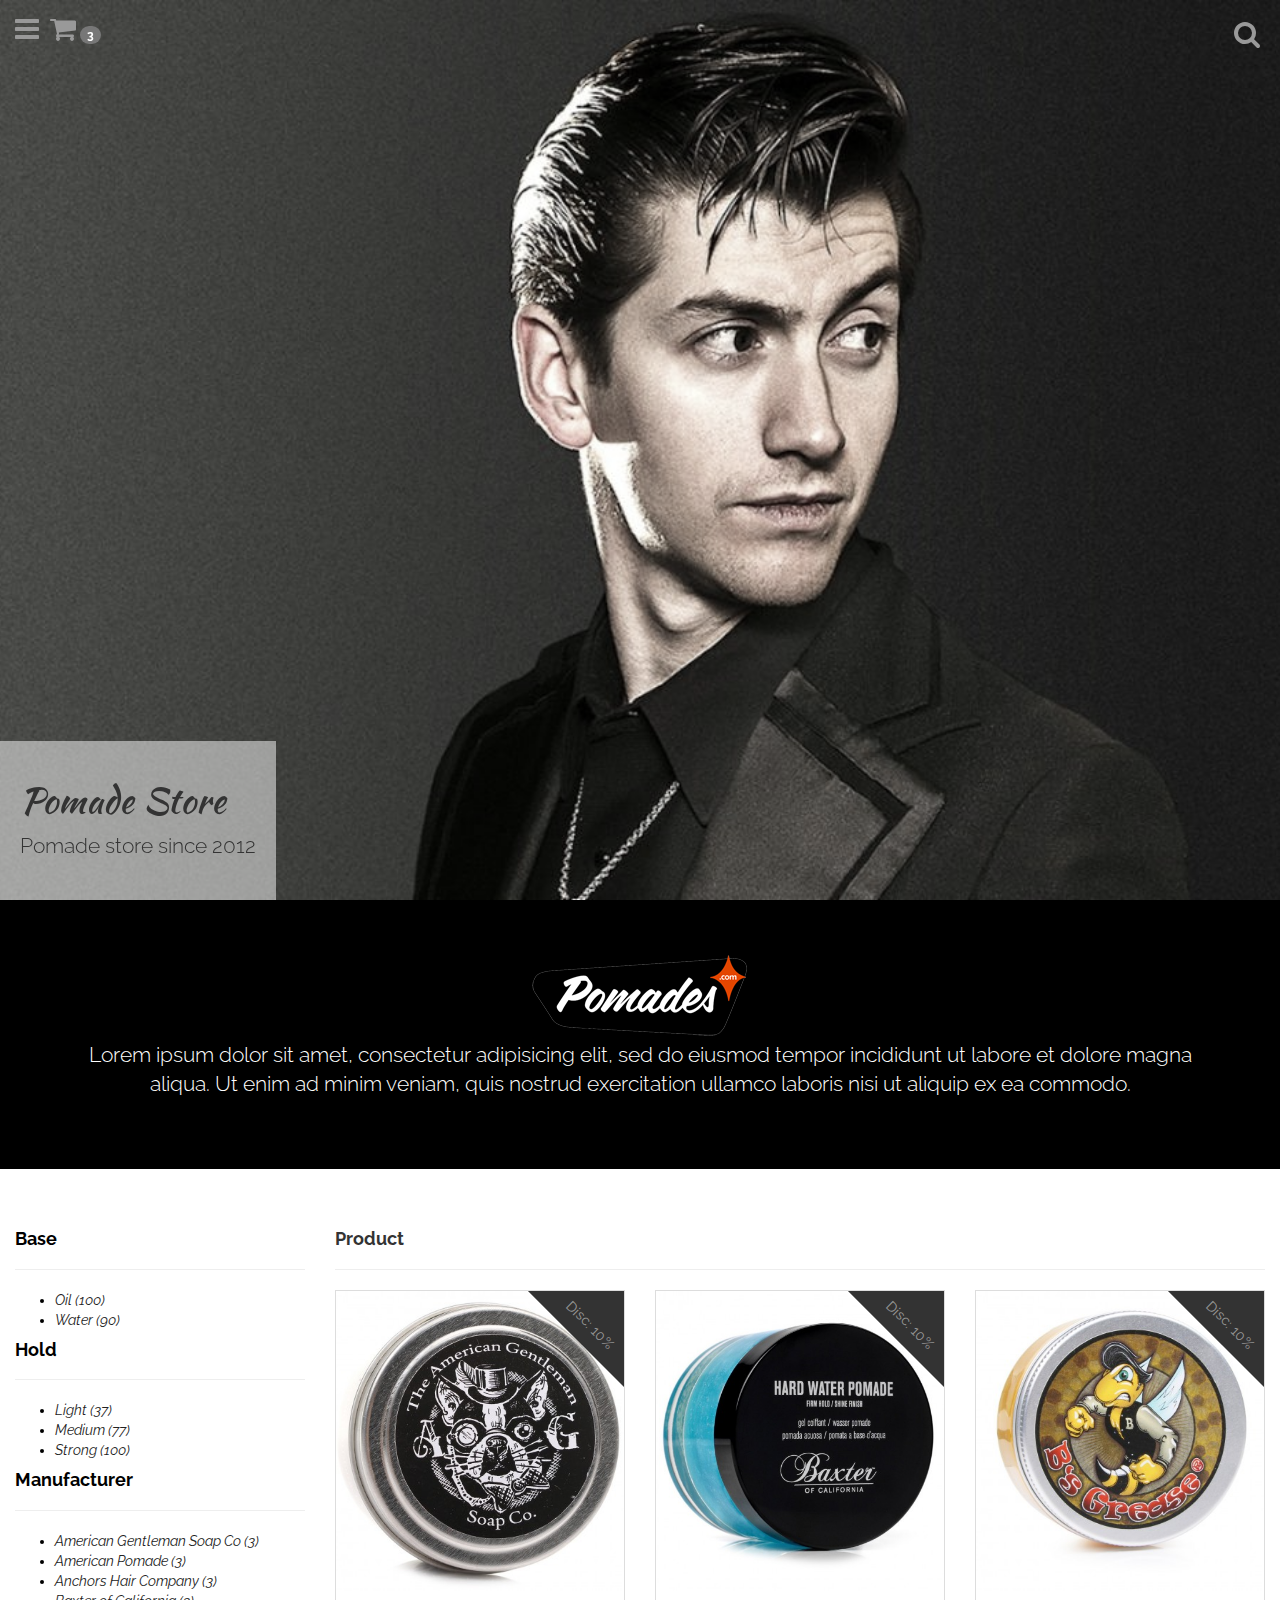
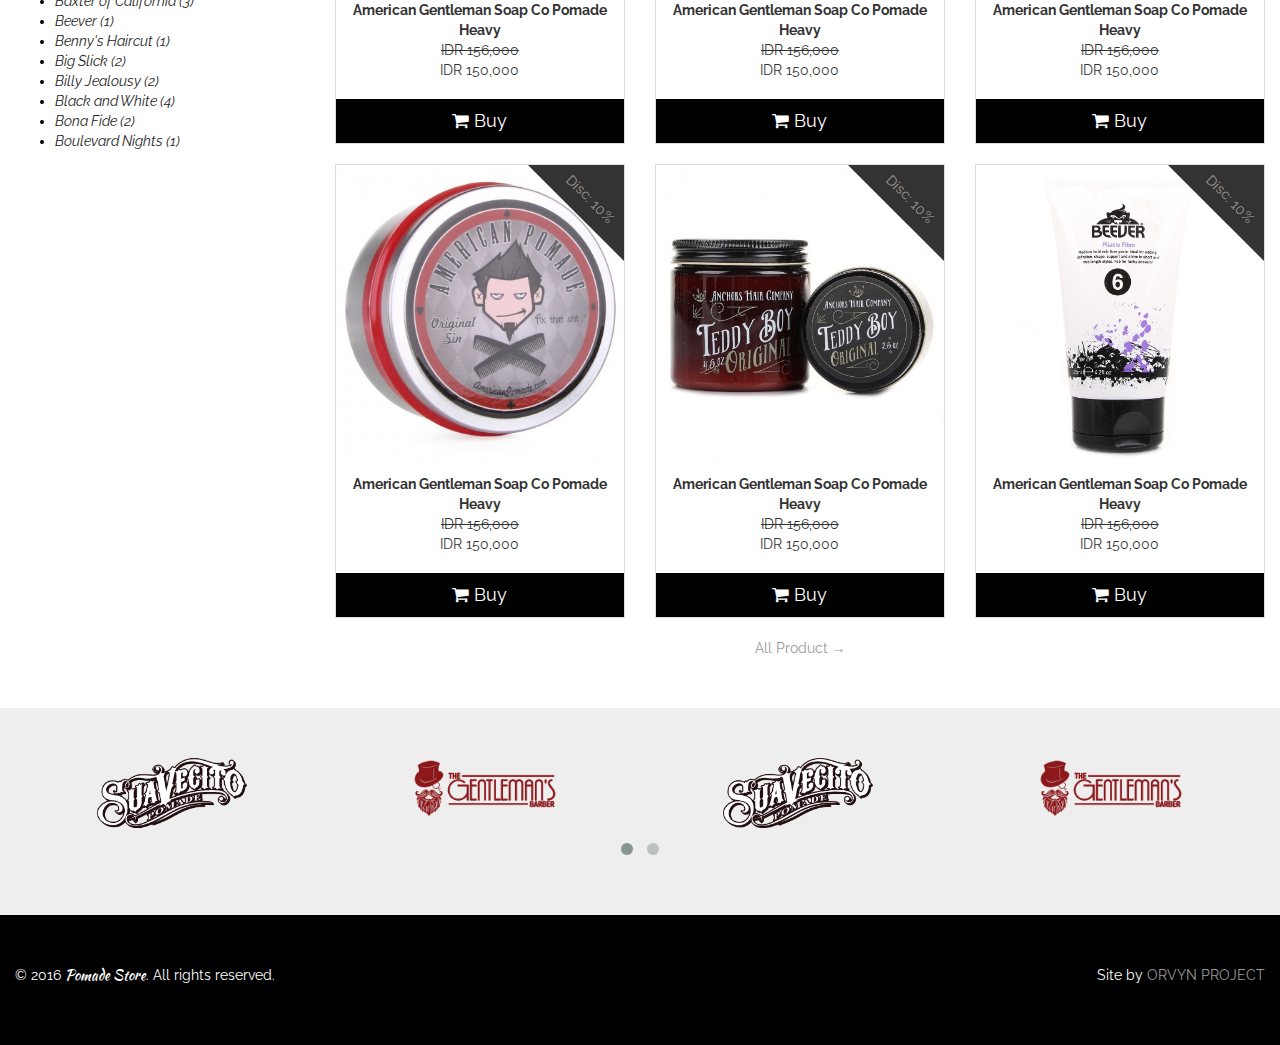
<file: index.html>
<!DOCTYPE html>
<html lang="en">
	<head>
		<meta charset="utf-8">
		<meta http-equiv="X-UA-Compatible" content="IE=edge">
		<meta name="viewport" content="width=device-width, initial-scale=1">
		<title>Home - Pomade Store</title>
		<link rel="stylesheet" href="assets/front/plugins/bootstrap/dist/css/bootstrap.min.css">
		<link rel="stylesheet" href="assets/front/plugins/font-awesome/css/font-awesome.min.css">
		<link rel="stylesheet" href="assets/front/plugins/owl-carousel/owl-carousel/owl.carousel.css">
		<link rel="stylesheet" href="assets/front/plugins/owl-carousel/owl-carousel/owl.theme.css">
		<link rel="stylesheet" href="assets/front/plugins/animate.css/animate.min.css">
		<link rel="stylesheet" href="assets/front/css/main.css">
	</head>
	<body>

		<div class="preload"></div>
		
		<header class="top-header" style="background-image: url('images/bg.jpg');">
			<div class="container-fluid">
				<div class="nav-toggle">
					<a href="javascript:void(0)"><i class="fa fa-bars fa-2x"></i></a>
				</div>
				<div class="cart-toggle">
					<a data-toggle="modal" href='#modal-load-cart'><i class="fa fa-shopping-cart fa-2x"></i>
						<span class="badge">3</span>
					</a>
				</div>
				<div class="search-toggle">
					<a href="javascript:void(0)"><i class="fa fa-search fa-2x"></i></a>
				</div>
			</div>
			<div class="caption">
				<h1 class="title">Pomade Store</h1>
				<p class="lead">Pomade store since 2012</p>
			</div>
		</header>

		<nav>
			<ul>
				<li class="brand">
					<img src="images/logo.png" class="img-responsive" alt="Image">
				</li>
				<br>
				<li><a href="index.html" class="active">HOME</a></li>
				<li><a href="product.html" class="">PRODUCT</a></li>
				<li><a href="contact.html" class="">CONTACT</a></li>
				<li><a href="login.html" class=""><i class="fa fa-lock"></i> LOGIN</a></li>
				<li><a href="member.html" class=""><i class="fa fa-user"></i> MEMBER</a></li>
				<li><a href="confirm.html" class="">CONFIRM</a></li>
			</ul>
			<div class="nav-toggle-close">
				<a href="javascript:void(0)"><i class="fa fa-times fa-2x"></i></a>
			</div>
		</nav>

		<div class="search-form">
			<div class="search-toggle-close">
				<a href="javascript:void(0)"><i class="fa fa-times fa-2x"></i></a>
			</div>
			<form>
				<input type="text" name="keyword" placeholder="Type something...">
			</form>
		</div>

		<section id="about" class="black-themes text-center">
			<div class="container">
				<img src="images/logo.png" class="img-responsive">
				<p class="lead">Lorem ipsum dolor sit amet, consectetur adipisicing elit, sed do eiusmod
				tempor incididunt ut labore et dolore magna aliqua. Ut enim ad minim veniam,
				quis nostrud exercitation ullamco laboris nisi ut aliquip ex ea commodo.</p>
			</div>
		</section>

		<section id="product">
			<div class="container-fluid">
				<div class="row">
					<div class="col-sm-3 white-themes">
						<div class="meta">
							<h4><b>Base</b></h4>
							<hr>
							<ul>
								<li><a href="javascript:void(0)">Oil (100)</a></li>
								<li><a href="javascript:void(0)">Water (90)</a></li>
							</ul>
						</div>
						<div class="meta">
							<h4><b>Hold</b></h4>
							<hr>
							<ul>
								<li><a href="javascript:void(0)">Light (37)</a></li>
								<li><a href="javascript:void(0)">Medium (77)</a></li>
								<li><a href="javascript:void(0)">Strong (100)</a></li>
							</ul>
						</div>
						<div class="meta">
							<h4><b>Manufacturer</b></h4>
							<hr>
							<ul>
								<li><a href="javascript:void(0)">American Gentleman Soap Co (3)</a></li>
								<li><a href="javascript:void(0)">American Pomade (3)</a></li>
								<li><a href="javascript:void(0)">Anchors Hair Company (3)</a></li>
								<li><a href="javascript:void(0)">Baxter of California (3)</a></li>
								<li><a href="javascript:void(0)">Beever (1)</a></li>
								<li><a href="javascript:void(0)">Benny's Haircut (1)</a></li>
								<li><a href="javascript:void(0)">Big Slick (2)</a></li>
								<li><a href="javascript:void(0)">Billy Jealousy (2)</a></li>
								<li><a href="javascript:void(0)">Black and White (4)</a></li>
								<li><a href="javascript:void(0)">Bona Fide (2)</a></li>
								<li><a href="javascript:void(0)">Boulevard Nights (1)</a></li>
							</ul>
						</div>
					</div>
					<div class="col-sm-9">
						<h4><b>Product</b></h4>
						<hr>
						<div class="row">
							<div class="col-sm-6 col-md-4">
								<div class="thumbnail">
									<a data-toggle="modal" href='#modal-product-detail'>
										<div class="img" style="background-image: url(images/product/1.jpg);">
											<div class="meta">
												<p>Disc: 10%</p>
											</div>
										</div>
										<div class="caption">
											<b>American Gentleman Soap Co Pomade Heavy</b><br>
											<s>IDR 156,000</s>
											<p>IDR 150,000</p>
										</div>
									</a>
									<button onclick="loadCart()" class="btn btn-lg btn-flat btn-default btn-block black-themes">
										<i class="fa fa-shopping-cart"></i> Buy
									</button>
								</div>
							</div>
							<div class="col-sm-6 col-md-4">
								<div class="thumbnail">
									<a data-toggle="modal" href='#modal-product-detail'>
										<div class="img" style="background-image: url(images/product/2.jpg);">
											<div class="meta">
												<p>Disc: 10%</p>
											</div>
										</div>
										<div class="caption">
											<b>American Gentleman Soap Co Pomade Heavy</b><br>
											<s>IDR 156,000</s>
											<p>IDR 150,000</p>
										</div>
									</a>
									<button onclick="loadCart()" class="btn btn-lg btn-flat btn-default btn-block black-themes">
										<i class="fa fa-shopping-cart"></i> Buy
									</button>
								</div>
							</div>
							<div class="col-sm-6 col-md-4">
								<div class="thumbnail">
									<a data-toggle="modal" href='#modal-product-detail'>
										<div class="img" style="background-image: url(images/product/3.jpg);">
											<div class="meta">
												<p>Disc: 10%</p>
											</div>
										</div>
										<div class="caption">
											<b>American Gentleman Soap Co Pomade Heavy</b><br>
											<s>IDR 156,000</s>
											<p>IDR 150,000</p>
										</div>
									</a>
									<button onclick="loadCart()" class="btn btn-lg btn-flat btn-default btn-block black-themes">
										<i class="fa fa-shopping-cart"></i> Buy
									</button>
								</div>
							</div>

							<div class="col-sm-6 col-md-4">
								<div class="thumbnail">
									<a data-toggle="modal" href='#modal-product-detail'>
										<div class="img" style="background-image: url(images/product/4.jpg);">
											<div class="meta">
												<p>Disc: 10%</p>
											</div>
										</div>
										<div class="caption">
											<b>American Gentleman Soap Co Pomade Heavy</b><br>
											<s>IDR 156,000</s>
											<p>IDR 150,000</p>
										</div>
									</a>
									<button onclick="loadCart()" class="btn btn-lg btn-flat btn-default btn-block black-themes">
										<i class="fa fa-shopping-cart"></i> Buy
									</button>
								</div>
							</div>
							<div class="col-sm-6 col-md-4">
								<div class="thumbnail">
									<a data-toggle="modal" href='#modal-product-detail'>
										<div class="img" style="background-image: url(images/product/5.jpg);">
											<div class="meta">
												<p>Disc: 10%</p>
											</div>
										</div>
										<div class="caption">
											<b>American Gentleman Soap Co Pomade Heavy</b><br>
											<s>IDR 156,000</s>
											<p>IDR 150,000</p>
										</div>
									</a>
									<button onclick="loadCart()" class="btn btn-lg btn-flat btn-default btn-block black-themes">
										<i class="fa fa-shopping-cart"></i> Buy
									</button>
								</div>
							</div>
							<div class="col-sm-6 col-md-4">
								<div class="thumbnail">
									<a data-toggle="modal" href='#modal-product-detail'>
										<div class="img" style="background-image: url(images/product/6.jpg);">
											<div class="meta">
												<p>Disc: 10%</p>
											</div>
										</div>
										<div class="caption">
											<b>American Gentleman Soap Co Pomade Heavy</b><br>
											<s>IDR 156,000</s>
											<p>IDR 150,000</p>
										</div>
									</a>
									<button onclick="loadCart()" class="btn btn-lg btn-flat btn-default btn-block black-themes">
										<i class="fa fa-shopping-cart"></i> Buy
									</button>
								</div>
							</div>
						</div>
						<div class="row inner text-center">
							<div class="col-xs-12">
								<a href="product.html">All Product &rarr;</a>
							</div>
						</div>
					</div>
				</div>
			</div>
		</section>

		<section id="brands">
			<div class="container-fluid">
				<div id="brand-carousel" class="owl-carousel owl-theme">
					<div class="item">
						<img src="images/brand/1.png" class="img-responsive">
					</div>
					<div class="item">
						<img src="images/brand/2.png" class="img-responsive">
					</div>
					<div class="item">
						<img src="images/brand/1.png" class="img-responsive">
					</div>
					<div class="item">
						<img src="images/brand/2.png" class="img-responsive">
					</div>
					<div class="item">
						<img src="images/brand/1.png" class="img-responsive">
					</div>
					<div class="item">
						<img src="images/brand/2.png" class="img-responsive">
					</div>
				</div>
			</div>
		</section>

		<div class="modal fade" id="modal-load-cart">
			<div class="modal-dialog">
				<div class="modal-content">
					<div class="modal-header">
						<button type="button" class="close" data-dismiss="modal" aria-hidden="true">&times;</button>
						<h4 class="modal-title"><i class="fa fa-shopping-cart"></i> Cart</h4>
					</div>
					<div class="modal-body">
						<div class="white-themes">
							<h4>
								<span>TOTAL &rarr;</span>
								<span class="pull-right"><b>IDR 450,000</b></span>
							</h4>
						</div>
						<hr>
						<div class="row">
							<div class="col-sm-4">
								<img src="images/product/1.jpg" class="img-responsive">
								<p class="text-center">Disc : 10 %</p>
							</div>
							<div class="col-sm-8">
								<p><span>Product Name : </span><b>American Gentleman Soap Co Pomade Heavy</b></p>
								<p><span>Price : </span><s>IDR 156,000</s> <b>IDR 150,000</b></p>
								<p><span>Qty : </span><b>1</b> item(s)</p>
								<p><span>Total : </span><b>IDR 150,000</b></p>
								<p><a href="javascript:void(0)" class="btn btn-sm btn-flat btn-default black-themes"><i class="fa fa-times-circle"></i> Delete</a></p>
							</div>
						</div>	
						<hr>
						<div class="row">
							<div class="col-sm-4">
								<img src="images/product/2.jpg" class="img-responsive">
								<p class="text-center">Disc : 10 %</p>
							</div>
							<div class="col-sm-8">
								<p><span>Product Name : </span><b>American Gentleman Soap Co Pomade Heavy</b></p>
								<p><span>Price : </span><s>IDR 156,000</s> <b>IDR 150,000</b></p>
								<p><span>Qty : </span><b>1</b> item(s)</p>
								<p><span>Total : </span><b>IDR 150,000</b></p>
								<p><a href="javascript:void(0)" class="btn btn-sm btn-flat btn-default black-themes"><i class="fa fa-times-circle"></i> Delete</a></p>
							</div>
						</div>	
						<hr>
						<div class="row">
							<div class="col-sm-4">
								<img src="images/product/3.jpg" class="img-responsive">
								<p class="text-center">Disc : 10 %</p>
							</div>
							<div class="col-sm-8">
								<p><span>Product Name : </span><b>American Gentleman Soap Co Pomade Heavy</b></p>
								<p><span>Price : </span><s>IDR 156,000</s> <b>IDR 150,000</b></p>
								<p><span>Qty : </span><b>1</b> item(s)</p>
								<p><span>Total : </span><b>IDR 150,000</b></p>
								<p><a href="javascript:void(0)" class="btn btn-sm btn-flat btn-default black-themes"><i class="fa fa-times-circle"></i> Delete</a></p>
							</div>
						</div>	
						<hr>
					</div>
					<div class="modal-footer">
						<a href="javascript:void(0)" class="btn btn-sm btn-flat btn-default black-themes pull-left"><i class="fa fa-trash"></i> Empty Cart</a>
						<a href="checkout.html" class="btn btn-sm btn-flat btn-default black-themes">Checkout &rarr;</a>
					</div>
				</div>
			</div>
		</div>

		<div class="modal fade" id="modal-product-detail">
			<div class="modal-dialog">
				<div class="modal-content">
					<div class="modal-header">
						<button type="button" class="close" data-dismiss="modal" aria-hidden="true">&times;</button>
						<h4 class="modal-title">Detail Product</h4>
					</div>
					<div class="modal-body">
						<div class="row">
							<div class="col-sm-4">
								<img src="images/product/1.jpg" class="img-responsive">
								<p class="text-center">Disc : 10 %</p>
							</div>
							<div class="col-sm-8">
								<p><span>Product Name : </span><b>American Gentleman Soap Co Pomade Heavy</b></p>
								<p><span>Price : </span><s>IDR 156,000</s> <b>IDR 150,000</b></p>
								<p><span>Base : </span><b>Oil</b></p>
								<p><span>Hold : </span><b>Strong</b></p>
								<p><span>Manufacturer : </span><b>American Gentleman Soap Co</b></p>
							</div>
						</div>
					</div>
					<div class="modal-footer">
						<button type="button" class="btn btn-default btn-flat" data-dismiss="modal"><i class="fa fa-times-circle"></i> Close</button>
						<button onclick="$('#modal-product-detail').modal('hide');loadCart()" type="button" class="btn btn-default btn-flat black-themes pull-left"><i class="fa fa-shopping-cart"></i> Buy</button>
					</div>
				</div>
			</div>
		</div>

		<footer>
			<div class="container-fluid">
				<p>
					<span>&copy; 2016 <span class="title">Pomade Store</span>.</span>
					<span>All rights reserved.</span>
					<span class="pull-right">Site by <a href="javascript:void(0)" target="_blank">ORVYN PROJECT</a></span>
				</p>
			</div>
		</footer>

		<script src="assets/front/plugins/jquery/dist/jquery.min.js"></script>
		<script src="assets/front/plugins/bootstrap/dist/js/bootstrap.min.js"></script>
		<script src="assets/front/plugins/owl-carousel/owl-carousel/owl.carousel.min.js"></script>
		<script src="assets/front/js/main.js"></script>
	</body>
</html>
</file>
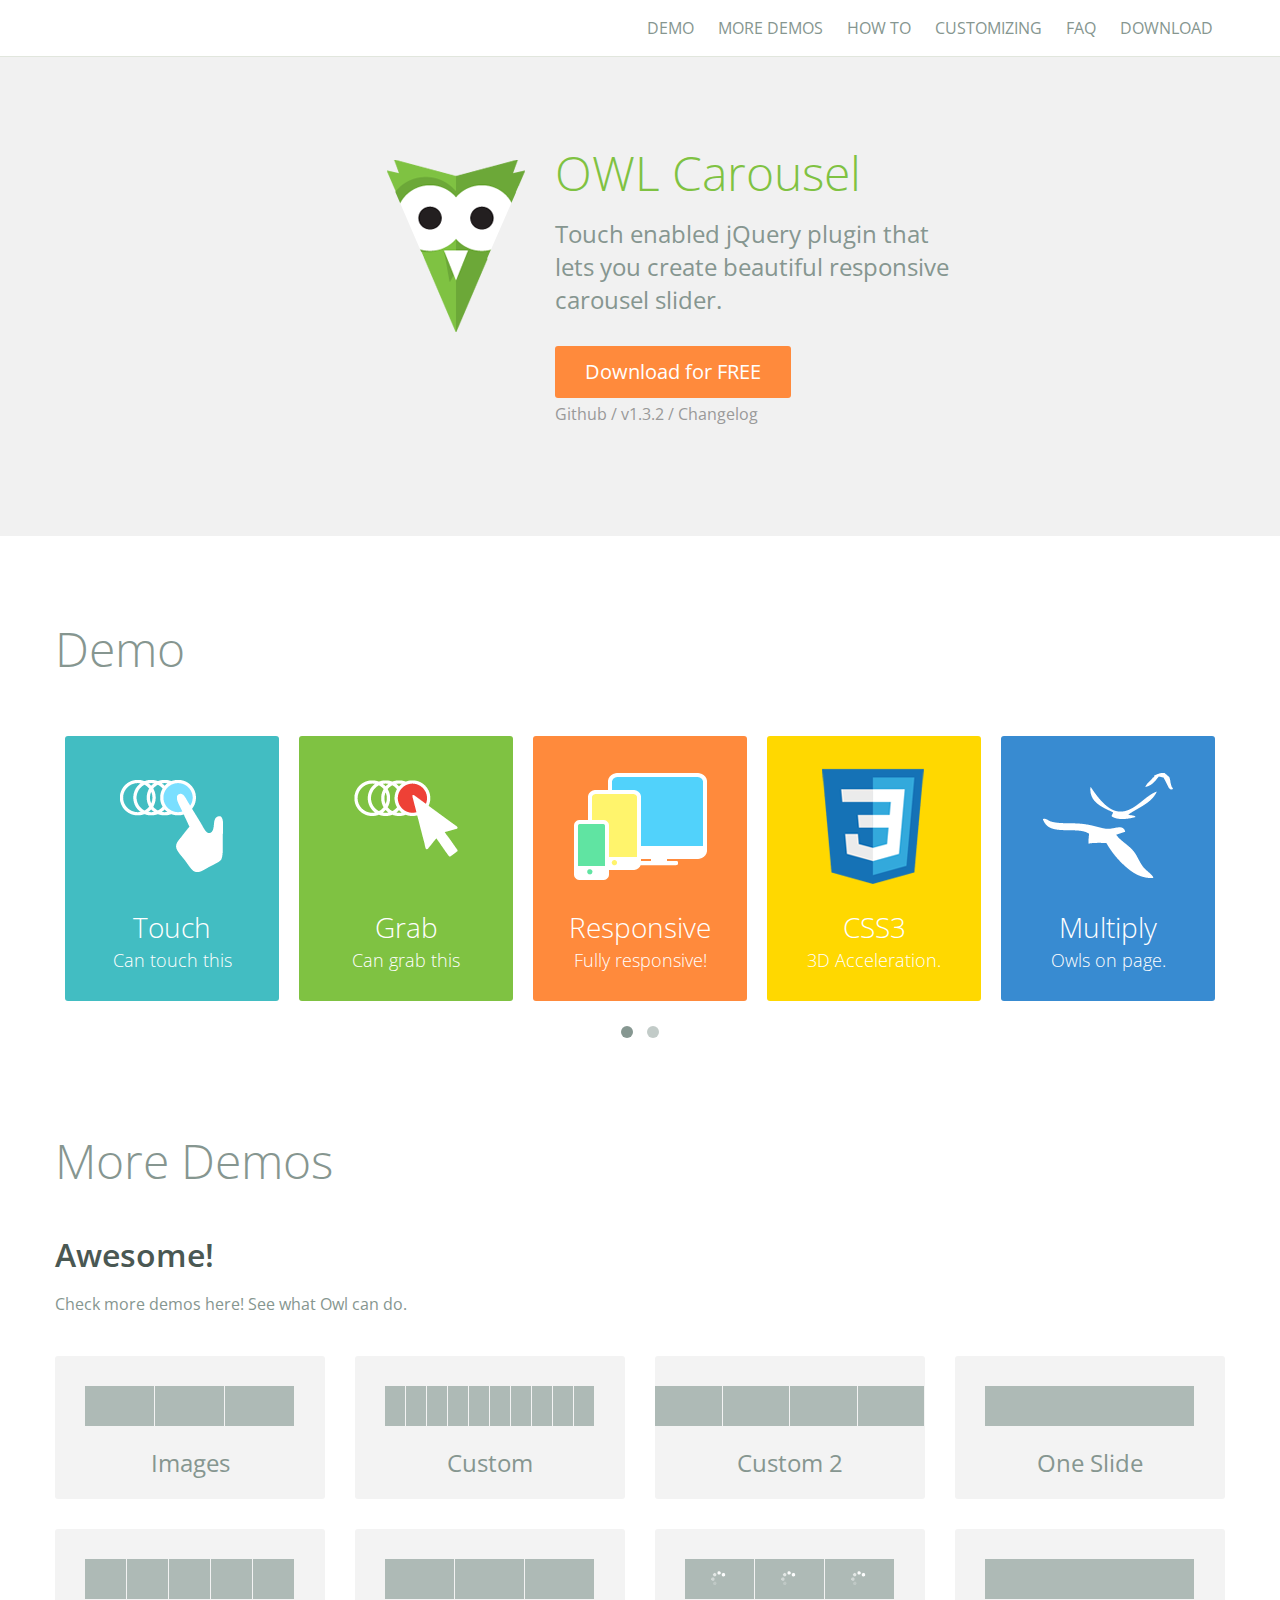
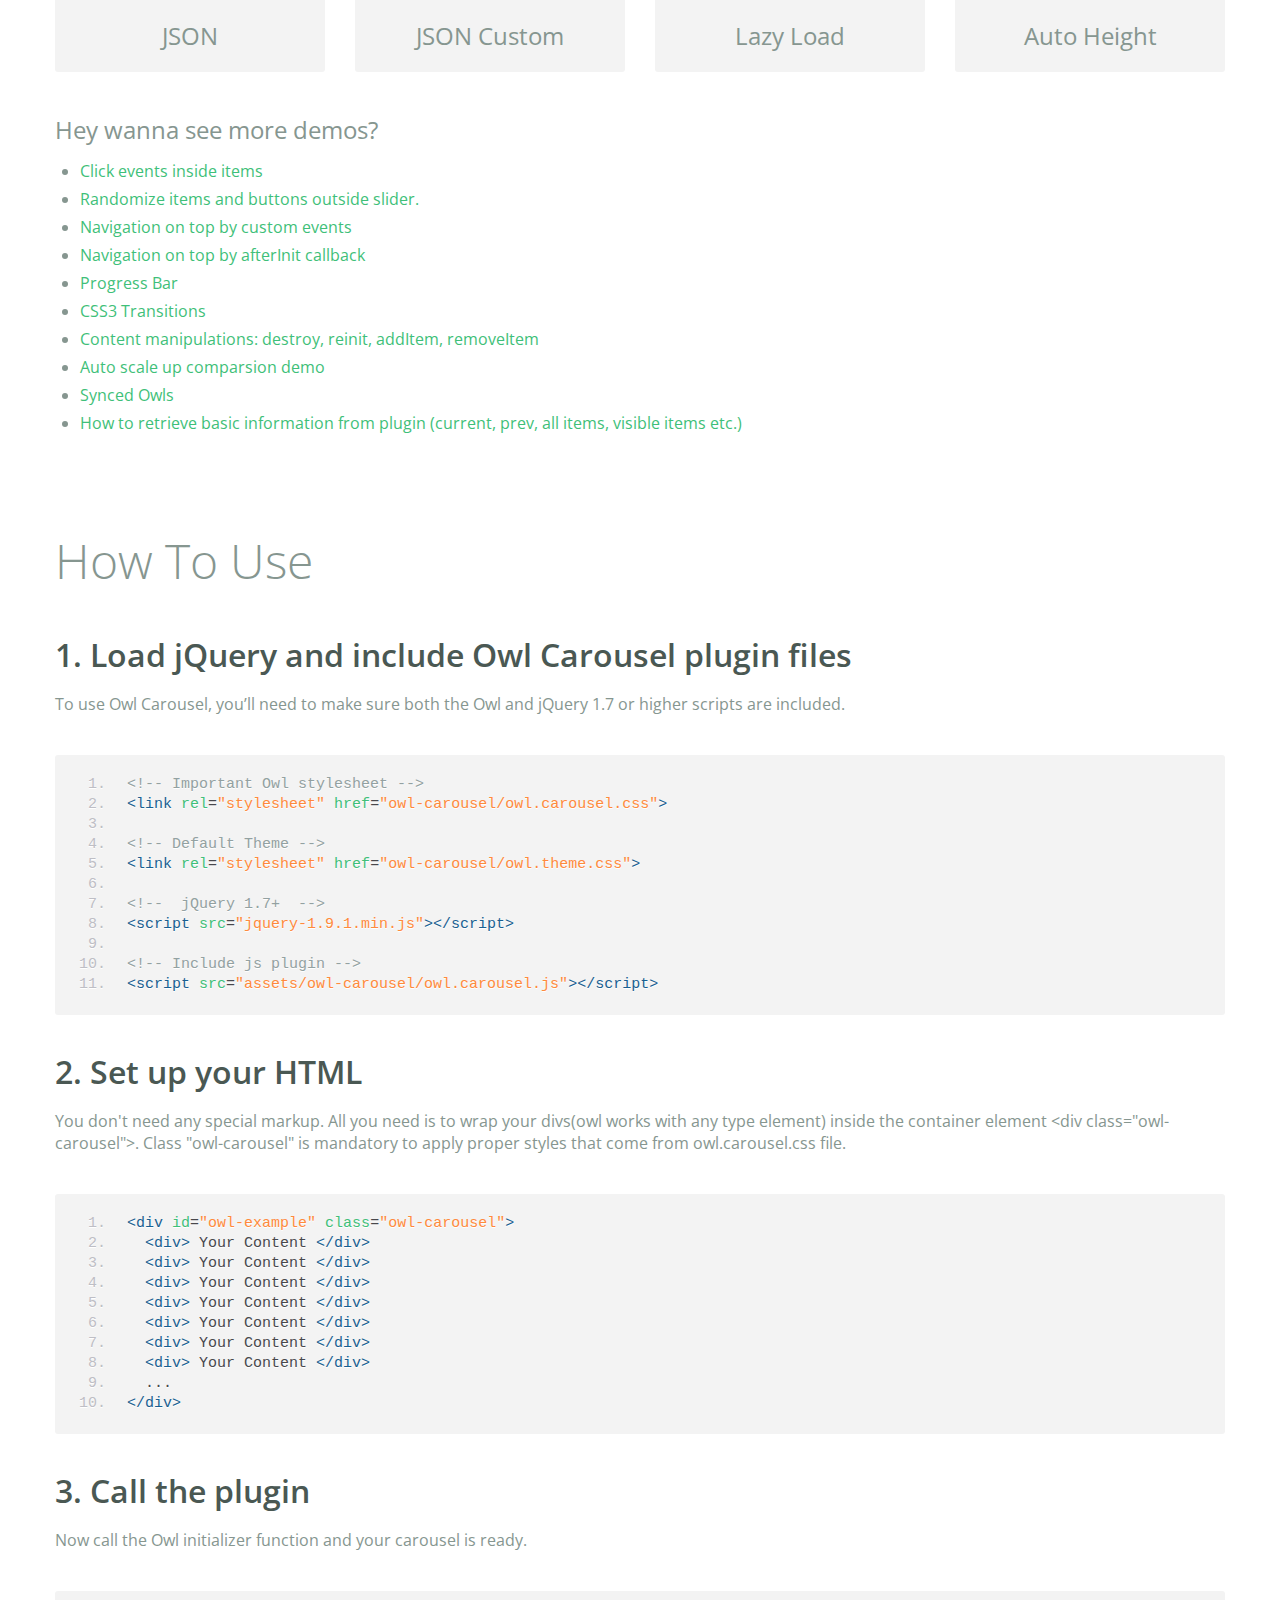
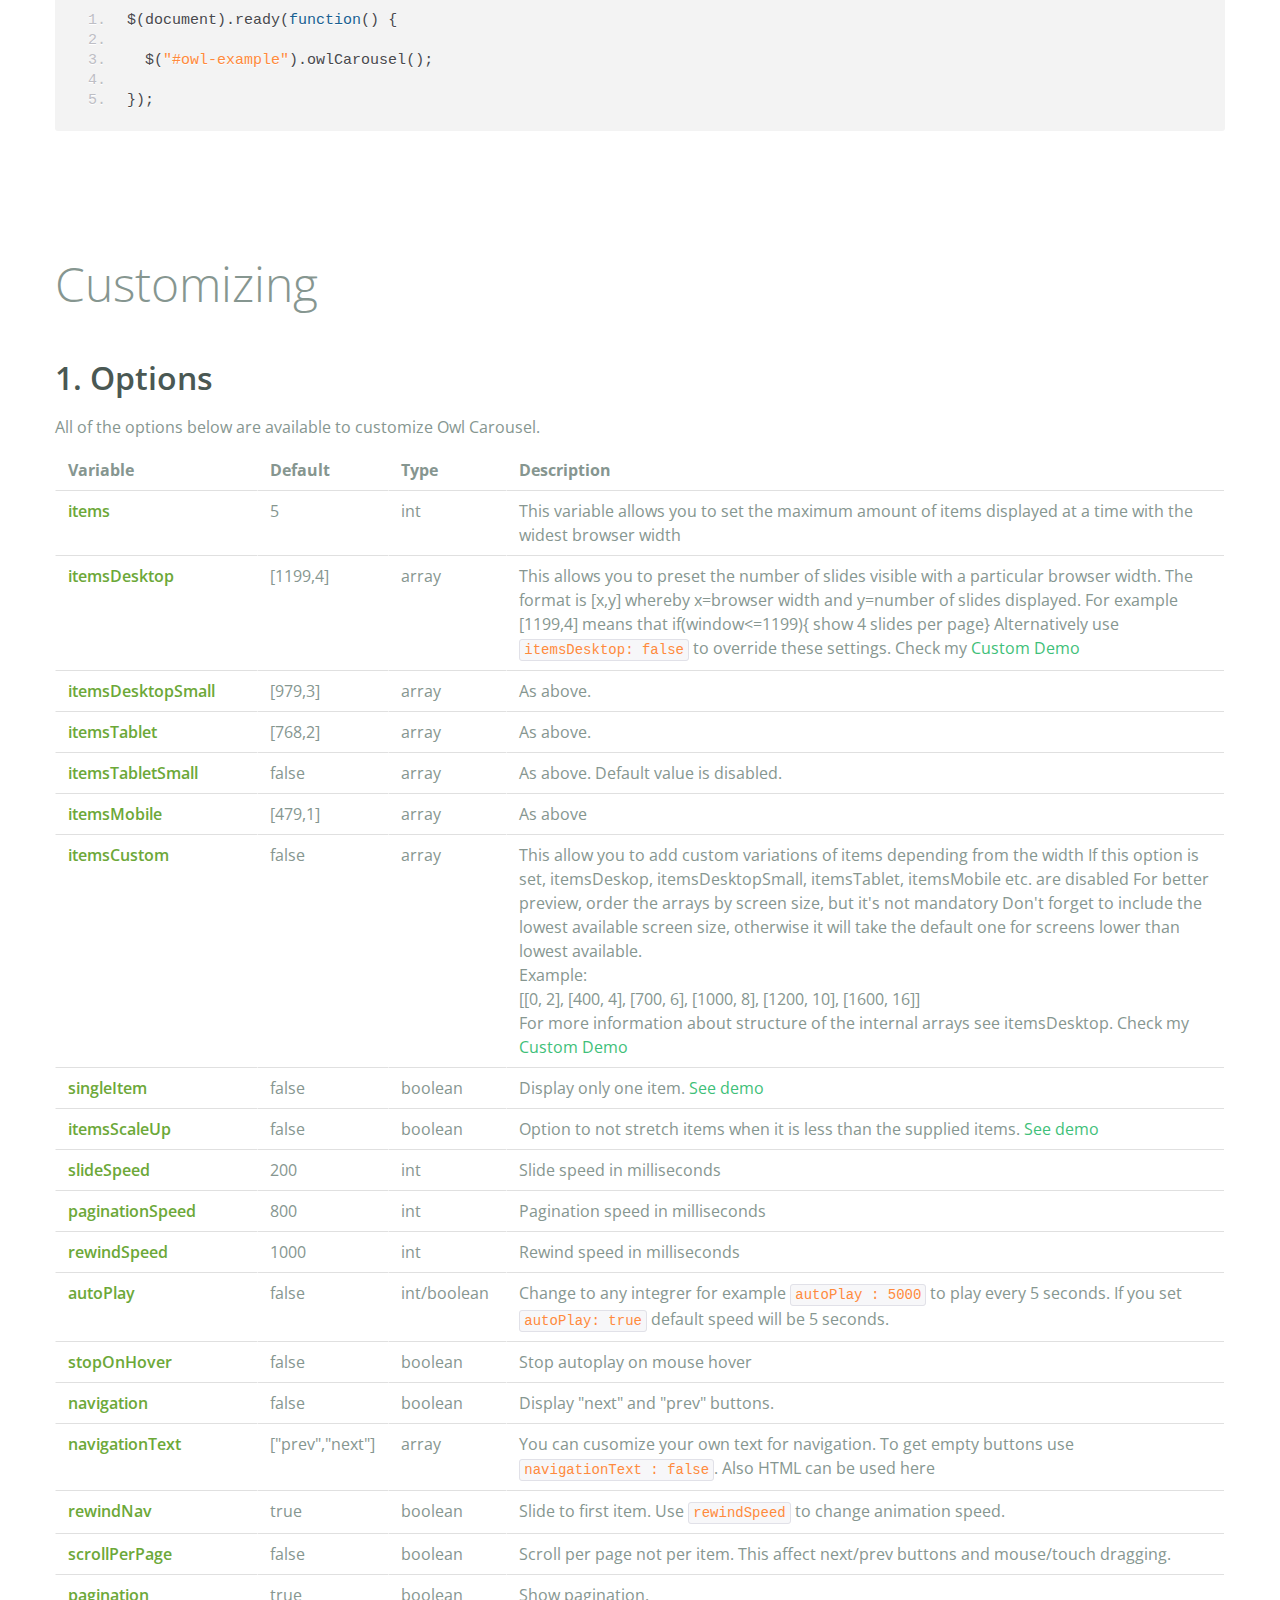
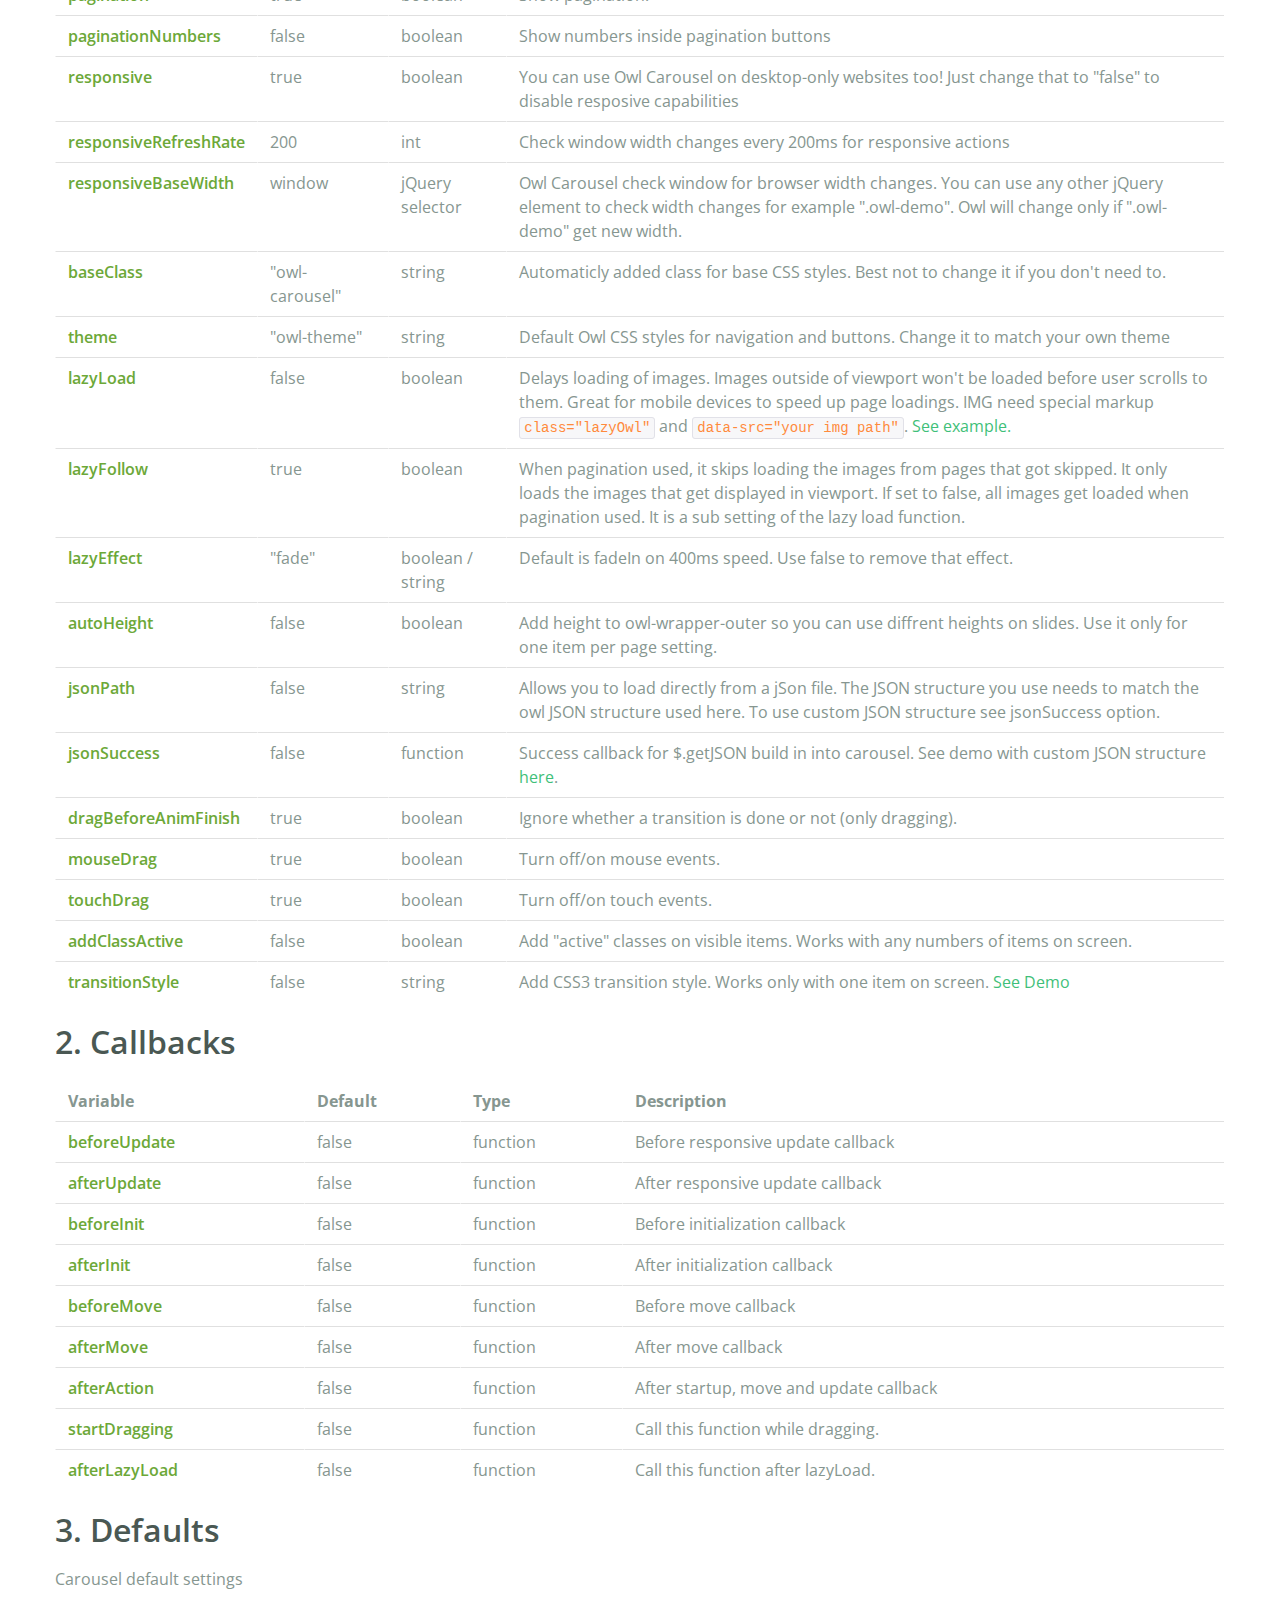
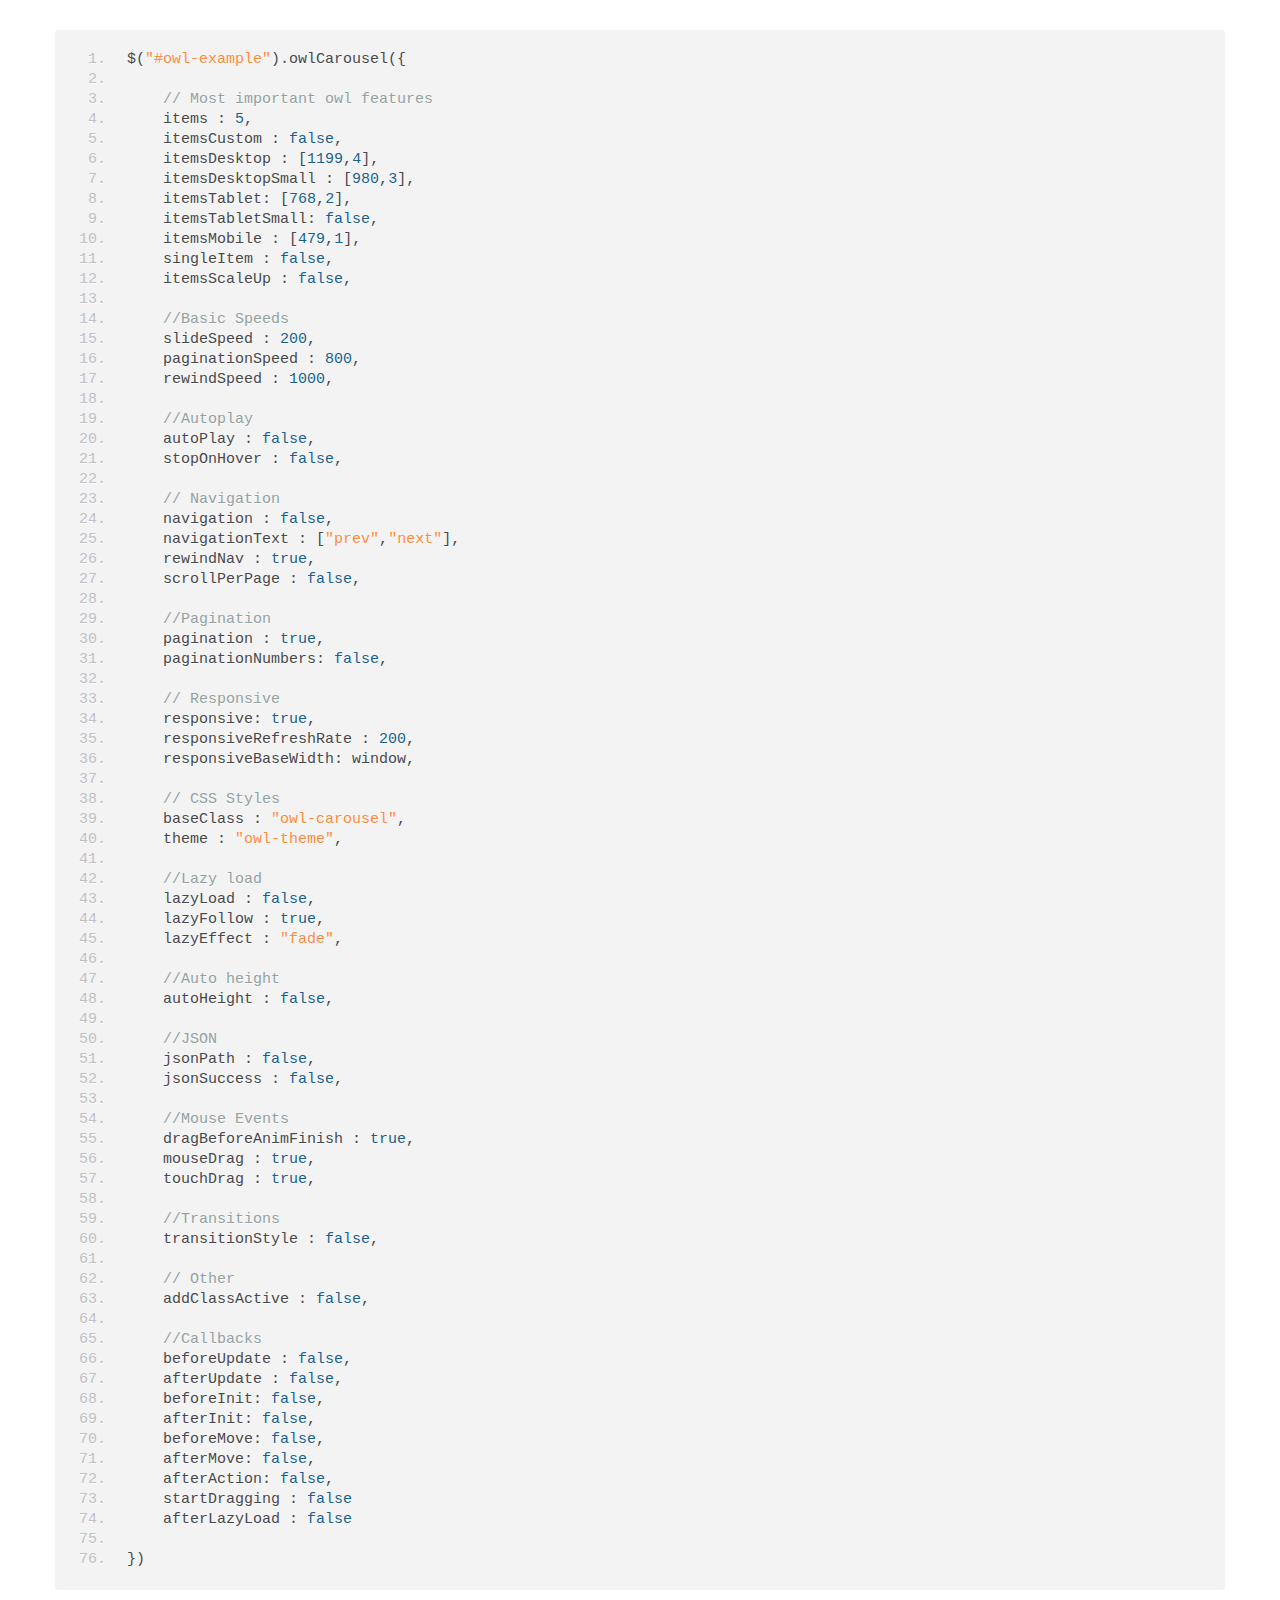
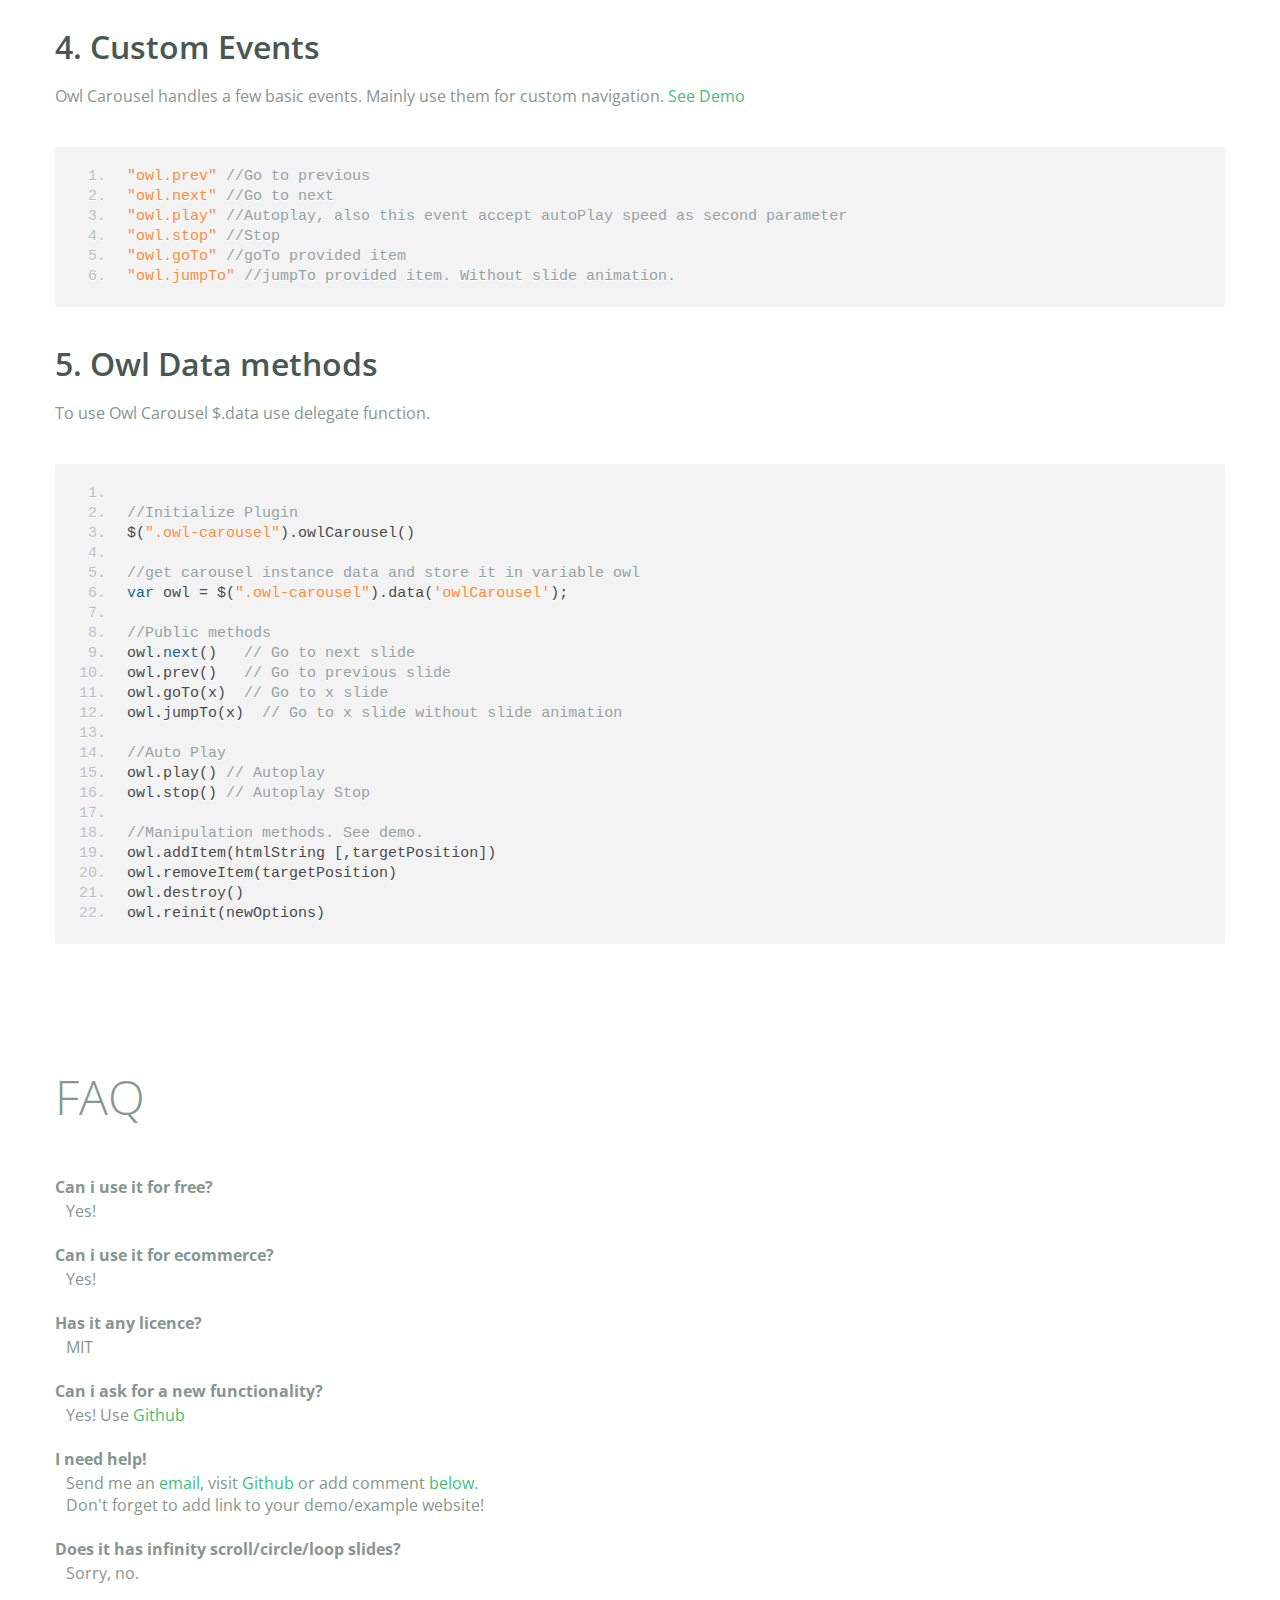
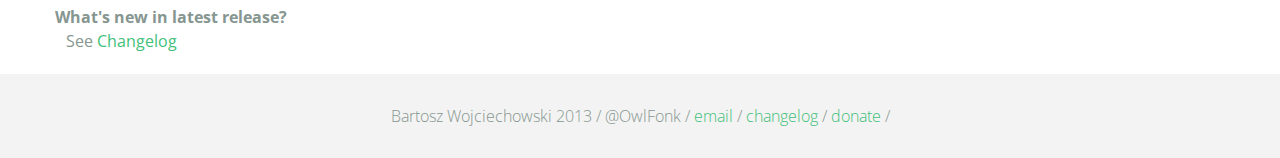
<file: assets/front/plugins/owl-carousel/index.html>
<!DOCTYPE html>
<html lang="en">
  <head>
    <meta charset="utf-8">
    <title>Owl Carousel</title>
    <meta name="viewport" content="width=device-width, initial-scale=1.0">
    <meta name="description" content="jQuery Responsive Carousel - Owl Carusel">
    <meta name="author" content="Bartosz Wojciechowski">
    <meta name="keywords" content="HTML,CSS,JSON,JavaScript, jQuery, Responsive, Design, Owl, Carousel, Free">

    <link href='http://fonts.googleapis.com/css?family=Open+Sans:400italic,400,300,600,700' rel='stylesheet' type='text/css'>
    <link href="assets/css/bootstrapTheme.css" rel="stylesheet">
    <link href="assets/css/custom.css" rel="stylesheet">

    <!-- Owl Carousel Assets -->
    <link href="owl-carousel/owl.carousel.css" rel="stylesheet">
    <link href="owl-carousel/owl.theme.css" rel="stylesheet">

    <!-- Prettify -->
    <link href="assets/js/google-code-prettify/prettify.css" rel="stylesheet">

    <!-- Le fav and touch icons -->
    <link rel="apple-touch-icon-precomposed" sizes="144x144" href="assets/ico/apple-touch-icon-144-precomposed.png">
    <link rel="apple-touch-icon-precomposed" sizes="114x114" href="assets/ico/apple-touch-icon-114-precomposed.png">
      <link rel="apple-touch-icon-precomposed" sizes="72x72" href="assets/ico/apple-touch-icon-72-precomposed.png">
                    <link rel="apple-touch-icon-precomposed" href="assets/ico/apple-touch-icon-57-precomposed.png">
                                   <link rel="shortcut icon" href="assets/ico/favicon.png">
  </head>
  <body>
      <div id="top-nav" class="navbar navbar-fixed-top">
        <div class="navbar-inner">
          <div class="container">
            <button type="button" class="btn btn-navbar" data-toggle="collapse" data-target=".nav-collapse">
            <span class="icon-bar"></span>
            <span class="icon-bar"></span>
            <span class="icon-bar"></span>
          </button>
            <div class="nav-collapse collapse">
            <ul class="nav pull-right">
              <li><a href="#demo">Demo</a></li>
              <li><a href="#more-demos">More Demos</a></li>
              <li><a href="#how-to">How To</a></li>
              <li><a href="#customizing">Customizing</a></li>
              <li><a href="#faq">FAQ</a></li>
              <li><a href="owl.carousel.zip" class="download" data-spy="affix" data-offset-top="450">Download</a></li>
            </ul>
            </div>
          </div>
        </div>
      </div>

      <div id="header">
        <div class="container">
          <div class="row">
            <div class="span5">
                <img class="logo" src="assets/img/owl-logo.png" alt="Owl Logo">
              </div>
            <div class="span7">
              <h1>OWL Carousel </h1>
              <h3>Touch enabled jQuery plugin that lets you create beautiful responsive carousel slider.</h3>
              <a class="btn btn-success btn-large" href="owl.carousel.zip">Download for FREE</a>
              <p class="muted"><a class="muted" href="https://github.com/OwlFonk/OwlCarousel">Github</a> / v1.3.2 / <a class="muted" href="changelog.html">Changelog</a></p> 
            </div>
          </div>
        </div>
      </div>

      <div id="demo">
        <div class="container">
          <div class="row">
            <div class="span12">
              <h1>Demo</h1>
            </div>
          </div>

          <div class="row">
            <div class="span12">

              <div id="owl-example" class="owl-carousel">

                <div class="item darkCyan">
                  <img src="assets/img/demo-slides/touch.png" alt="Touch">
                    <h3>Touch</h3>
                    <h4>Can touch this</h4>
                </div>
                <div class="item forestGreen">
                  <img src="assets/img/demo-slides/grab.png" alt="Grab">
                    <h3>Grab</h3>
                    <h4>Can grab this</h4>
                </div>
                <div class="item orange">
                  <img src="assets/img/demo-slides/responsive.png" alt="Responsive">
                    <h3>Responsive</h3>
                    <h4>Fully responsive!</h4>
                </div>

                <div class="item yellow">
                  <img src="assets/img/demo-slides/css3.png" alt="CSS3">
                    <h3>CSS3</h3>
                    <h4>3D Acceleration.</h4>
                </div>

                <div class="item dodgerBlue">
                  <img src="assets/img/demo-slides/multi.png" alt="Multi">
                    <h3>Multiply</h3>
                    <h4>Owls on page.</h4>
                </div>

                <div class="item skyBlue">
                  <img src="assets/img/demo-slides/modern.png" alt="Modern Browsers">
                    <h3>Modern</h3>
                    <h4>Browsers Compatibility</h4>
                </div>

                <div class="item zombieGreen">
                  <img src="assets/img/demo-slides/zombie.png" alt="Zombie Browsers - old ones">
                    <h3>Zombie</h3>
                    <h4>Browsers Compatibility</h4>
                </div>

                <div class="item violet">
                  <img src="assets/img/demo-slides/controls.png" alt="Take Control">
                    <h3>Take Control</h3>
                    <h4>The way you like</h4>
                </div>

                <div class="item yellowLight">
                  <img src="assets/img/demo-slides/feather.png" alt="Light">
                    <h3>Light</h3>
                    <h4>As a feather</h4>
                </div>

                <div class="item steelGray">
                  <img src="assets/img/demo-slides/tons.png" alt="Tons of Opotions">
                    <h3>Tons</h3>
                    <h4>of options</h4>
                </div>

              </div>


            </div>
          </div>

        </div>
      </div>

    <div id="more-demos">
      <div class="container">

        <div class="row">
          <div class="span12">
            <h1>More Demos</h1>
            <h2>Awesome!</h2>
            <p>Check more demos here! See what Owl can do.</p>
          </div>
        </div>

        <div class="row demos-row">
          <div class="span3">
            <a href="demos/images.html" class="demo-box">
              <div class="demo-wrapper demo-images clearfix">
                <div class="demo-slide"><div class="bg"></div></div>
                <div class="demo-slide"><div class="bg"></div></div>
                <div class="demo-slide"><div class="bg"></div></div>
              </div>
              <h3>Images</h3>
            </a>
          </div>

          <div class="span3">
            <a href="demos/custom.html" class="demo-box">
              <div class="demo-wrapper demo-custom clearfix">
                <div class="demo-slide"><div class="bg"></div></div>
                <div class="demo-slide"><div class="bg"></div></div>
                <div class="demo-slide"><div class="bg"></div></div>
                <div class="demo-slide"><div class="bg"></div></div>
                <div class="demo-slide"><div class="bg"></div></div>
                <div class="demo-slide"><div class="bg"></div></div>
                <div class="demo-slide"><div class="bg"></div></div>
                <div class="demo-slide"><div class="bg"></div></div>
                <div class="demo-slide"><div class="bg"></div></div>
                <div class="demo-slide"><div class="bg"></div></div>
              </div>
              <h3>Custom</h3>
            </a>
          </div>

          <div class="span3">
            <a href="demos/itemsCustom.html" class="demo-box">
              <div class="demo-wrapper demo-full clearfix">
                <div class="demo-slide"><div class="bg"></div></div>
                <div class="demo-slide"><div class="bg"></div></div>
                <div class="demo-slide"><div class="bg"></div></div>
                <div class="demo-slide"><div class="bg"></div></div>
              </div>
              <h3>Custom 2</h3>
            </a>
          </div>

          <div class="span3">
            <a href="demos/one.html" class="demo-box">
              <div class="demo-wrapper demo-one clearfix">
                <div class="demo-slide"><div class="bg"></div></div>
              </div>
              <h3>One Slide</h3>
            </a>
          </div>

        </div>
        <div class="row demos-row">
          <div class="span3">
            <a href="demos/json.html" class="demo-box">
              <div class="demo-wrapper demo-Json clearfix">
                <div class="demo-slide"><div class="bg"></div></div>
                <div class="demo-slide"><div class="bg"></div></div>
                <div class="demo-slide"><div class="bg"></div></div>
                <div class="demo-slide"><div class="bg"></div></div>
                <div class="demo-slide"><div class="bg"></div></div>
              </div>
              <h3>JSON</h3>
            </a>
          </div>

          <div class="span3">
            <a href="demos/customJson.html" class="demo-box">
              <div class="demo-wrapper demo-Json-custom clearfix">
                <div class="demo-slide"><div class="bg"></div></div>
                <div class="demo-slide"><div class="bg"></div></div>
                <div class="demo-slide"><div class="bg"></div></div>
              </div>
              <h3>JSON Custom</h3>
            </a>
          </div>

          <div class="span3">
            <a href="demos/lazyLoad.html" class="demo-box">
              <div class="demo-wrapper demo-lazy clearfix">
                <div class="demo-slide"><div class="bg"></div></div>
                <div class="demo-slide"><div class="bg"></div></div>
                <div class="demo-slide"><div class="bg"></div></div>
              </div>
              <h3>Lazy Load</h3>
            </a>
          </div>

          <div class="span3">
            <a href="demos/autoHeight.html" class="demo-box">
              <div class="demo-wrapper demo-height clearfix">
                <div class="demo-slide"><div class="bg"></div></div>
              </div>
              <h3>Auto Height</h3>
            </a>
          </div>

          
        </div>

        <div class="row">
          <div class="span12">
            <h3>Hey wanna see more demos?</h3>
            <ul>
              <li>
                <a href="demos/click.html">Click events inside items</a>
              </li>
              <li>
                <a href="demos/randomOrder.html">Randomize items and buttons outside slider.</a>
              </li>
              <li>
                <a href="demos/navOnTop.html">Navigation on top by custom events</a>
              </li>
              <li>
                <a href="demos/navOnTop2.html">Navigation on top by afterInit callback</a>
              </li>
              <li>
                <a href="demos/progressBar.html">Progress Bar</a>
              </li>
              <li>
                <a href="demos/transitions.html">CSS3 Transitions</a>
              </li>
              <li>
                <a href="demos/manipulations.html">Content manipulations: destroy, reinit, addItem, removeItem</a>
              </li>
              <li>
                <a href="demos/scaleup.html">Auto scale up comparsion demo</a>
              </li>
              <li>
                <a href="demos/sync.html">Synced Owls</a>
              </li>
              <li>
                <a href="demos/owlStatus.html">How to retrieve basic information from plugin (current, prev, all items, visible items etc.)</a>
              </li>
            </ul>
            
          </div>
        </div>


      </div>
    </div>

    <div id="how-to">
      <div class="container">
        <div class="row">
          <div class="span12">
            <h1>How To Use</h1>
            <h2>1. Load jQuery and include Owl Carousel plugin files</h2>
            <p>To use Owl Carousel, you’ll need to make sure both the Owl and jQuery 1.7 or higher scripts are included.</p>
<pre class="pre-show prettyprint linenums">
&lt;!-- Important Owl stylesheet --&gt;
&lt;link rel="stylesheet" href="owl-carousel/owl.carousel.css"&gt;

&lt;!-- Default Theme --&gt;
&lt;link rel="stylesheet" href="owl-carousel/owl.theme.css"&gt;

&lt;!--  jQuery 1.7+  --&gt;
&lt;script src="jquery-1.9.1.min.js"&gt;&lt;/script&gt;

&lt;!-- Include js plugin --&gt;
&lt;script src="assets/owl-carousel/owl.carousel.js"&gt;&lt;/script&gt;
</pre>
          <h2>2. Set up your HTML</h2>
          <p>You don't need any special markup. All you need is to wrap your divs(owl works with any type element) inside the container element &lt;div class="owl-carousel"&gt;. Class "owl-carousel" is mandatory to apply proper styles that come from owl.carousel.css file.</p>
<pre class="pre-show prettyprint linenums">
&lt;div id="owl-example" class="owl-carousel"&gt;
  &lt;div&gt; Your Content &lt;/div&gt;
  &lt;div&gt; Your Content &lt;/div&gt;
  &lt;div&gt; Your Content &lt;/div&gt;
  &lt;div&gt; Your Content &lt;/div&gt;
  &lt;div&gt; Your Content &lt;/div&gt;
  &lt;div&gt; Your Content &lt;/div&gt;
  &lt;div&gt; Your Content &lt;/div&gt;
  ...
&lt;/div>
</pre>    
          <h2>3. Call the plugin</h2>
          <p>Now call the Owl initializer function and your carousel is ready.</p>
<pre class="pre-show prettyprint linenums">
$(document).ready(function() {

  $("#owl-example").owlCarousel();

});
</pre>  
          </div>
        </div>
      </div>
    </div>


    <div id="customizing">
      <div class="container">
        <div class="row">
          <div class="span12">
            <h1>Customizing</h1>
            <h2>1. Options</h2>
            <p>All of the options below are available to customize Owl Carousel.</p> 
            <table class="table hp-table table-bordered table-striped">
              <thead>
                <tr>
                  <th>Variable</th>
                  <th>Default</th>
                  <th>Type</th>
                  <th>Description</th>
                </tr>
              </thead>
              <tbody>
                <tr>
                  <td><span class="text-emp">items</span></td>
                  <td>5</td>
                  <td>int</td>
                  <td>This variable allows you to set the maximum amount of items displayed at a time with the widest browser width</td>
                </tr>
                 <tr>
                  <td><span class="text-emp">itemsDesktop</span></td>
                  <td>[1199,4]</td>
                  <td>array</td>
                  <td>This allows you to preset the number of slides visible with a particular browser width. The format is [x,y] whereby x=browser width and y=number of slides displayed. For example [1199,4] means that if(window&lt;=1199){ show 4 slides per page}
                    Alternatively use <code>itemsDesktop: false</code> to override these settings. Check my <a href="demos/custom.html">Custom Demo</a></td>
                </tr>
                <tr>
                  <td><span class="text-emp">itemsDesktopSmall</span></td>
                  <td>[979,3]</td>
                  <td>array</td>
                  <td>As above.</td>
                </tr>
                <tr>
                  <td><span class="text-emp">itemsTablet</span></td>
                  <td>[768,2]</td>
                  <td>array</td>
                  <td>As above.</td>
                </tr>
                <tr>
                  <td><span class="text-emp">itemsTabletSmall</span></td>
                  <td>false</td>
                  <td>array</td>
                  <td>As above. Default value is disabled.</td>
                </tr>
                <tr>
                  <td><span class="text-emp">itemsMobile</span></td>
                  <td>[479,1]</td>
                  <td>array</td>
                  <td>As above</td>
                </tr>
                <tr>
                  <td><span class="text-emp">itemsCustom</span></td>
                  <td>false</td>
                  <td>array</td>
                  <td>
                    This allow you to add custom variations of items depending from the width
                    If this option is set, itemsDeskop, itemsDesktopSmall, itemsTablet, itemsMobile etc. are disabled
                    For better preview, order the arrays by screen size, but it's not mandatory
                    Don't forget to include the lowest available screen size, otherwise it will take the default one for screens lower than lowest available.
                    <br />Example:<br /> [[0, 2], [400, 4], [700, 6], [1000, 8], [1200, 10], [1600, 16]]<br />
                    For more information about structure of the internal arrays see itemsDesktop. Check my <a href="demos/custom.html">Custom Demo</a></td>
                </tr>
                <tr>
                  <td><span class="text-emp">singleItem</span></td>
                  <td>false</td>
                  <td>boolean</td>
                  <td>Display only one item. <a href="demos/one.html">See demo</a></td>
                </tr>
                <tr>
                  <td><span class="text-emp">itemsScaleUp</span></td>
                  <td>false</td>
                  <td>boolean</td>
                  <td>Option to not stretch items when it is less than the supplied items. <a href="demos/scaleup.html">See demo</a></td>
                </tr>
                <tr>
                  <td><span class="text-emp">slideSpeed</span></td>
                  <td>200</td>
                  <td>int</td>
                  <td>Slide speed in milliseconds</td>
                </tr>
                <tr>
                  <td><span class="text-emp">paginationSpeed</span></td>
                  <td>800</td>
                  <td>int</td>
                  <td>Pagination speed in milliseconds</td>
                </tr>
                <tr>
                  <td><span class="text-emp">rewindSpeed</span></td>
                  <td>1000</td>
                  <td>int</td>
                  <td>Rewind speed in milliseconds</td>
                </tr>
                <tr>
                  <td><span class="text-emp">autoPlay</span></td>
                  <td>false</td>
                  <td>int/boolean</td>
                  <td>Change to any integrer for example <code>autoPlay : 5000</code> to play every 5 seconds. If you set <code>autoPlay: true</code> default speed will be 5 seconds.</td>
                </tr>
                <tr>
                <tr>
                  <td><span class="text-emp">stopOnHover</span></td>
                  <td>false</td>
                  <td>boolean</td>
                  <td>Stop autoplay on mouse hover</td>
                </tr>
                <tr>
                <tr>
                  <td><span class="text-emp">navigation</span></td>
                  <td>false</td>
                  <td>boolean</td>
                  <td>Display "next" and "prev" buttons.</td>
                </tr>
                <tr>
                  <td><span class="text-emp">navigationText</span></td>
                  <td>["prev","next"]</td>
                  <td>array</td>
                  <td>You can cusomize your own text for navigation. To get empty buttons use <code>navigationText : false</code>. Also HTML can be used here</td>
                </tr>
                <tr>
                  <td><span class="text-emp">rewindNav</span></td>
                  <td>true</td>
                  <td>boolean</td>
                  <td>Slide to first item. Use <code>rewindSpeed</code> to change animation speed. </td>
                </tr>
                <tr>
                  <td><span class="text-emp">scrollPerPage</span></td>
                  <td>false</td>
                  <td>boolean</td>
                  <td>Scroll per page not per item. This affect next/prev buttons and mouse/touch dragging.</td>
                </tr>
                <tr>
                  <td><span class="text-emp">pagination</span></td>
                  <td>true</td>
                  <td>boolean</td>
                  <td>Show pagination.</td>
                </tr>
                <tr>
                  <td><span class="text-emp">paginationNumbers</span></td>
                  <td>false</td>
                  <td>boolean</td>
                  <td>Show numbers inside pagination buttons</td>
                </tr>
                <tr>
                  <td><span class="text-emp">responsive</span></td>
                  <td>true</td>
                  <td>boolean</td>
                  <td>You can use Owl Carousel on desktop-only websites too! Just change that to "false" to disable resposive capabilities</td>
                </tr>
                <tr>
                  <td><span class="text-emp">responsiveRefreshRate</span></td>
                  <td>200</td>
                  <td>int</td>
                  <td>Check window width changes every 200ms for responsive actions</td>
                </tr>
                <tr>
                  <td><span class="text-emp">responsiveBaseWidth</span></td>
                  <td>window</td>
                  <td>jQuery selector</td>
                  <td>Owl Carousel check window for browser width changes. You can use any other jQuery element to check width changes for example ".owl-demo". Owl will change only if ".owl-demo" get new width.</td>
                </tr>
                <tr>
                  <td><span class="text-emp">baseClass</span></td>
                  <td>"owl-carousel"</td>
                  <td>string</td>
                  <td>Automaticly added class for base CSS styles. Best not to change it if you don't need to.</td>
                </tr>
                <tr>
                  <td><span class="text-emp">theme</span></td>
                  <td>"owl-theme"</td>
                  <td>string</td>
                  <td>Default Owl CSS styles for navigation and buttons. Change it to match your own theme</td>
                </tr>
                <tr>
                  <td><span class="text-emp">lazyLoad</span></td>
                  <td>false</td>
                  <td>boolean</td>
                  <td>Delays loading of images. Images outside of viewport won't be loaded before user scrolls to them. Great for mobile devices to speed up page loadings. IMG need special markup <code>class="lazyOwl"</code> and <code>data-src="your img path"</code>. <a href="demos/lazyLoad.html">See example.</a></td>
                </tr>
                <tr>
                  <td><span class="text-emp">lazyFollow</span></td>
                  <td>true</td>
                  <td>boolean</td>
                  <td>When pagination used, it skips loading the images from pages that got skipped. It only loads the images that get displayed in viewport. If set to false, all images get loaded when pagination used. It is a sub setting of the lazy load function.</td>
                </tr>
                <tr>
                  <td><span class="text-emp">lazyEffect</span></td>
                  <td>"fade"</td>
                  <td>boolean / string</td>
                  <td>Default is fadeIn on 400ms speed. Use false to remove that effect.</td>
                </tr>
                <tr>
                  <td><span class="text-emp">autoHeight</span></td>
                  <td>false</td>
                  <td>boolean</td>
                  <td>Add height to owl-wrapper-outer so you can use diffrent heights on slides. Use it only for one item per page setting.</td>
                </tr>
                <tr>
                  <td><span class="text-emp">jsonPath</span></td>
                  <td>false</td>
                  <td>string</td>
                  <td>Allows you to load directly from a jSon file. The JSON structure you use needs to match the owl JSON structure used here. To use custom JSON structure see jsonSuccess option.</td>
                </tr>
                <tr>
                  <td><span class="text-emp">jsonSuccess</span></td>
                  <td>false</td>
                  <td>function</td>
                  <td>Success callback for $.getJSON build in into carousel. See demo with custom JSON structure <a href="demos/customJson.html">here</a>. </td>
                </tr>
                <tr>
                  <td><span class="text-emp">dragBeforeAnimFinish</span></td>
                  <td>true</td>
                  <td>boolean</td>
                  <td>Ignore whether a transition is done or not (only dragging).</td>
                </tr>
                <tr>
                  <td><span class="text-emp">mouseDrag</span></td>
                  <td>true</td>
                  <td>boolean</td>
                  <td>Turn off/on mouse events.</td>
                </tr>
                <tr>
                  <td><span class="text-emp">touchDrag</span></td>
                  <td>true</td>
                  <td>boolean</td>
                  <td>Turn off/on touch events.</td>
                </tr>
                <tr>
                  <td><span class="text-emp">addClassActive</span></td>
                  <td>false</td>
                  <td>boolean</td>
                  <td>Add "active" classes on visible items. Works with any numbers of items on screen.</td>
                </tr>
                <tr>
                  <td><span class="text-emp">transitionStyle</span></td>
                  <td>false</td>
                  <td>string</td>
                  <td>Add CSS3 transition style. Works only with one item on screen. <a href="demos/transitions.html">See Demo</a></td>
                </tr>
              </tbody>
            </table>
            <h2>2. Callbacks</h2>
            <table class="table hp-table table-bordered table-striped">
              <thead>
                <tr>
                  <th>Variable</th>
                  <th>Default</th>
                  <th>Type</th>
                  <th>Description</th>
                </tr>
              </thead>
              <tbody>
                <tr>
                  <td><span class="text-emp">beforeUpdate</span></td>
                  <td>false</td>
                  <td>function</td>
                  <td>Before responsive update callback</td>
                </tr>
                <tr>
                  <td><span class="text-emp">afterUpdate</span></td>
                  <td>false</td>
                  <td>function</td>
                  <td>After responsive update callback</td>
                </tr>
                <tr>
                  <td><span class="text-emp">beforeInit</span></td>
                  <td>false</td>
                  <td>function</td>
                  <td>Before initialization callback</td>
                </tr>
                <tr>
                  <td><span class="text-emp">afterInit</span></td>
                  <td>false</td>
                  <td>function</td>
                  <td>After initialization callback</td>
                </tr>
                <tr>
                  <td><span class="text-emp">beforeMove</span></td>
                  <td>false</td>
                  <td>function</td>
                  <td>Before move callback</td>
                </tr>
                <tr>
                  <td><span class="text-emp">afterMove</span></td>
                  <td>false</td>
                  <td>function</td>
                  <td>After move callback</td>
                </tr>
                <tr>
                  <td><span class="text-emp">afterAction</span></td>
                  <td>false</td>
                  <td>function</td>
                  <td>After startup, move and update callback</td>
                </tr>
                <tr>
                  <td><span class="text-emp">startDragging</span></td>
                  <td>false</td>
                  <td>function</td>
                  <td>Call this function while dragging.</td>
                </tr>
                <tr>
                  <td><span class="text-emp">afterLazyLoad</span></td>
                  <td>false</td>
                  <td>function</td>
                  <td>Call this function after lazyLoad.</td>
                </tr>
              </tbody>
            </table>

              <h2>3. Defaults</h2>
              <p>Carousel default settings</p>
<pre class="pre-show prettyprint linenums">
$("#owl-example").owlCarousel({

    // Most important owl features
    items : 5,
    itemsCustom : false,
    itemsDesktop : [1199,4],
    itemsDesktopSmall : [980,3],
    itemsTablet: [768,2],
    itemsTabletSmall: false,
    itemsMobile : [479,1],
    singleItem : false,
    itemsScaleUp : false,

    //Basic Speeds
    slideSpeed : 200,
    paginationSpeed : 800,
    rewindSpeed : 1000,

    //Autoplay
    autoPlay : false,
    stopOnHover : false,

    // Navigation
    navigation : false,
    navigationText : ["prev","next"],
    rewindNav : true,
    scrollPerPage : false,

    //Pagination
    pagination : true,
    paginationNumbers: false,

    // Responsive 
    responsive: true,
    responsiveRefreshRate : 200,
    responsiveBaseWidth: window,

    // CSS Styles
    baseClass : "owl-carousel",
    theme : "owl-theme",

    //Lazy load
    lazyLoad : false,
    lazyFollow : true,
    lazyEffect : "fade",

    //Auto height
    autoHeight : false,

    //JSON 
    jsonPath : false, 
    jsonSuccess : false,

    //Mouse Events
    dragBeforeAnimFinish : true,
    mouseDrag : true,
    touchDrag : true,

    //Transitions
    transitionStyle : false,

    // Other
    addClassActive : false,

    //Callbacks
    beforeUpdate : false,
    afterUpdate : false,
    beforeInit: false, 
    afterInit: false, 
    beforeMove: false, 
    afterMove: false,
    afterAction: false,
    startDragging : false
    afterLazyLoad : false

})
</pre>
              <h2>4. Custom Events</h2>
              <p>Owl Carousel handles a few basic events. Mainly use them for custom navigation. <a href="demos/custom.html">See Demo</a></p>

<pre class="pre-show prettyprint linenums">
"owl.prev" //Go to previous
"owl.next" //Go to next
"owl.play" //Autoplay, also this event accept autoPlay speed as second parameter
"owl.stop" //Stop
"owl.goTo" //goTo provided item
"owl.jumpTo" //jumpTo provided item. Without slide animation.
</pre>

              <h2>5. Owl Data methods</h2>
              <p>To use Owl Carousel $.data use delegate function.</p>
              
<pre class="pre-show prettyprint linenums">

//Initialize Plugin
$(".owl-carousel").owlCarousel()

//get carousel instance data and store it in variable owl
var owl = $(".owl-carousel").data('owlCarousel');

//Public methods
owl.next()   // Go to next slide
owl.prev()   // Go to previous slide
owl.goTo(x)  // Go to x slide
owl.jumpTo(x)  // Go to x slide without slide animation

//Auto Play
owl.play() // Autoplay
owl.stop() // Autoplay Stop

//Manipulation methods. <a href="demos/manipulations.html">See demo.</a>
owl.addItem(htmlString [,targetPosition])
owl.removeItem(targetPosition)
owl.destroy()
owl.reinit(newOptions)
</pre>
          </div>
        </div>
      </div>
    </div>

    <div id="faq" class="container">
      <div class="row">
        <div class="span12">
          <h1>FAQ</h1>
          <dl>
            <dt>Can i use it for free?</dt>
            <dd>Yes!</dd>
            <dt>Can i use it for ecommerce?</dt>
            <dd>Yes!</dd>
            <dt>Has it any licence?</dt>
            <dd>MIT</dd>
            <dt>Can i ask for a new functionality?</dt>
            <dd>Yes! Use <a href="https://github.com/OwlFonk/OwlCarousel">Github</a></dd>
            <dt>I need help!</dt>
            <dd>Send me an <a href="mailto:owl@owlgraphic.com?subject=Hey Owl! I need help">email</a>, visit <a href="https://github.com/OwlFonk/OwlCarousel">Github</a> or add comment <a href="#disqus">below.</a><br>Don't forget to add link to your demo/example website!</dd>
            <dt>Does it has infinity scroll/circle/loop slides?</dt>
            <dd>Sorry, no.</dd>
            <dt>What's new in latest release?</dt>
            <dd>See <a href="changelog.html">Changelog</a></dd>
          </dl>
        </div>
      </div>
    </div>

    <div class="container disqus">
        <div class="row">
          <div class="span12">
            <h1>Disqus</h1>

    <div id="disqus_thread"></div>
    <noscript>Please enable JavaScript to view the <a href="http://disqus.com/?ref_noscript">comments powered by Disqus.</a></noscript>
    <a href="http://disqus.com" class="dsq-brlink">comments powered by <span class="logo-disqus">Disqus</span></a>
      </div>
    </div>
  </div>

    <div id="footer">
      <div class="container">
        <div class="row">
          <div class="span12">
            <h5>Bartosz Wojciechowski 2013 / @OwlFonk / 
            <a href="mailto:owl@owlgraphic.com?subject=Hey Owl!">email</a> / 
            <a href="changelog.html">changelog</a> /
            <a href="https://www.paypal.com/cgi-bin/webscr?cmd=_s-xclick&hosted_button_id=EFSGXZS7V2U9N">donate</a> / 
            <a href="https://twitter.com/share" class="twitter-share-button" data-url="http://owlgraphic.com/owlcarousel/" data-text="Awesome jQuery Owl Carousel Responsive Plugin" data-via="OwlFonk" data-count="none" data-hashtags="owlcarousel"></a>
            <script>
            var owldomain = window.location.hostname.indexOf("owlgraphic");
            if(owldomain !== -1){
              !function(d,s,id){var js,fjs=d.getElementsByTagName(s)[0],p=/^http:/.test(d.location)?'http':'https';if(!d.getElementById(id)){js=d.createElement(s);js.id=id;js.src=p+'://platform.twitter.com/widgets.js';fjs.parentNode.insertBefore(js,fjs);}}(document, 'script', 'twitter-wjs');
            }
            </script>
            </h5>
          </div>
        </div>
      </div>
    </div>


    <script src="assets/js/jquery-1.9.1.min.js"></script>
    <script src="owl-carousel/owl.carousel.min.js"></script>

    <!-- Frontpage Demo -->
    <script>

    $(document).ready(function($) {
      $("#owl-example").owlCarousel();
    });


    $("body").data("page", "frontpage");

    </script>
    <script src="assets/js/bootstrap-collapse.js"></script>
    <script src="assets/js/bootstrap-transition.js"></script>

    <script src="assets/js/google-code-prettify/prettify.js"></script>
	  <script src="assets/js/application.js"></script>

    <script type="text/javascript">
    jQuery(function($){
      var disqus_loaded = false;
      var top = $("#faq").offset().top; 
      var owldomain = window.location.hostname.indexOf("owlgraphic");
      var comments = window.location.href.indexOf("comment");

      if(owldomain !== -1){
        function check(){
          if ( (!disqus_loaded && $(window).scrollTop() + $(window).height() > top) || (comments !== -1) ){
            $(window).off( "scroll" )
            disqus_loaded = true;
            /* * * CONFIGURATION VARIABLES: EDIT BEFORE PASTING INTO YOUR WEBPAGE * * */
            var disqus_shortname = 'owlcarousel'; // required: replace example with your forum shortname
            var disqus_identifier = 'OWL Carousel';
            //var disqus_url = 'http://owlgraphic.com/owlcarousel/';
            /* * * DON'T EDIT BELOW THIS LINE * * */
            (function() {
                var dsq = document.createElement('script'); dsq.type = 'text/javascript'; dsq.async = true;
                dsq.src = '//' + disqus_shortname + '.disqus.com/embed.js';
                (document.getElementsByTagName('head')[0] || document.getElementsByTagName('body')[0]).appendChild(dsq);
            })();
          }
        }
        $(window).on( "scroll", check )
        check();
      } else {
        $('.disqus').hide();
      }
    });
    </script>

    <script>
    var owldomain = window.location.hostname.indexOf("owlgraphic");
    if(owldomain !== -1){
      (function(i,s,o,g,r,a,m){i['GoogleAnalyticsObject']=r;i[r]=i[r]||function(){
      (i[r].q=i[r].q||[]).push(arguments)},i[r].l=1*new Date();a=s.createElement(o),
      m=s.getElementsByTagName(o)[0];a.async=1;a.src=g;m.parentNode.insertBefore(a,m)
      })(window,document,'script','//www.google-analytics.com/analytics.js','ga');

      ga('create', 'UA-41541058-1', 'owlgraphic.com');
      ga('send', 'pageview');
    }
    </script>

  </body>
</html>
</file>
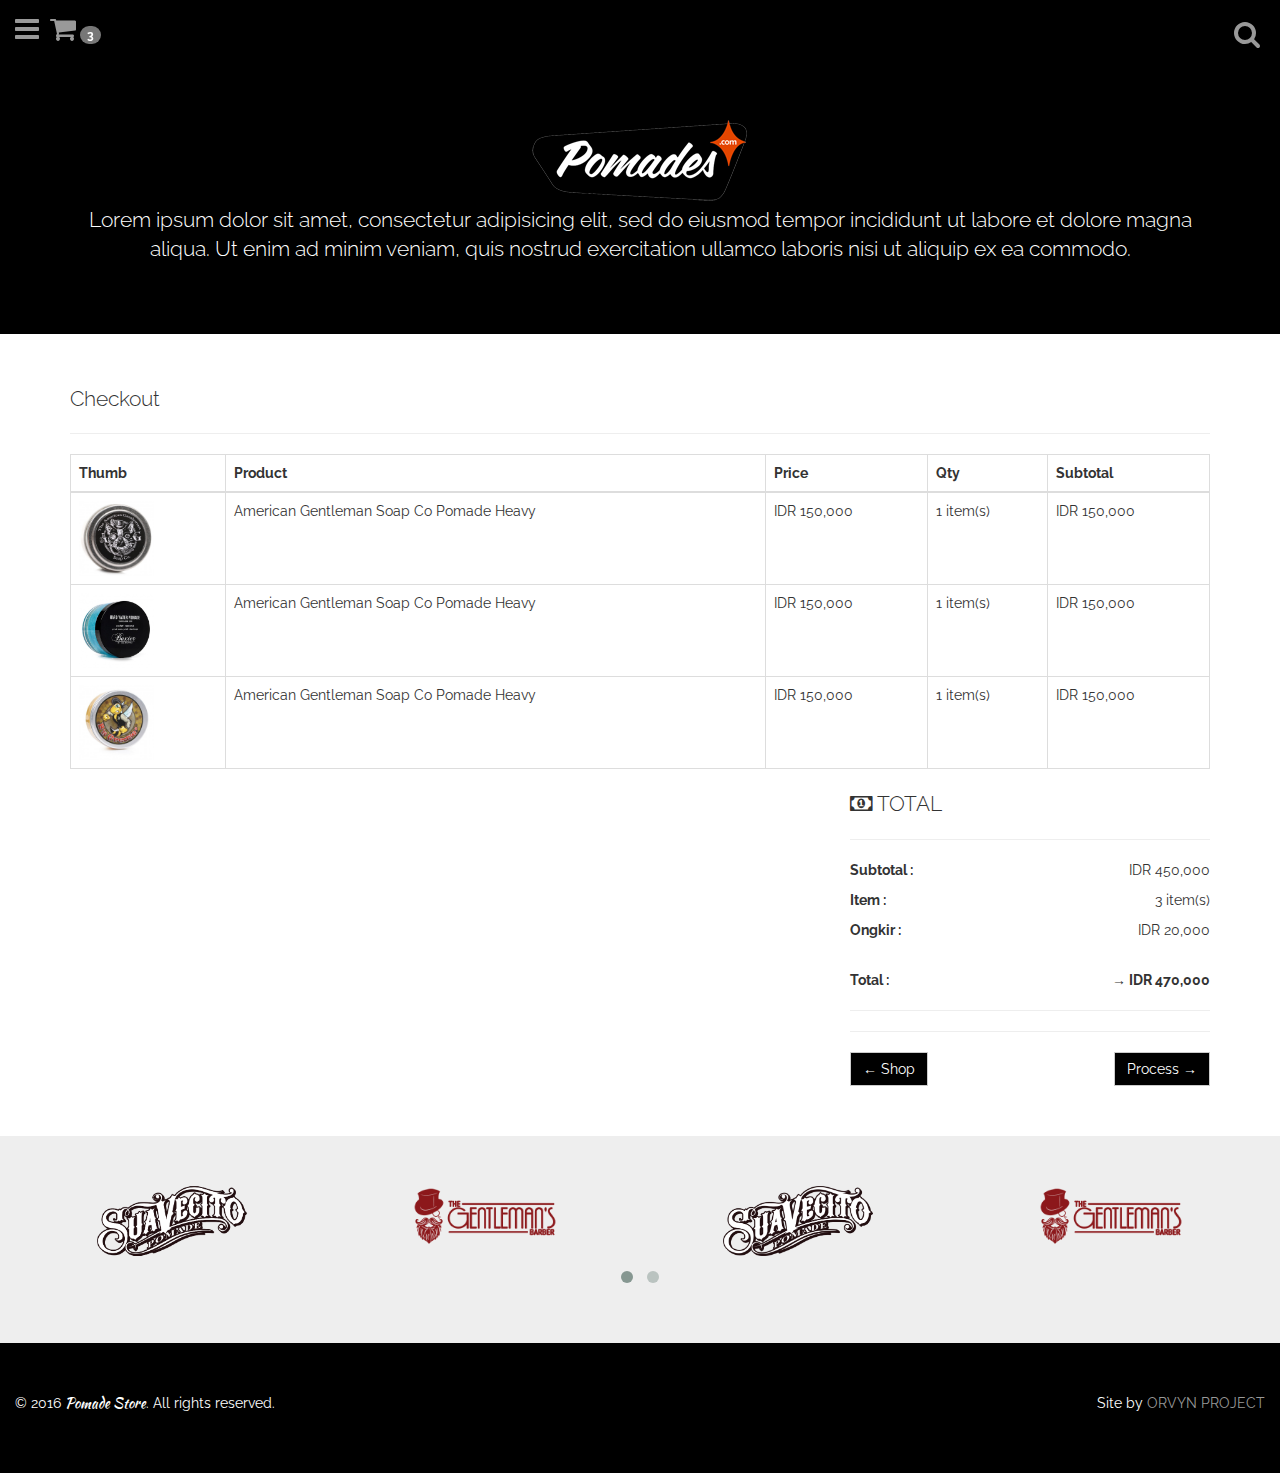
<file: checkout.html>
<!DOCTYPE html>
<html lang="en">
	<head>
		<meta charset="utf-8">
		<meta http-equiv="X-UA-Compatible" content="IE=edge">
		<meta name="viewport" content="width=device-width, initial-scale=1">
		<title>Checkout - Pomade Store</title>
		<link rel="stylesheet" href="assets/front/plugins/bootstrap/dist/css/bootstrap.min.css">
		<link rel="stylesheet" href="assets/front/plugins/font-awesome/css/font-awesome.min.css">
		<link rel="stylesheet" href="assets/front/plugins/owl-carousel/owl-carousel/owl.carousel.css">
		<link rel="stylesheet" href="assets/front/plugins/owl-carousel/owl-carousel/owl.theme.css">
		<link rel="stylesheet" href="assets/front/plugins/animate.css/animate.min.css">
		<link rel="stylesheet" href="assets/front/css/main.css">
	</head>
	<body>

		<div class="preload"></div>
		
		<header class="inner-header">
			<div class="container-fluid">
				<div class="nav-toggle">
					<a href="javascript:void(0)"><i class="fa fa-bars fa-2x"></i></a>
				</div>
				<div class="cart-toggle">
					<a data-toggle="modal" href='#modal-load-cart'><i class="fa fa-shopping-cart fa-2x"></i>
						<span class="badge">3</span>
					</a>
				</div>
				<div class="search-toggle">
					<a href="javascript:void(0)"><i class="fa fa-search fa-2x"></i></a>
				</div>
			</div>
		</header>

		<nav>
			<ul>
				<li class="brand">
					<img src="images/logo.png" class="img-responsive" alt="Image">
				</li>
				<br>
				<li><a href="index.html" class="">HOME</a></li>
				<li><a href="product.html" class="">PRODUCT</a></li>
				<li><a href="contact.html" class="">CONTACT</a></li>
				<li><a href="login.html" class=""><i class="fa fa-lock"></i> LOGIN</a></li>
				<li><a href="member.html" class=""><i class="fa fa-user"></i> MEMBER</a></li>
				<li><a href="confirm.html" class="">CONFIRM</a></li>
			</ul>
			<div class="nav-toggle-close">
				<a href="javascript:void(0)"><i class="fa fa-times fa-2x"></i></a>
			</div>
		</nav>

		<div class="search-form">
			<div class="search-toggle-close">
				<a href="javascript:void(0)"><i class="fa fa-times fa-2x"></i></a>
			</div>
			<form>
				<input type="text" name="keyword" placeholder="Type something...">
			</form>
		</div>

		<section id="about" class="black-themes text-center">
			<div class="container">
				<img src="images/logo.png" class="img-responsive">
				<p class="lead">Lorem ipsum dolor sit amet, consectetur adipisicing elit, sed do eiusmod
				tempor incididunt ut labore et dolore magna aliqua. Ut enim ad minim veniam,
				quis nostrud exercitation ullamco laboris nisi ut aliquip ex ea commodo.</p>
			</div>
		</section>

		<section id="login">
			<div class="container">
				<div class="row inner">
					<div class="col-sm-12">
						<p class="lead">Checkout</p>
						<hr>
						<div class="table-responsive">
							<table class="table table-bordered">
								<thead>
									<tr>
										<th>Thumb</th>
										<th>Product</th>
										<th>Price</th>
										<th>Qty</th>
										<th>Subtotal</th>
									</tr>
								</thead>
								<tbody>
									<tr>
										<td><img src="images/product/1.jpg" class="img-responsive" width="75px"></td>
										<td>American Gentleman Soap Co Pomade Heavy</td>
										<td>IDR 150,000</td>
										<td>1 item(s)</td>
										<td>IDR 150,000</td>
									</tr>
									<tr>
										<td><img src="images/product/2.jpg" class="img-responsive" width="75px"></td>
										<td>American Gentleman Soap Co Pomade Heavy</td>
										<td>IDR 150,000</td>
										<td>1 item(s)</td>
										<td>IDR 150,000</td>
									</tr>
									<tr>
										<td><img src="images/product/3.jpg" class="img-responsive" width="75px"></td>
										<td>American Gentleman Soap Co Pomade Heavy</td>
										<td>IDR 150,000</td>
										<td>1 item(s)</td>
										<td>IDR 150,000</td>
									</tr>
								</tbody>
							</table>
						</div>
					</div>
				</div>
				<div class="row inner">
					<div class="col-sm-8"></div>
					<div class="col-sm-4">
						<form action="member.html" method="post">
							<p class="lead"><i class="fa fa-money"></i> TOTAL</p>
							<hr>
							<p>
								<b>Subtotal : </b> <span class="pull-right">IDR 450,000</span>
							</p>
							<p>
								<b>Item : </b> <span class="pull-right">3 item(s)</span>
							</p>
							<p>
								<b>Ongkir : </b> <span class="pull-right">IDR 20,000</span>
							</p><br>
							<p>
								<b>Total : <span class="pull-right">&rarr; IDR 470,000</span></b>
							</p>
							<hr>
							<div data-theme="light" id="rajaongkir-widget"></div>
							<hr>
							<a href="product.html" class="btn btn-flat btn-default black-themes">&larr; Shop</a>
							<a href="member.html" class="btn btn-flat btn-default black-themes pull-right">Process &rarr;</a>
						</form>
					</div>
				</div>
			</div>
		</section>

		<section id="brands">
			<div class="container-fluid">
				<div id="brand-carousel" class="owl-carousel owl-theme">
					<div class="item">
						<img src="images/brand/1.png" class="img-responsive">
					</div>
					<div class="item">
						<img src="images/brand/2.png" class="img-responsive">
					</div>
					<div class="item">
						<img src="images/brand/1.png" class="img-responsive">
					</div>
					<div class="item">
						<img src="images/brand/2.png" class="img-responsive">
					</div>
					<div class="item">
						<img src="images/brand/1.png" class="img-responsive">
					</div>
					<div class="item">
						<img src="images/brand/2.png" class="img-responsive">
					</div>
				</div>
			</div>
		</section>

		<div class="modal fade" id="modal-load-cart">
			<div class="modal-dialog">
				<div class="modal-content">
					<div class="modal-header">
						<button type="button" class="close" data-dismiss="modal" aria-hidden="true">&times;</button>
						<h4 class="modal-title"><i class="fa fa-shopping-cart"></i> Cart</h4>
					</div>
					<div class="modal-body">
						<div class="white-themes">
							<h4>
								<span>TOTAL &rarr;</span>
								<span class="pull-right"><b>IDR 450,000</b></span>
							</h4>
						</div>
						<hr>
						<div class="row">
							<div class="col-sm-4">
								<img src="images/product/1.jpg" class="img-responsive">
								<p class="text-center">Disc : 10 %</p>
							</div>
							<div class="col-sm-8">
								<p><span>Product Name : </span><b>American Gentleman Soap Co Pomade Heavy</b></p>
								<p><span>Price : </span><s>IDR 156,000</s> <b>IDR 150,000</b></p>
								<p><span>Qty : </span><b>1</b> item(s)</p>
								<p><span>Total : </span><b>IDR 150,000</b></p>
								<p><a href="javascript:void(0)" class="btn btn-sm btn-flat btn-default black-themes"><i class="fa fa-times-circle"></i> Delete</a></p>
							</div>
						</div>	
						<hr>
						<div class="row">
							<div class="col-sm-4">
								<img src="images/product/2.jpg" class="img-responsive">
								<p class="text-center">Disc : 10 %</p>
							</div>
							<div class="col-sm-8">
								<p><span>Product Name : </span><b>American Gentleman Soap Co Pomade Heavy</b></p>
								<p><span>Price : </span><s>IDR 156,000</s> <b>IDR 150,000</b></p>
								<p><span>Qty : </span><b>1</b> item(s)</p>
								<p><span>Total : </span><b>IDR 150,000</b></p>
								<p><a href="javascript:void(0)" class="btn btn-sm btn-flat btn-default black-themes"><i class="fa fa-times-circle"></i> Delete</a></p>
							</div>
						</div>	
						<hr>
						<div class="row">
							<div class="col-sm-4">
								<img src="images/product/3.jpg" class="img-responsive">
								<p class="text-center">Disc : 10 %</p>
							</div>
							<div class="col-sm-8">
								<p><span>Product Name : </span><b>American Gentleman Soap Co Pomade Heavy</b></p>
								<p><span>Price : </span><s>IDR 156,000</s> <b>IDR 150,000</b></p>
								<p><span>Qty : </span><b>1</b> item(s)</p>
								<p><span>Total : </span><b>IDR 150,000</b></p>
								<p><a href="javascript:void(0)" class="btn btn-sm btn-flat btn-default black-themes"><i class="fa fa-times-circle"></i> Delete</a></p>
							</div>
						</div>	
						<hr>
					</div>
					<div class="modal-footer">
						<a href="javascript:void(0)" class="btn btn-sm btn-flat btn-default black-themes pull-left"><i class="fa fa-trash"></i> Empty Cart</a>
						<a href="checkout.html" class="btn btn-sm btn-flat btn-default black-themes">Checkout &rarr;</a>
					</div>
				</div>
			</div>
		</div>

		<div class="modal fade" id="modal-product-detail">
			<div class="modal-dialog">
				<div class="modal-content">
					<div class="modal-header">
						<button type="button" class="close" data-dismiss="modal" aria-hidden="true">&times;</button>
						<h4 class="modal-title">Detail Product</h4>
					</div>
					<div class="modal-body">
						<div class="row">
							<div class="col-sm-4">
								<img src="images/product/1.jpg" class="img-responsive">
								<p class="text-center">Disc : 10 %</p>
							</div>
							<div class="col-sm-8">
								<p><span>Product Name : </span><b>American Gentleman Soap Co Pomade Heavy</b></p>
								<p><span>Price : </span><s>IDR 156,000</s> <b>IDR 150,000</b></p>
								<p><span>Base : </span><b>Oil</b></p>
								<p><span>Hold : </span><b>Strong</b></p>
								<p><span>Manufacturer : </span><b>American Gentleman Soap Co</b></p>
							</div>
						</div>
					</div>
					<div class="modal-footer">
						<button type="button" class="btn btn-default btn-flat" data-dismiss="modal"><i class="fa fa-times-circle"></i> Close</button>
						<button onclick="loadCart()" type="button" class="btn btn-default btn-flat black-themes pull-left"><i class="fa fa-shopping-cart"></i> Buy</button>
					</div>
				</div>
			</div>
		</div>

		<footer>
			<div class="container-fluid">
				<p>
					<span>&copy; 2016 <span class="title">Pomade Store</span>.</span>
					<span>All rights reserved.</span>
					<span class="pull-right">Site by <a href="javascript:void(0)" target="_blank">ORVYN PROJECT</a></span>
				</p>
			</div>
		</footer>

		<script src="assets/front/plugins/jquery/dist/jquery.min.js"></script>
		<script src="assets/front/plugins/bootstrap/dist/js/bootstrap.min.js"></script>
		<script src="assets/front/plugins/owl-carousel/owl-carousel/owl.carousel.min.js"></script>
		<script type="text/javascript" src="//rajaongkir.com/script/widget.js"></script>
		<script src="assets/front/js/main.js"></script>
	</body>
</html>
</file>
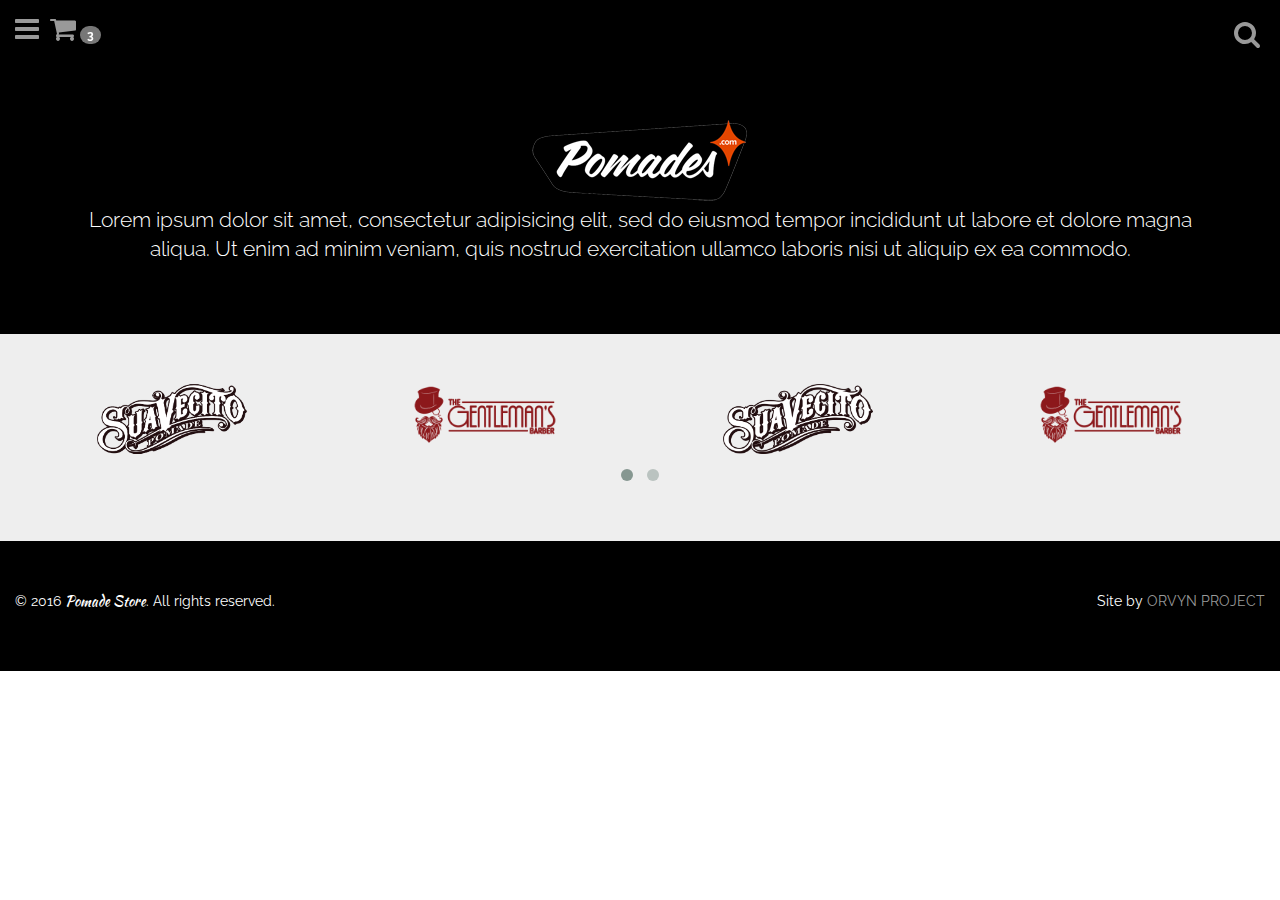
<file: confirm.html>
<!DOCTYPE html>
<html lang="en">
	<head>
		<meta charset="utf-8">
		<meta http-equiv="X-UA-Compatible" content="IE=edge">
		<meta name="viewport" content="width=device-width, initial-scale=1">
		<title>Konfirmasi - Pomade Store</title>
		<link rel="stylesheet" href="assets/front/plugins/bootstrap/dist/css/bootstrap.min.css">
		<link rel="stylesheet" href="assets/front/plugins/font-awesome/css/font-awesome.min.css">
		<link rel="stylesheet" href="assets/front/plugins/owl-carousel/owl-carousel/owl.carousel.css">
		<link rel="stylesheet" href="assets/front/plugins/owl-carousel/owl-carousel/owl.theme.css">
		<link rel="stylesheet" href="assets/front/plugins/animate.css/animate.min.css">
		<link rel="stylesheet" href="assets/front/css/main.css">
	</head>
	<body>

		<div class="preload"></div>
		
		<header class="inner-header">
			<div class="container-fluid">
				<div class="nav-toggle">
					<a href="javascript:void(0)"><i class="fa fa-bars fa-2x"></i></a>
				</div>
				<div class="cart-toggle">
					<a data-toggle="modal" href='#modal-load-cart'><i class="fa fa-shopping-cart fa-2x"></i>
						<span class="badge">3</span>
					</a>
				</div>
				<div class="search-toggle">
					<a href="javascript:void(0)"><i class="fa fa-search fa-2x"></i></a>
				</div>
			</div>
		</header>

		<nav>
			<ul>
				<li class="brand">
					<img src="images/logo.png" class="img-responsive" alt="Image">
				</li>
				<br>
				<li><a href="index.html" class="">HOME</a></li>
				<li><a href="product.html" class="">PRODUCT</a></li>
				<li><a href="contact.html" class="">CONTACT</a></li>
				<li><a href="login.html" class=""><i class="fa fa-lock"></i> LOGIN</a></li>
				<li><a href="member.html" class=""><i class="fa fa-user"></i> MEMBER</a></li>
				<li><a href="confirm.html" class="active">CONFIRM</a></li>
			</ul>
			<div class="nav-toggle-close">
				<a href="javascript:void(0)"><i class="fa fa-times fa-2x"></i></a>
			</div>
		</nav>

		<div class="search-form">
			<div class="search-toggle-close">
				<a href="javascript:void(0)"><i class="fa fa-times fa-2x"></i></a>
			</div>
			<form>
				<input type="text" name="keyword" placeholder="Type something...">
			</form>
		</div>

		<section id="about" class="black-themes text-center">
			<div class="container">
				<img src="images/logo.png" class="img-responsive">
				<p class="lead">Lorem ipsum dolor sit amet, consectetur adipisicing elit, sed do eiusmod
				tempor incididunt ut labore et dolore magna aliqua. Ut enim ad minim veniam,
				quis nostrud exercitation ullamco laboris nisi ut aliquip ex ea commodo.</p>
			</div>
		</section>

		<script type="text/javascript" src="https://form.jotform.me/jsform/63004546840451"></script>

		<section id="brands">
			<div class="container-fluid">
				<div id="brand-carousel" class="owl-carousel owl-theme">
					<div class="item">
						<img src="images/brand/1.png" class="img-responsive">
					</div>
					<div class="item">
						<img src="images/brand/2.png" class="img-responsive">
					</div>
					<div class="item">
						<img src="images/brand/1.png" class="img-responsive">
					</div>
					<div class="item">
						<img src="images/brand/2.png" class="img-responsive">
					</div>
					<div class="item">
						<img src="images/brand/1.png" class="img-responsive">
					</div>
					<div class="item">
						<img src="images/brand/2.png" class="img-responsive">
					</div>
				</div>
			</div>
		</section>

		<div class="modal fade" id="modal-load-cart">
			<div class="modal-dialog">
				<div class="modal-content">
					<div class="modal-header">
						<button type="button" class="close" data-dismiss="modal" aria-hidden="true">&times;</button>
						<h4 class="modal-title"><i class="fa fa-shopping-cart"></i> Cart</h4>
					</div>
					<div class="modal-body">
						<div class="white-themes">
							<h4>
								<span>TOTAL &rarr;</span>
								<span class="pull-right"><b>IDR 450,000</b></span>
							</h4>
						</div>
						<hr>
						<div class="row">
							<div class="col-sm-4">
								<img src="images/product/1.jpg" class="img-responsive">
								<p class="text-center">Disc : 10 %</p>
							</div>
							<div class="col-sm-8">
								<p><span>Product Name : </span><b>American Gentleman Soap Co Pomade Heavy</b></p>
								<p><span>Price : </span><s>IDR 156,000</s> <b>IDR 150,000</b></p>
								<p><span>Qty : </span><b>1</b> item(s)</p>
								<p><span>Total : </span><b>IDR 150,000</b></p>
								<p><a href="javascript:void(0)" class="btn btn-sm btn-flat btn-default black-themes"><i class="fa fa-times-circle"></i> Delete</a></p>
							</div>
						</div>	
						<hr>
						<div class="row">
							<div class="col-sm-4">
								<img src="images/product/2.jpg" class="img-responsive">
								<p class="text-center">Disc : 10 %</p>
							</div>
							<div class="col-sm-8">
								<p><span>Product Name : </span><b>American Gentleman Soap Co Pomade Heavy</b></p>
								<p><span>Price : </span><s>IDR 156,000</s> <b>IDR 150,000</b></p>
								<p><span>Qty : </span><b>1</b> item(s)</p>
								<p><span>Total : </span><b>IDR 150,000</b></p>
								<p><a href="javascript:void(0)" class="btn btn-sm btn-flat btn-default black-themes"><i class="fa fa-times-circle"></i> Delete</a></p>
							</div>
						</div>	
						<hr>
						<div class="row">
							<div class="col-sm-4">
								<img src="images/product/3.jpg" class="img-responsive">
								<p class="text-center">Disc : 10 %</p>
							</div>
							<div class="col-sm-8">
								<p><span>Product Name : </span><b>American Gentleman Soap Co Pomade Heavy</b></p>
								<p><span>Price : </span><s>IDR 156,000</s> <b>IDR 150,000</b></p>
								<p><span>Qty : </span><b>1</b> item(s)</p>
								<p><span>Total : </span><b>IDR 150,000</b></p>
								<p><a href="javascript:void(0)" class="btn btn-sm btn-flat btn-default black-themes"><i class="fa fa-times-circle"></i> Delete</a></p>
							</div>
						</div>	
						<hr>
					</div>
					<div class="modal-footer">
						<a href="javascript:void(0)" class="btn btn-sm btn-flat btn-default black-themes pull-left"><i class="fa fa-trash"></i> Empty Cart</a>
						<a href="checkout.html" class="btn btn-sm btn-flat btn-default black-themes">Checkout &rarr;</a>
					</div>
				</div>
			</div>
		</div>

		<div class="modal fade" id="modal-product-detail">
			<div class="modal-dialog">
				<div class="modal-content">
					<div class="modal-header">
						<button type="button" class="close" data-dismiss="modal" aria-hidden="true">&times;</button>
						<h4 class="modal-title">Detail Product</h4>
					</div>
					<div class="modal-body">
						<div class="row">
							<div class="col-sm-4">
								<img src="images/product/1.jpg" class="img-responsive">
								<p class="text-center">Disc : 10 %</p>
							</div>
							<div class="col-sm-8">
								<p><span>Product Name : </span><b>American Gentleman Soap Co Pomade Heavy</b></p>
								<p><span>Price : </span><s>IDR 156,000</s> <b>IDR 150,000</b></p>
								<p><span>Base : </span><b>Oil</b></p>
								<p><span>Hold : </span><b>Strong</b></p>
								<p><span>Manufacturer : </span><b>American Gentleman Soap Co</b></p>
							</div>
						</div>
					</div>
					<div class="modal-footer">
						<button type="button" class="btn btn-default btn-flat" data-dismiss="modal"><i class="fa fa-times-circle"></i> Close</button>
						<button onclick="loadCart()" type="button" class="btn btn-default btn-flat black-themes pull-left"><i class="fa fa-shopping-cart"></i> Buy</button>
					</div>
				</div>
			</div>
		</div>

		<footer>
			<div class="container-fluid">
				<p>
					<span>&copy; 2016 <span class="title">Pomade Store</span>.</span>
					<span>All rights reserved.</span>
					<span class="pull-right">Site by <a href="javascript:void(0)" target="_blank">ORVYN PROJECT</a></span>
				</p>
			</div>
		</footer>

		<script src="assets/front/plugins/jquery/dist/jquery.min.js"></script>
		<script src="assets/front/plugins/bootstrap/dist/js/bootstrap.min.js"></script>
		<script src="assets/front/plugins/owl-carousel/owl-carousel/owl.carousel.min.js"></script>
		<script src="assets/front/js/main.js"></script>
	</body>
</html>
</file>
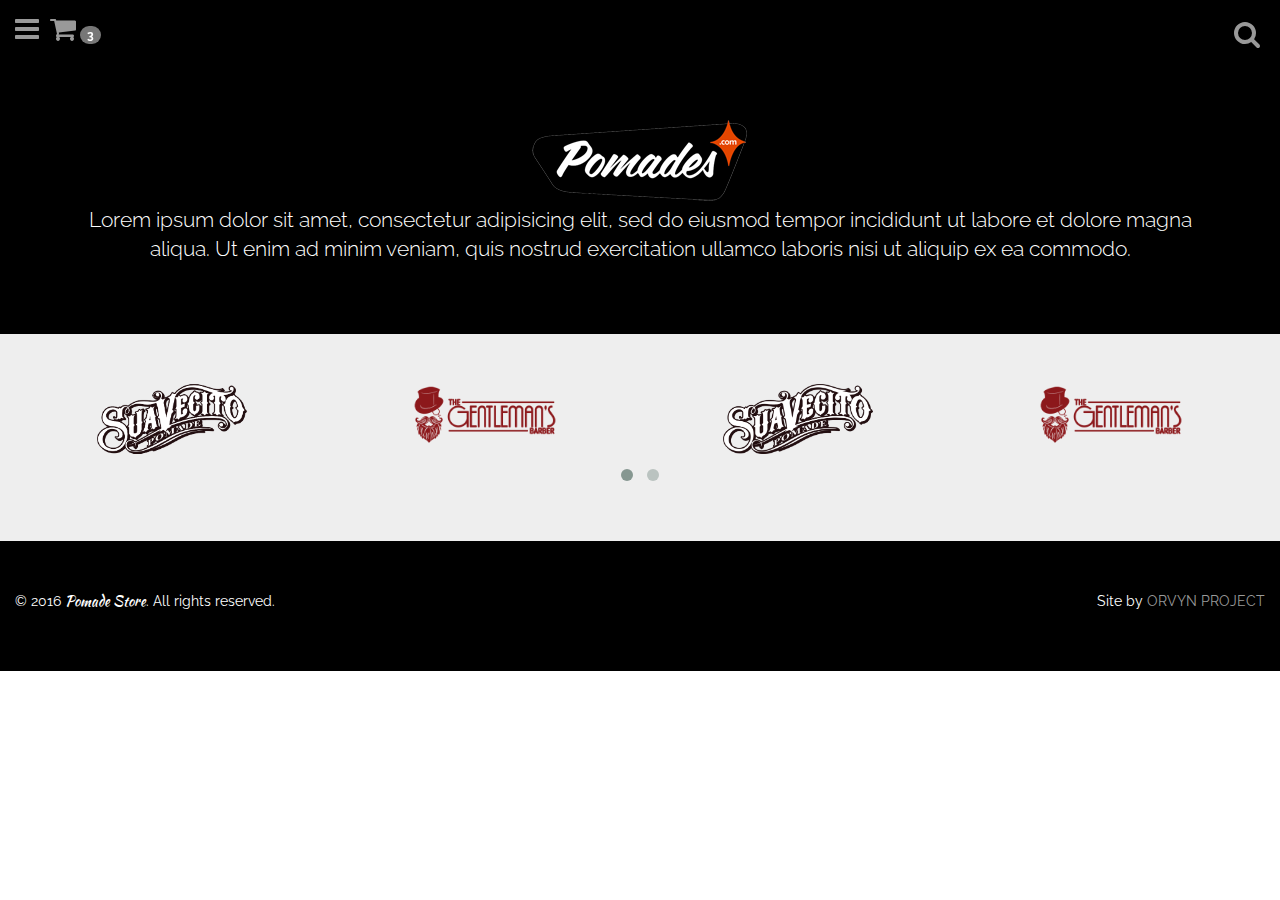
<file: contact.html>
<!DOCTYPE html>
<html lang="en">
	<head>
		<meta charset="utf-8">
		<meta http-equiv="X-UA-Compatible" content="IE=edge">
		<meta name="viewport" content="width=device-width, initial-scale=1">
		<title>Contact - Pomade Store</title>
		<link rel="stylesheet" href="assets/front/plugins/bootstrap/dist/css/bootstrap.min.css">
		<link rel="stylesheet" href="assets/front/plugins/font-awesome/css/font-awesome.min.css">
		<link rel="stylesheet" href="assets/front/plugins/owl-carousel/owl-carousel/owl.carousel.css">
		<link rel="stylesheet" href="assets/front/plugins/owl-carousel/owl-carousel/owl.theme.css">
		<link rel="stylesheet" href="assets/front/plugins/animate.css/animate.min.css">
		<link rel="stylesheet" href="assets/front/css/main.css">
	</head>
	<body>

		<div class="preload"></div>
		
		<header class="inner-header">
			<div class="container-fluid">
				<div class="nav-toggle">
					<a href="javascript:void(0)"><i class="fa fa-bars fa-2x"></i></a>
				</div>
				<div class="cart-toggle">
					<a data-toggle="modal" href='#modal-load-cart'><i class="fa fa-shopping-cart fa-2x"></i>
						<span class="badge">3</span>
					</a>
				</div>
				<div class="search-toggle">
					<a href="javascript:void(0)"><i class="fa fa-search fa-2x"></i></a>
				</div>
			</div>
		</header>

		<nav>
			<ul>
				<li class="brand">
					<img src="images/logo.png" class="img-responsive" alt="Image">
				</li>
				<br>
				<li><a href="index.html" class="">HOME</a></li>
				<li><a href="product.html" class="">PRODUCT</a></li>
				<li><a href="contact.html" class="active">CONTACT</a></li>
				<li><a href="login.html" class=""><i class="fa fa-lock"></i> LOGIN</a></li>
				<li><a href="member.html" class=""><i class="fa fa-user"></i> MEMBER</a></li>
				<li><a href="confirm.html" class="">CONFIRM</a></li>
			</ul>
			<div class="nav-toggle-close">
				<a href="javascript:void(0)"><i class="fa fa-times fa-2x"></i></a>
			</div>
		</nav>

		<div class="search-form">
			<div class="search-toggle-close">
				<a href="javascript:void(0)"><i class="fa fa-times fa-2x"></i></a>
			</div>
			<form>
				<input type="text" name="keyword" placeholder="Type something...">
			</form>
		</div>

		<section id="about" class="black-themes text-center">
			<div class="container">
				<img src="images/logo.png" class="img-responsive">
				<p class="lead">Lorem ipsum dolor sit amet, consectetur adipisicing elit, sed do eiusmod
				tempor incididunt ut labore et dolore magna aliqua. Ut enim ad minim veniam,
				quis nostrud exercitation ullamco laboris nisi ut aliquip ex ea commodo.</p>
			</div>
		</section>

		<script type="text/javascript" src="https://form.jotform.me/jsform/63002983180451"></script>

		<section id="brands">
			<div class="container-fluid">
				<div id="brand-carousel" class="owl-carousel owl-theme">
					<div class="item">
						<img src="images/brand/1.png" class="img-responsive">
					</div>
					<div class="item">
						<img src="images/brand/2.png" class="img-responsive">
					</div>
					<div class="item">
						<img src="images/brand/1.png" class="img-responsive">
					</div>
					<div class="item">
						<img src="images/brand/2.png" class="img-responsive">
					</div>
					<div class="item">
						<img src="images/brand/1.png" class="img-responsive">
					</div>
					<div class="item">
						<img src="images/brand/2.png" class="img-responsive">
					</div>
				</div>
			</div>
		</section>

		<div class="modal fade" id="modal-load-cart">
			<div class="modal-dialog">
				<div class="modal-content">
					<div class="modal-header">
						<button type="button" class="close" data-dismiss="modal" aria-hidden="true">&times;</button>
						<h4 class="modal-title"><i class="fa fa-shopping-cart"></i> Cart</h4>
					</div>
					<div class="modal-body">
						<div class="white-themes">
							<h4>
								<span>TOTAL &rarr;</span>
								<span class="pull-right"><b>IDR 450,000</b></span>
							</h4>
						</div>
						<hr>
						<div class="row">
							<div class="col-sm-4">
								<img src="images/product/1.jpg" class="img-responsive">
								<p class="text-center">Disc : 10 %</p>
							</div>
							<div class="col-sm-8">
								<p><span>Product Name : </span><b>American Gentleman Soap Co Pomade Heavy</b></p>
								<p><span>Price : </span><s>IDR 156,000</s> <b>IDR 150,000</b></p>
								<p><span>Qty : </span><b>1</b> item(s)</p>
								<p><span>Total : </span><b>IDR 150,000</b></p>
								<p><a href="javascript:void(0)" class="btn btn-sm btn-flat btn-default black-themes"><i class="fa fa-times-circle"></i> Delete</a></p>
							</div>
						</div>	
						<hr>
						<div class="row">
							<div class="col-sm-4">
								<img src="images/product/2.jpg" class="img-responsive">
								<p class="text-center">Disc : 10 %</p>
							</div>
							<div class="col-sm-8">
								<p><span>Product Name : </span><b>American Gentleman Soap Co Pomade Heavy</b></p>
								<p><span>Price : </span><s>IDR 156,000</s> <b>IDR 150,000</b></p>
								<p><span>Qty : </span><b>1</b> item(s)</p>
								<p><span>Total : </span><b>IDR 150,000</b></p>
								<p><a href="javascript:void(0)" class="btn btn-sm btn-flat btn-default black-themes"><i class="fa fa-times-circle"></i> Delete</a></p>
							</div>
						</div>	
						<hr>
						<div class="row">
							<div class="col-sm-4">
								<img src="images/product/3.jpg" class="img-responsive">
								<p class="text-center">Disc : 10 %</p>
							</div>
							<div class="col-sm-8">
								<p><span>Product Name : </span><b>American Gentleman Soap Co Pomade Heavy</b></p>
								<p><span>Price : </span><s>IDR 156,000</s> <b>IDR 150,000</b></p>
								<p><span>Qty : </span><b>1</b> item(s)</p>
								<p><span>Total : </span><b>IDR 150,000</b></p>
								<p><a href="javascript:void(0)" class="btn btn-sm btn-flat btn-default black-themes"><i class="fa fa-times-circle"></i> Delete</a></p>
							</div>
						</div>	
						<hr>
					</div>
					<div class="modal-footer">
						<a href="javascript:void(0)" class="btn btn-sm btn-flat btn-default black-themes pull-left"><i class="fa fa-trash"></i> Empty Cart</a>
						<a href="checkout.html" class="btn btn-sm btn-flat btn-default black-themes">Checkout &rarr;</a>
					</div>
				</div>
			</div>
		</div>

		<div class="modal fade" id="modal-product-detail">
			<div class="modal-dialog">
				<div class="modal-content">
					<div class="modal-header">
						<button type="button" class="close" data-dismiss="modal" aria-hidden="true">&times;</button>
						<h4 class="modal-title">Detail Product</h4>
					</div>
					<div class="modal-body">
						<div class="row">
							<div class="col-sm-4">
								<img src="images/product/1.jpg" class="img-responsive">
								<p class="text-center">Disc : 10 %</p>
							</div>
							<div class="col-sm-8">
								<p><span>Product Name : </span><b>American Gentleman Soap Co Pomade Heavy</b></p>
								<p><span>Price : </span><s>IDR 156,000</s> <b>IDR 150,000</b></p>
								<p><span>Base : </span><b>Oil</b></p>
								<p><span>Hold : </span><b>Strong</b></p>
								<p><span>Manufacturer : </span><b>American Gentleman Soap Co</b></p>
							</div>
						</div>
					</div>
					<div class="modal-footer">
						<button type="button" class="btn btn-default btn-flat" data-dismiss="modal"><i class="fa fa-times-circle"></i> Close</button>
						<button onclick="loadCart()" type="button" class="btn btn-default btn-flat black-themes pull-left"><i class="fa fa-shopping-cart"></i> Buy</button>
					</div>
				</div>
			</div>
		</div>

		<footer>
			<div class="container-fluid">
				<p>
					<span>&copy; 2016 <span class="title">Pomade Store</span>.</span>
					<span>All rights reserved.</span>
					<span class="pull-right">Site by <a href="javascript:void(0)" target="_blank">ORVYN PROJECT</a></span>
				</p>
			</div>
		</footer>

		<script src="assets/front/plugins/jquery/dist/jquery.min.js"></script>
		<script src="assets/front/plugins/bootstrap/dist/js/bootstrap.min.js"></script>
		<script src="assets/front/plugins/owl-carousel/owl-carousel/owl.carousel.min.js"></script>
		<script src="assets/front/js/main.js"></script>
	</body>
</html>
</file>
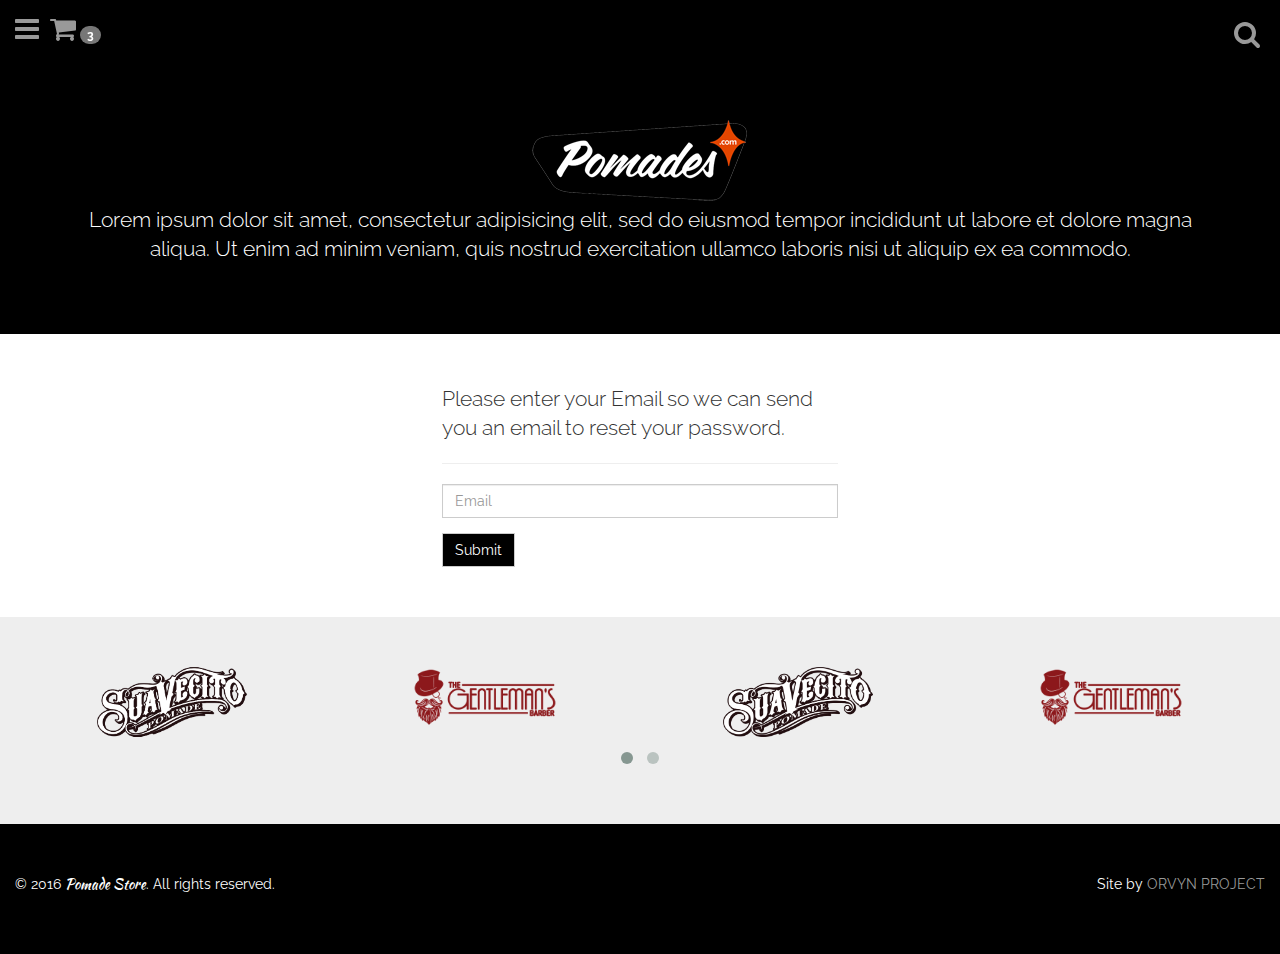
<file: forgot-password.html>
<!DOCTYPE html>
<html lang="en">
	<head>
		<meta charset="utf-8">
		<meta http-equiv="X-UA-Compatible" content="IE=edge">
		<meta name="viewport" content="width=device-width, initial-scale=1">
		<title>Login - Pomade Store</title>
		<link rel="stylesheet" href="assets/front/plugins/bootstrap/dist/css/bootstrap.min.css">
		<link rel="stylesheet" href="assets/front/plugins/font-awesome/css/font-awesome.min.css">
		<link rel="stylesheet" href="assets/front/plugins/owl-carousel/owl-carousel/owl.carousel.css">
		<link rel="stylesheet" href="assets/front/plugins/owl-carousel/owl-carousel/owl.theme.css">
		<link rel="stylesheet" href="assets/front/plugins/animate.css/animate.min.css">
		<link rel="stylesheet" href="assets/front/css/main.css">
	</head>
	<body>

		<div class="preload"></div>
		
		<header class="inner-header">
			<div class="container-fluid">
				<div class="nav-toggle">
					<a href="javascript:void(0)"><i class="fa fa-bars fa-2x"></i></a>
				</div>
				<div class="cart-toggle">
					<a data-toggle="modal" href='#modal-load-cart'><i class="fa fa-shopping-cart fa-2x"></i>
						<span class="badge">3</span>
					</a>
				</div>
				<div class="search-toggle">
					<a href="javascript:void(0)"><i class="fa fa-search fa-2x"></i></a>
				</div>
			</div>
		</header>

		<nav>
			<ul>
				<li class="brand">
					<img src="images/logo.png" class="img-responsive" alt="Image">
				</li>
				<br>
				<li><a href="index.html" class="">HOME</a></li>
				<li><a href="product.html" class="">PRODUCT</a></li>
				<li><a href="contact.html" class="">CONTACT</a></li>
				<li><a href="login.html" class="active"><i class="fa fa-lock"></i> LOGIN</a></li>
				<li><a href="member.html" class=""><i class="fa fa-user"></i> MEMBER</a></li>
				<li><a href="confirm.html" class="">CONFIRM</a></li>
			</ul>
			<div class="nav-toggle-close">
				<a href="javascript:void(0)"><i class="fa fa-times fa-2x"></i></a>
			</div>
		</nav>

		<div class="search-form">
			<div class="search-toggle-close">
				<a href="javascript:void(0)"><i class="fa fa-times fa-2x"></i></a>
			</div>
			<form>
				<input type="text" name="keyword" placeholder="Type something...">
			</form>
		</div>

		<section id="about" class="black-themes text-center">
			<div class="container">
				<img src="images/logo.png" class="img-responsive">
				<p class="lead">Lorem ipsum dolor sit amet, consectetur adipisicing elit, sed do eiusmod
				tempor incididunt ut labore et dolore magna aliqua. Ut enim ad minim veniam,
				quis nostrud exercitation ullamco laboris nisi ut aliquip ex ea commodo.</p>
			</div>
		</section>

		<section id="login">
			<div class="container-fluid">
				<div class="row inner">
					<div class="col-sm-4 col-sm-offset-4">
						<form action="member.html" method="POST" role="form">
							<p class="lead">Please enter your Email so we can send you an email to reset your password.</p>
							<hr>
							<div class="form-group">
								<input type="email" class="form-control" placeholder="Email" required>
							</div>
							<button type="submit" class="btn btn-flat btn-default black-themes">Submit</button>
						</form>
					</div>
				</div>
			</div>
		</section>

		<section id="brands">
			<div class="container-fluid">
				<div id="brand-carousel" class="owl-carousel owl-theme">
					<div class="item">
						<img src="images/brand/1.png" class="img-responsive">
					</div>
					<div class="item">
						<img src="images/brand/2.png" class="img-responsive">
					</div>
					<div class="item">
						<img src="images/brand/1.png" class="img-responsive">
					</div>
					<div class="item">
						<img src="images/brand/2.png" class="img-responsive">
					</div>
					<div class="item">
						<img src="images/brand/1.png" class="img-responsive">
					</div>
					<div class="item">
						<img src="images/brand/2.png" class="img-responsive">
					</div>
				</div>
			</div>
		</section>

		<div class="modal fade" id="modal-load-cart">
			<div class="modal-dialog">
				<div class="modal-content">
					<div class="modal-header">
						<button type="button" class="close" data-dismiss="modal" aria-hidden="true">&times;</button>
						<h4 class="modal-title"><i class="fa fa-shopping-cart"></i> Cart</h4>
					</div>
					<div class="modal-body">
						<div class="white-themes">
							<h4>
								<span>TOTAL &rarr;</span>
								<span class="pull-right"><b>IDR 450,000</b></span>
							</h4>
						</div>
						<hr>
						<div class="row">
							<div class="col-sm-4">
								<img src="images/product/1.jpg" class="img-responsive">
								<p class="text-center">Disc : 10 %</p>
							</div>
							<div class="col-sm-8">
								<p><span>Product Name : </span><b>American Gentleman Soap Co Pomade Heavy</b></p>
								<p><span>Price : </span><s>IDR 156,000</s> <b>IDR 150,000</b></p>
								<p><span>Qty : </span><b>1</b> item(s)</p>
								<p><span>Total : </span><b>IDR 150,000</b></p>
								<p><a href="javascript:void(0)" class="btn btn-sm btn-flat btn-default black-themes"><i class="fa fa-times-circle"></i> Delete</a></p>
							</div>
						</div>	
						<hr>
						<div class="row">
							<div class="col-sm-4">
								<img src="images/product/2.jpg" class="img-responsive">
								<p class="text-center">Disc : 10 %</p>
							</div>
							<div class="col-sm-8">
								<p><span>Product Name : </span><b>American Gentleman Soap Co Pomade Heavy</b></p>
								<p><span>Price : </span><s>IDR 156,000</s> <b>IDR 150,000</b></p>
								<p><span>Qty : </span><b>1</b> item(s)</p>
								<p><span>Total : </span><b>IDR 150,000</b></p>
								<p><a href="javascript:void(0)" class="btn btn-sm btn-flat btn-default black-themes"><i class="fa fa-times-circle"></i> Delete</a></p>
							</div>
						</div>	
						<hr>
						<div class="row">
							<div class="col-sm-4">
								<img src="images/product/3.jpg" class="img-responsive">
								<p class="text-center">Disc : 10 %</p>
							</div>
							<div class="col-sm-8">
								<p><span>Product Name : </span><b>American Gentleman Soap Co Pomade Heavy</b></p>
								<p><span>Price : </span><s>IDR 156,000</s> <b>IDR 150,000</b></p>
								<p><span>Qty : </span><b>1</b> item(s)</p>
								<p><span>Total : </span><b>IDR 150,000</b></p>
								<p><a href="javascript:void(0)" class="btn btn-sm btn-flat btn-default black-themes"><i class="fa fa-times-circle"></i> Delete</a></p>
							</div>
						</div>	
						<hr>
					</div>
					<div class="modal-footer">
						<a href="javascript:void(0)" class="btn btn-sm btn-flat btn-default black-themes pull-left"><i class="fa fa-trash"></i> Empty Cart</a>
						<a href="checkout.html" class="btn btn-sm btn-flat btn-default black-themes">Checkout &rarr;</a>
					</div>
				</div>
			</div>
		</div>

		<div class="modal fade" id="modal-product-detail">
			<div class="modal-dialog">
				<div class="modal-content">
					<div class="modal-header">
						<button type="button" class="close" data-dismiss="modal" aria-hidden="true">&times;</button>
						<h4 class="modal-title">Detail Product</h4>
					</div>
					<div class="modal-body">
						<div class="row">
							<div class="col-sm-4">
								<img src="images/product/1.jpg" class="img-responsive">
								<p class="text-center">Disc : 10 %</p>
							</div>
							<div class="col-sm-8">
								<p><span>Product Name : </span><b>American Gentleman Soap Co Pomade Heavy</b></p>
								<p><span>Price : </span><s>IDR 156,000</s> <b>IDR 150,000</b></p>
								<p><span>Base : </span><b>Oil</b></p>
								<p><span>Hold : </span><b>Strong</b></p>
								<p><span>Manufacturer : </span><b>American Gentleman Soap Co</b></p>
							</div>
						</div>
					</div>
					<div class="modal-footer">
						<button type="button" class="btn btn-default btn-flat" data-dismiss="modal"><i class="fa fa-times-circle"></i> Close</button>
						<button onclick="loadCart()" type="button" class="btn btn-default btn-flat black-themes pull-left"><i class="fa fa-shopping-cart"></i> Buy</button>
					</div>
				</div>
			</div>
		</div>

		<footer>
			<div class="container-fluid">
				<p>
					<span>&copy; 2016 <span class="title">Pomade Store</span>.</span>
					<span>All rights reserved.</span>
					<span class="pull-right">Site by <a href="javascript:void(0)" target="_blank">ORVYN PROJECT</a></span>
				</p>
			</div>
		</footer>

		<script src="assets/front/plugins/jquery/dist/jquery.min.js"></script>
		<script src="assets/front/plugins/bootstrap/dist/js/bootstrap.min.js"></script>
		<script src="assets/front/plugins/owl-carousel/owl-carousel/owl.carousel.min.js"></script>
		<script src="assets/front/js/main.js"></script>
	</body>
</html>
</file>
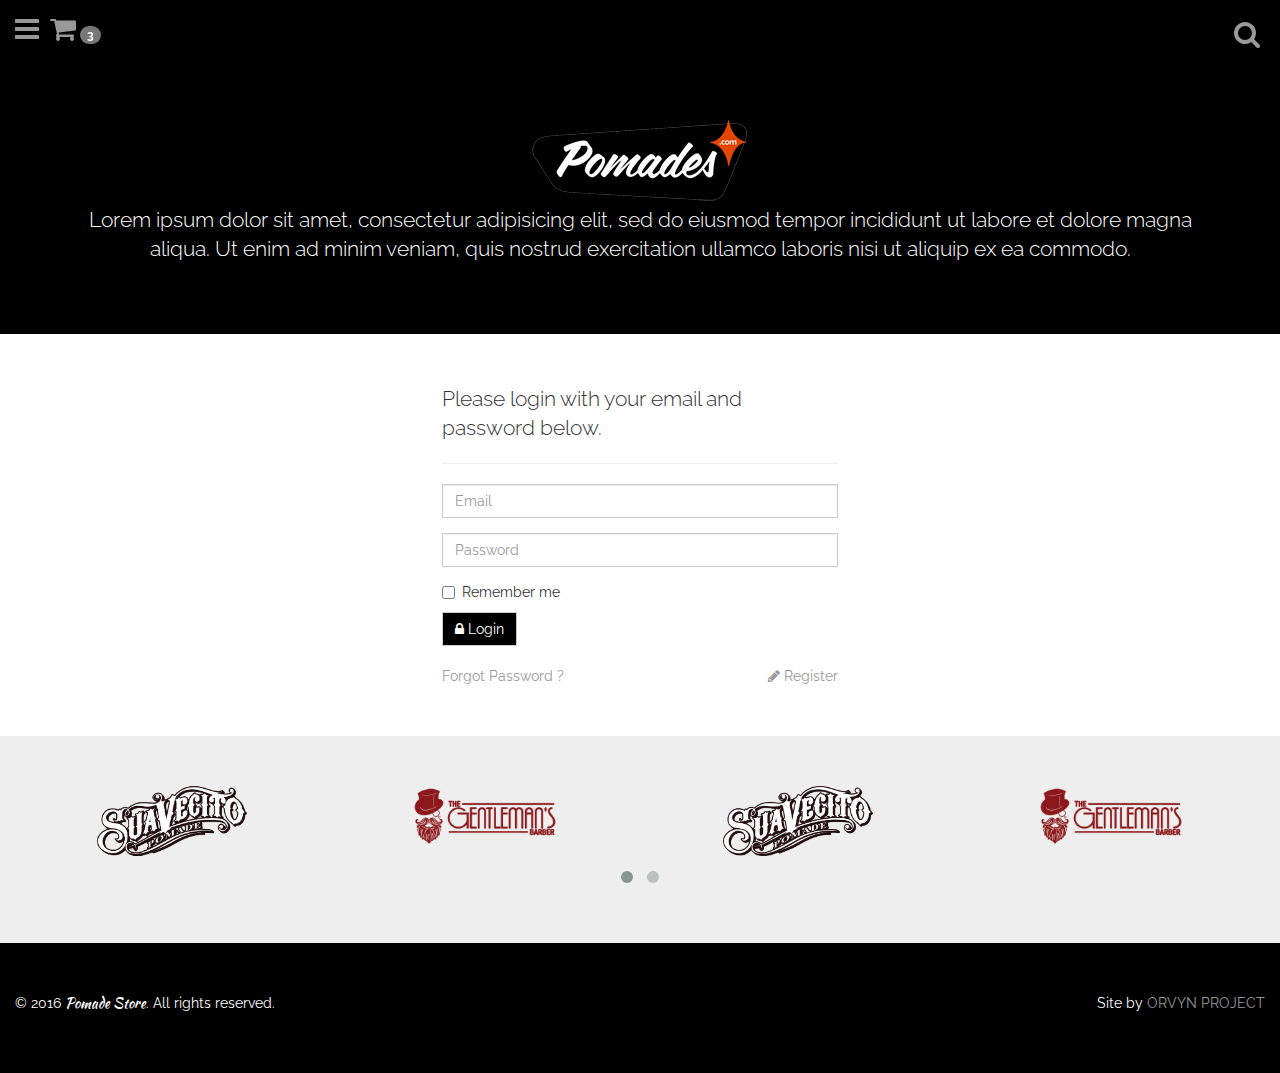
<file: login.html>
<!DOCTYPE html>
<html lang="en">
	<head>
		<meta charset="utf-8">
		<meta http-equiv="X-UA-Compatible" content="IE=edge">
		<meta name="viewport" content="width=device-width, initial-scale=1">
		<title>Login - Pomade Store</title>
		<link rel="stylesheet" href="assets/front/plugins/bootstrap/dist/css/bootstrap.min.css">
		<link rel="stylesheet" href="assets/front/plugins/font-awesome/css/font-awesome.min.css">
		<link rel="stylesheet" href="assets/front/plugins/owl-carousel/owl-carousel/owl.carousel.css">
		<link rel="stylesheet" href="assets/front/plugins/owl-carousel/owl-carousel/owl.theme.css">
		<link rel="stylesheet" href="assets/front/plugins/animate.css/animate.min.css">
		<link rel="stylesheet" href="assets/front/css/main.css">
	</head>
	<body>

		<div class="preload"></div>
		
		<header class="inner-header">
			<div class="container-fluid">
				<div class="nav-toggle">
					<a href="javascript:void(0)"><i class="fa fa-bars fa-2x"></i></a>
				</div>
				<div class="cart-toggle">
					<a data-toggle="modal" href='#modal-load-cart'><i class="fa fa-shopping-cart fa-2x"></i>
						<span class="badge">3</span>
					</a>
				</div>
				<div class="search-toggle">
					<a href="javascript:void(0)"><i class="fa fa-search fa-2x"></i></a>
				</div>
			</div>
		</header>

		<nav>
			<ul>
				<li class="brand">
					<img src="images/logo.png" class="img-responsive" alt="Image">
				</li>
				<br>
				<li><a href="index.html" class="">HOME</a></li>
				<li><a href="product.html" class="">PRODUCT</a></li>
				<li><a href="contact.html" class="">CONTACT</a></li>
				<li><a href="login.html" class="active"><i class="fa fa-lock"></i> LOGIN</a></li>
				<li><a href="member.html" class=""><i class="fa fa-user"></i> MEMBER</a></li>
				<li><a href="confirm.html" class="">CONFIRM</a></li>
			</ul>
			<div class="nav-toggle-close">
				<a href="javascript:void(0)"><i class="fa fa-times fa-2x"></i></a>
			</div>
		</nav>

		<div class="search-form">
			<div class="search-toggle-close">
				<a href="javascript:void(0)"><i class="fa fa-times fa-2x"></i></a>
			</div>
			<form>
				<input type="text" name="keyword" placeholder="Type something...">
			</form>
		</div>

		<section id="about" class="black-themes text-center">
			<div class="container">
				<img src="images/logo.png" class="img-responsive">
				<p class="lead">Lorem ipsum dolor sit amet, consectetur adipisicing elit, sed do eiusmod
				tempor incididunt ut labore et dolore magna aliqua. Ut enim ad minim veniam,
				quis nostrud exercitation ullamco laboris nisi ut aliquip ex ea commodo.</p>
			</div>
		</section>

		<section id="login">
			<div class="container-fluid">
				<div class="row inner">
					<div class="col-sm-4 col-sm-offset-4">
						<form>
							<p class="lead">Please login with your email and password below.</p>
							<hr>
							<div class="form-group">
								<input type="email" class="form-control" placeholder="Email">
							</div>
							<div class="form-group">
								<input type="password" class="form-control" placeholder="Password">
							</div>
							<div class="checkbox">
								<label>
									<input type="checkbox" value=""> Remember me
								</label>
							</div>
							<a href="member.html" class="btn btn-flat btn-default black-themes"><i class="fa fa-lock"></i> Login</a>
						</form>
						<br>
						<a href="forgot-password.html">Forgot Password ?</a>
						<a href="register.html" class="pull-right"><i class="fa fa-pencil"></i> Register</a>
					</div>
				</div>
			</div>
		</section>

		<section id="brands">
			<div class="container-fluid">
				<div id="brand-carousel" class="owl-carousel owl-theme">
					<div class="item">
						<img src="images/brand/1.png" class="img-responsive">
					</div>
					<div class="item">
						<img src="images/brand/2.png" class="img-responsive">
					</div>
					<div class="item">
						<img src="images/brand/1.png" class="img-responsive">
					</div>
					<div class="item">
						<img src="images/brand/2.png" class="img-responsive">
					</div>
					<div class="item">
						<img src="images/brand/1.png" class="img-responsive">
					</div>
					<div class="item">
						<img src="images/brand/2.png" class="img-responsive">
					</div>
				</div>
			</div>
		</section>

		<div class="modal fade" id="modal-load-cart">
			<div class="modal-dialog">
				<div class="modal-content">
					<div class="modal-header">
						<button type="button" class="close" data-dismiss="modal" aria-hidden="true">&times;</button>
						<h4 class="modal-title"><i class="fa fa-shopping-cart"></i> Cart</h4>
					</div>
					<div class="modal-body">
						<div class="white-themes">
							<h4>
								<span>TOTAL &rarr;</span>
								<span class="pull-right"><b>IDR 450,000</b></span>
							</h4>
						</div>
						<hr>
						<div class="row">
							<div class="col-sm-4">
								<img src="images/product/1.jpg" class="img-responsive">
								<p class="text-center">Disc : 10 %</p>
							</div>
							<div class="col-sm-8">
								<p><span>Product Name : </span><b>American Gentleman Soap Co Pomade Heavy</b></p>
								<p><span>Price : </span><s>IDR 156,000</s> <b>IDR 150,000</b></p>
								<p><span>Qty : </span><b>1</b> item(s)</p>
								<p><span>Total : </span><b>IDR 150,000</b></p>
								<p><a href="javascript:void(0)" class="btn btn-sm btn-flat btn-default black-themes"><i class="fa fa-times-circle"></i> Delete</a></p>
							</div>
						</div>	
						<hr>
						<div class="row">
							<div class="col-sm-4">
								<img src="images/product/2.jpg" class="img-responsive">
								<p class="text-center">Disc : 10 %</p>
							</div>
							<div class="col-sm-8">
								<p><span>Product Name : </span><b>American Gentleman Soap Co Pomade Heavy</b></p>
								<p><span>Price : </span><s>IDR 156,000</s> <b>IDR 150,000</b></p>
								<p><span>Qty : </span><b>1</b> item(s)</p>
								<p><span>Total : </span><b>IDR 150,000</b></p>
								<p><a href="javascript:void(0)" class="btn btn-sm btn-flat btn-default black-themes"><i class="fa fa-times-circle"></i> Delete</a></p>
							</div>
						</div>	
						<hr>
						<div class="row">
							<div class="col-sm-4">
								<img src="images/product/3.jpg" class="img-responsive">
								<p class="text-center">Disc : 10 %</p>
							</div>
							<div class="col-sm-8">
								<p><span>Product Name : </span><b>American Gentleman Soap Co Pomade Heavy</b></p>
								<p><span>Price : </span><s>IDR 156,000</s> <b>IDR 150,000</b></p>
								<p><span>Qty : </span><b>1</b> item(s)</p>
								<p><span>Total : </span><b>IDR 150,000</b></p>
								<p><a href="javascript:void(0)" class="btn btn-sm btn-flat btn-default black-themes"><i class="fa fa-times-circle"></i> Delete</a></p>
							</div>
						</div>	
						<hr>
					</div>
					<div class="modal-footer">
						<a href="javascript:void(0)" class="btn btn-sm btn-flat btn-default black-themes pull-left"><i class="fa fa-trash"></i> Empty Cart</a>
						<a href="checkout.html" class="btn btn-sm btn-flat btn-default black-themes">Checkout &rarr;</a>
					</div>
				</div>
			</div>
		</div>

		<div class="modal fade" id="modal-product-detail">
			<div class="modal-dialog">
				<div class="modal-content">
					<div class="modal-header">
						<button type="button" class="close" data-dismiss="modal" aria-hidden="true">&times;</button>
						<h4 class="modal-title">Detail Product</h4>
					</div>
					<div class="modal-body">
						<div class="row">
							<div class="col-sm-4">
								<img src="images/product/1.jpg" class="img-responsive">
								<p class="text-center">Disc : 10 %</p>
							</div>
							<div class="col-sm-8">
								<p><span>Product Name : </span><b>American Gentleman Soap Co Pomade Heavy</b></p>
								<p><span>Price : </span><s>IDR 156,000</s> <b>IDR 150,000</b></p>
								<p><span>Base : </span><b>Oil</b></p>
								<p><span>Hold : </span><b>Strong</b></p>
								<p><span>Manufacturer : </span><b>American Gentleman Soap Co</b></p>
							</div>
						</div>
					</div>
					<div class="modal-footer">
						<button type="button" class="btn btn-default btn-flat" data-dismiss="modal"><i class="fa fa-times-circle"></i> Close</button>
						<button onclick="loadCart()" type="button" class="btn btn-default btn-flat black-themes pull-left"><i class="fa fa-shopping-cart"></i> Buy</button>
					</div>
				</div>
			</div>
		</div>

		<footer>
			<div class="container-fluid">
				<p>
					<span>&copy; 2016 <span class="title">Pomade Store</span>.</span>
					<span>All rights reserved.</span>
					<span class="pull-right">Site by <a href="javascript:void(0)" target="_blank">ORVYN PROJECT</a></span>
				</p>
			</div>
		</footer>

		<script src="assets/front/plugins/jquery/dist/jquery.min.js"></script>
		<script src="assets/front/plugins/bootstrap/dist/js/bootstrap.min.js"></script>
		<script src="assets/front/plugins/owl-carousel/owl-carousel/owl.carousel.min.js"></script>
		<script src="assets/front/js/main.js"></script>
	</body>
</html>
</file>
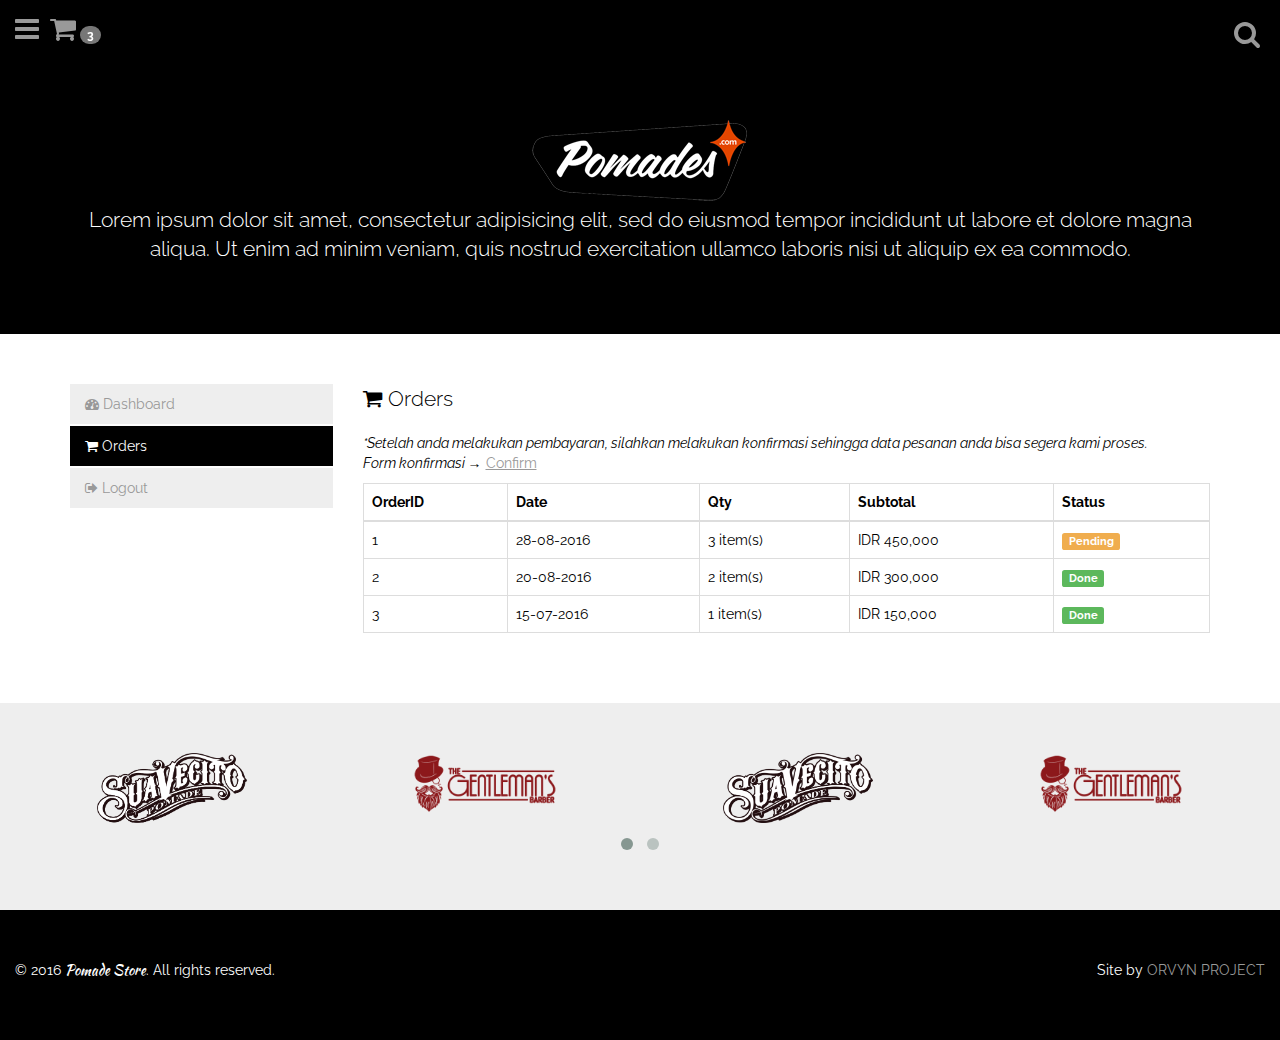
<file: member.html>
<!DOCTYPE html>
<html lang="en">
	<head>
		<meta charset="utf-8">
		<meta http-equiv="X-UA-Compatible" content="IE=edge">
		<meta name="viewport" content="width=device-width, initial-scale=1">
		<title>Member - Pomade Store</title>
		<link rel="stylesheet" href="assets/front/plugins/bootstrap/dist/css/bootstrap.min.css">
		<link rel="stylesheet" href="assets/front/plugins/font-awesome/css/font-awesome.min.css">
		<link rel="stylesheet" href="assets/front/plugins/owl-carousel/owl-carousel/owl.carousel.css">
		<link rel="stylesheet" href="assets/front/plugins/owl-carousel/owl-carousel/owl.theme.css">
		<link rel="stylesheet" href="assets/front/plugins/animate.css/animate.min.css">
		<link rel="stylesheet" href="assets/front/css/main.css">
	</head>
	<body>

		<div class="preload"></div>
		
		<header class="inner-header">
			<div class="container-fluid">
				<div class="nav-toggle">
					<a href="javascript:void(0)"><i class="fa fa-bars fa-2x"></i></a>
				</div>
				<div class="cart-toggle">
					<a data-toggle="modal" href='#modal-load-cart'><i class="fa fa-shopping-cart fa-2x"></i>
						<span class="badge">3</span>
					</a>
				</div>
				<div class="search-toggle">
					<a href="javascript:void(0)"><i class="fa fa-search fa-2x"></i></a>
				</div>
			</div>
		</header>

		<nav>
			<ul>
				<li class="brand">
					<img src="images/logo.png" class="img-responsive" alt="Image">
				</li>
				<br>
				<li><a href="index.html" class="">HOME</a></li>
				<li><a href="product.html" class="">PRODUCT</a></li>
				<li><a href="contact.html" class="">CONTACT</a></li>
				<li><a href="login.html" class=""><i class="fa fa-lock"></i> LOGIN</a></li>
				<li><a href="member.html" class="active"><i class="fa fa-user"></i> MEMBER</a></li>
				<li><a href="confirm.html" class="">CONFIRM</a></li>
			</ul>
			<div class="nav-toggle-close">
				<a href="javascript:void(0)"><i class="fa fa-times fa-2x"></i></a>
			</div>
		</nav>

		<div class="search-form">
			<div class="search-toggle-close">
				<a href="javascript:void(0)"><i class="fa fa-times fa-2x"></i></a>
			</div>
			<form>
				<input type="text" name="keyword" placeholder="Type something...">
			</form>
		</div>

		<section id="about" class="black-themes text-center">
			<div class="container">
				<img src="images/logo.png" class="img-responsive">
				<p class="lead">Lorem ipsum dolor sit amet, consectetur adipisicing elit, sed do eiusmod
				tempor incididunt ut labore et dolore magna aliqua. Ut enim ad minim veniam,
				quis nostrud exercitation ullamco laboris nisi ut aliquip ex ea commodo.</p>
			</div>
		</section>

		<section id="member">
			<div class="container">
				<div class="row">
					<div class="col-sm-3">
						<div role="tabpanel">
							<ul class="nav nav-pills nav-stacked" role="tablist">
								<li role="presentation" class="">
									<a href="#dashboard" aria-controls="dashboard" role="tab" data-toggle="tab"><i class="fa fa-dashboard"></i> Dashboard</a>
								</li>
								<li role="presentation" class="active">
									<a href="#orders" aria-controls="orders" role="tab" data-toggle="tab"><i class="fa fa-shopping-cart"></i> Orders</a>
								</li>
								<li role="presentation" class="">
									<a href="login.html" aria-controls="logout" role="tab"><i class="fa fa-sign-out"></i> Logout</a>
								</li>
							</ul>
						</div>
					</div>
					<div class="col-sm-9">
						<div class="tab-content">
							<div role="tabpanel" class="tab-pane" id="dashboard">
								<p class="lead"><i class="fa fa-user"></i> Your account</p>
								<div class="table-responsive">
									<table class="table table-hover">
										<tr>
											<th>ID</th>
											<th>:</th>
											<td>1</td>
										</tr>
										<tr>
											<th>First Name</th>
											<th>:</th>
											<td>John</td>
										</tr>
										<tr>
											<th>Last Name</th>
											<th>:</th>
											<td>Legend</td>
										</tr>
										<tr>
											<th><i class="fa fa-envelope"></i> Email</th>
											<th>:</th>
											<td>jognlegend@gmail.com</td>
										</tr>
										<tr>
											<th><i class="fa fa-phone"></i> Phone</th>
											<th>:</th>
											<td>087858707816</td>
										</tr>
									</table>
								</div>
								<button type="button" class="btn btn-flat btn-default black-themes"><i class="fa fa-pencil"></i> Edit</button>
							</div>
							<div role="tabpanel" class="tab-pane active" id="orders">
								<p class="lead"><i class="fa fa-shopping-cart"></i> Orders</p>
								<p class="inner">
									<i>*Setelah anda melakukan pembayaran, silahkan melakukan konfirmasi sehingga data pesanan anda bisa segera kami proses. 
									<br>
									Form konfirmasi &rarr;</i> <a href="confirm.html"><u>Confirm</u></a>
								</p>
								<div class="table-responsive">
									<table class="table table-bordered table-hover inner">
										<thead>
											<tr>
												<th>OrderID</th>
												<th>Date</th>
												<th>Qty</th>
												<th>Subtotal</th>
												<th>Status</th>
											</tr>
										</thead>
										<tbody>
											<tr>
												<td>1</td>
												<td>28-08-2016</td>
												<td>3 item(s)</td>
												<td>IDR 450,000</td>
												<td><label class="label label-warning">Pending</label></td>
											</tr>
											<tr>
												<td>2</td>
												<td>20-08-2016</td>
												<td>2 item(s)</td>
												<td>IDR 300,000</td>
												<td><label class="label label-success">Done</label></td>
											</tr>
											<tr>
												<td>3</td>
												<td>15-07-2016</td>
												<td>1 item(s)</td>
												<td>IDR 150,000</td>
												<td><label class="label label-success">Done</label></td>
											</tr>
										</tbody>
									</table>
								</div>
							</div>
						</div>
					</div>
				</div>
			</div>
		</section>

		<section id="brands">
			<div class="container-fluid">
				<div id="brand-carousel" class="owl-carousel owl-theme">
					<div class="item">
						<img src="images/brand/1.png" class="img-responsive">
					</div>
					<div class="item">
						<img src="images/brand/2.png" class="img-responsive">
					</div>
					<div class="item">
						<img src="images/brand/1.png" class="img-responsive">
					</div>
					<div class="item">
						<img src="images/brand/2.png" class="img-responsive">
					</div>
					<div class="item">
						<img src="images/brand/1.png" class="img-responsive">
					</div>
					<div class="item">
						<img src="images/brand/2.png" class="img-responsive">
					</div>
				</div>
			</div>
		</section>

		<div class="modal fade" id="modal-load-cart">
			<div class="modal-dialog">
				<div class="modal-content">
					<div class="modal-header">
						<button type="button" class="close" data-dismiss="modal" aria-hidden="true">&times;</button>
						<h4 class="modal-title"><i class="fa fa-shopping-cart"></i> Cart</h4>
					</div>
					<div class="modal-body">
						<div class="white-themes">
							<h4>
								<span>TOTAL &rarr;</span>
								<span class="pull-right"><b>IDR 450,000</b></span>
							</h4>
						</div>
						<hr>
						<div class="row">
							<div class="col-sm-4">
								<img src="images/product/1.jpg" class="img-responsive">
								<p class="text-center">Disc : 10 %</p>
							</div>
							<div class="col-sm-8">
								<p><span>Product Name : </span><b>American Gentleman Soap Co Pomade Heavy</b></p>
								<p><span>Price : </span><s>IDR 156,000</s> <b>IDR 150,000</b></p>
								<p><span>Qty : </span><b>1</b> item(s)</p>
								<p><span>Total : </span><b>IDR 150,000</b></p>
								<p><a href="javascript:void(0)" class="btn btn-sm btn-flat btn-default black-themes"><i class="fa fa-times-circle"></i> Delete</a></p>
							</div>
						</div>	
						<hr>
						<div class="row">
							<div class="col-sm-4">
								<img src="images/product/2.jpg" class="img-responsive">
								<p class="text-center">Disc : 10 %</p>
							</div>
							<div class="col-sm-8">
								<p><span>Product Name : </span><b>American Gentleman Soap Co Pomade Heavy</b></p>
								<p><span>Price : </span><s>IDR 156,000</s> <b>IDR 150,000</b></p>
								<p><span>Qty : </span><b>1</b> item(s)</p>
								<p><span>Total : </span><b>IDR 150,000</b></p>
								<p><a href="javascript:void(0)" class="btn btn-sm btn-flat btn-default black-themes"><i class="fa fa-times-circle"></i> Delete</a></p>
							</div>
						</div>	
						<hr>
						<div class="row">
							<div class="col-sm-4">
								<img src="images/product/3.jpg" class="img-responsive">
								<p class="text-center">Disc : 10 %</p>
							</div>
							<div class="col-sm-8">
								<p><span>Product Name : </span><b>American Gentleman Soap Co Pomade Heavy</b></p>
								<p><span>Price : </span><s>IDR 156,000</s> <b>IDR 150,000</b></p>
								<p><span>Qty : </span><b>1</b> item(s)</p>
								<p><span>Total : </span><b>IDR 150,000</b></p>
								<p><a href="javascript:void(0)" class="btn btn-sm btn-flat btn-default black-themes"><i class="fa fa-times-circle"></i> Delete</a></p>
							</div>
						</div>	
						<hr>
					</div>
					<div class="modal-footer">
						<a href="javascript:void(0)" class="btn btn-sm btn-flat btn-default black-themes pull-left"><i class="fa fa-trash"></i> Empty Cart</a>
						<a href="checkout.html" class="btn btn-sm btn-flat btn-default black-themes">Checkout &rarr;</a>
					</div>
				</div>
			</div>
		</div>

		<div class="modal fade" id="modal-product-detail">
			<div class="modal-dialog">
				<div class="modal-content">
					<div class="modal-header">
						<button type="button" class="close" data-dismiss="modal" aria-hidden="true">&times;</button>
						<h4 class="modal-title">Detail Product</h4>
					</div>
					<div class="modal-body">
						<div class="row">
							<div class="col-sm-4">
								<img src="images/product/1.jpg" class="img-responsive">
								<p class="text-center">Disc : 10 %</p>
							</div>
							<div class="col-sm-8">
								<p><span>Product Name : </span><b>American Gentleman Soap Co Pomade Heavy</b></p>
								<p><span>Price : </span><s>IDR 156,000</s> <b>IDR 150,000</b></p>
								<p><span>Base : </span><b>Oil</b></p>
								<p><span>Hold : </span><b>Strong</b></p>
								<p><span>Manufacturer : </span><b>American Gentleman Soap Co</b></p>
							</div>
						</div>
					</div>
					<div class="modal-footer">
						<button type="button" class="btn btn-default btn-flat" data-dismiss="modal"><i class="fa fa-times-circle"></i> Close</button>
						<button onclick="loadCart()" type="button" class="btn btn-default btn-flat black-themes pull-left"><i class="fa fa-shopping-cart"></i> Buy</button>
					</div>
				</div>
			</div>
		</div>

		<footer>
			<div class="container-fluid">
				<p>
					<span>&copy; 2016 <span class="title">Pomade Store</span>.</span>
					<span>All rights reserved.</span>
					<span class="pull-right">Site by <a href="javascript:void(0)" target="_blank">ORVYN PROJECT</a></span>
				</p>
			</div>
		</footer>

		<script src="assets/front/plugins/jquery/dist/jquery.min.js"></script>
		<script src="assets/front/plugins/bootstrap/dist/js/bootstrap.min.js"></script>
		<script src="assets/front/plugins/owl-carousel/owl-carousel/owl.carousel.min.js"></script>
		<script src="assets/front/js/main.js"></script>
	</body>
</html>
</file>
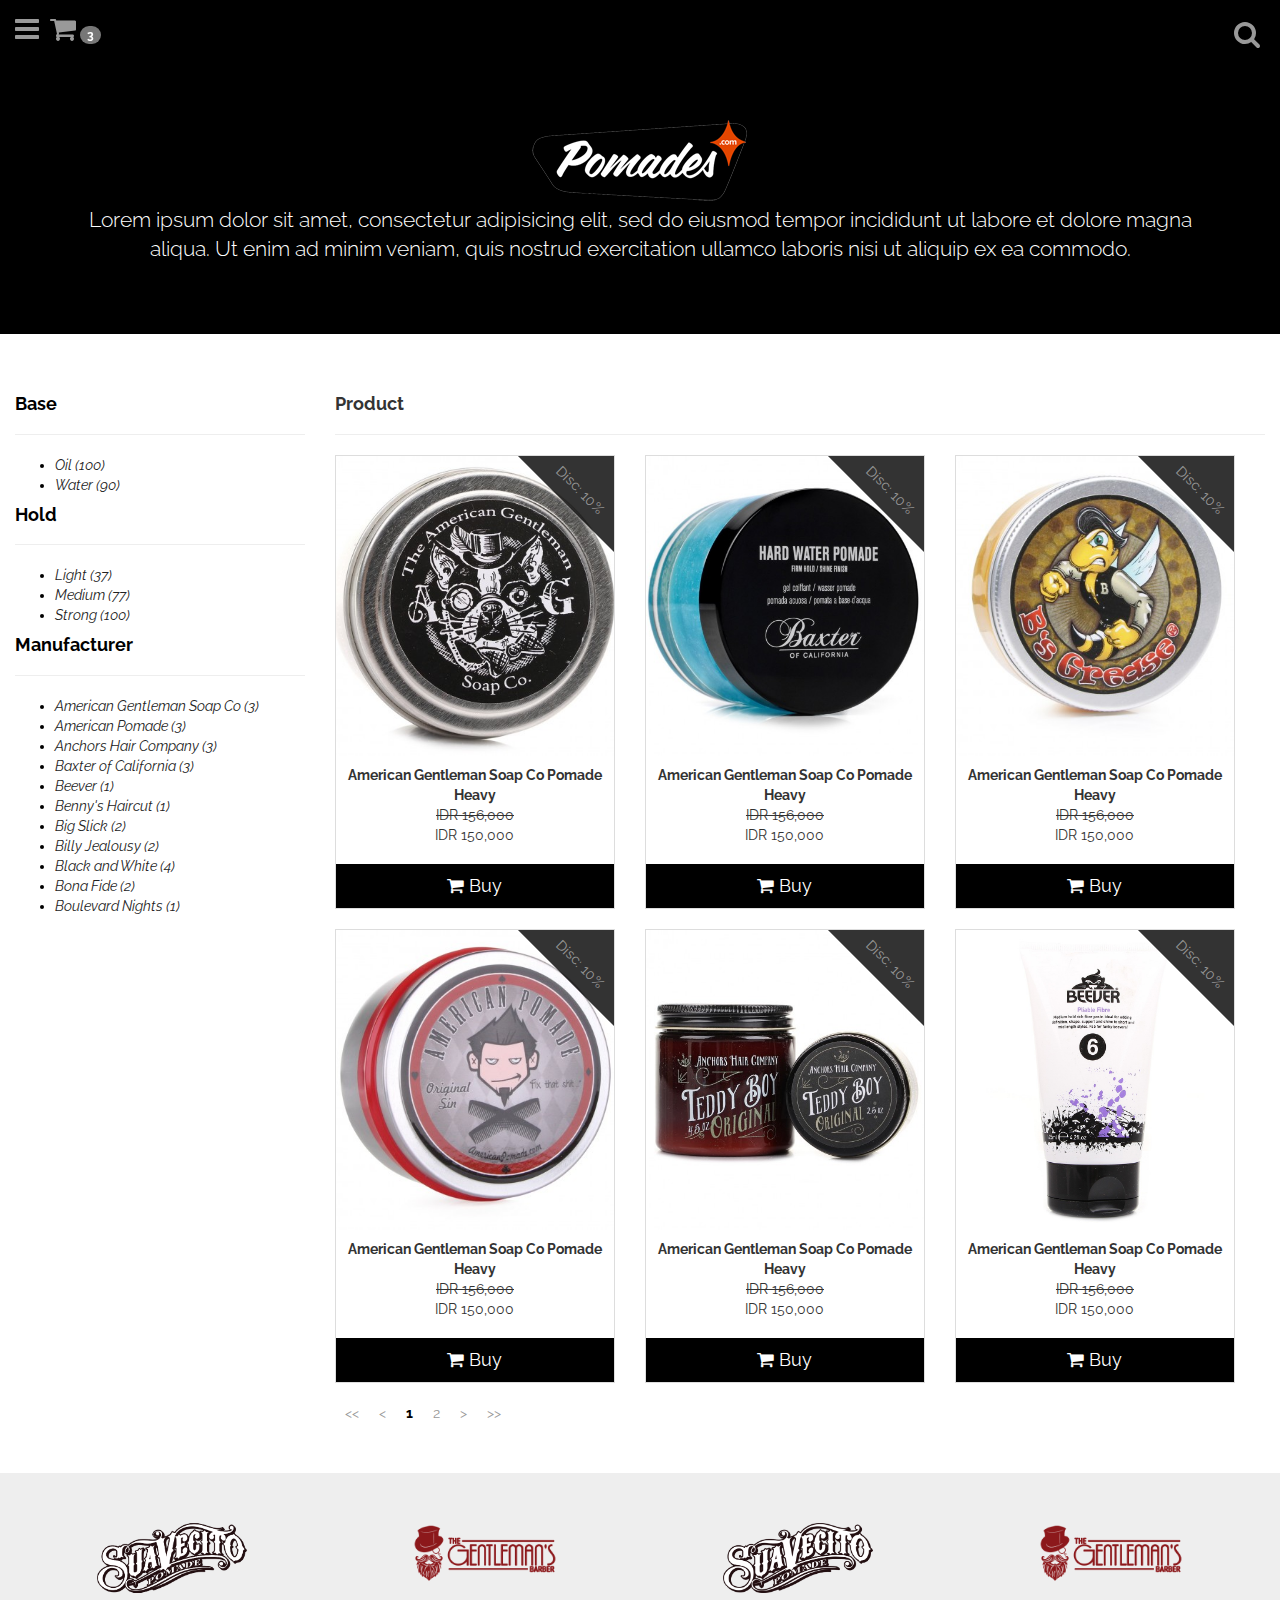
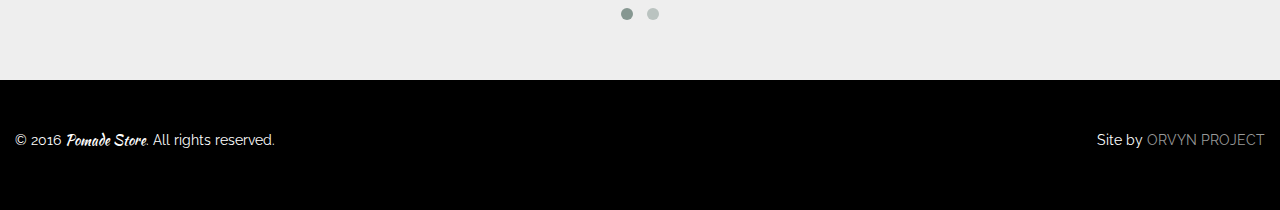
<file: product.html>
<!DOCTYPE html>
<html lang="en">
	<head>
		<meta charset="utf-8">
		<meta http-equiv="X-UA-Compatible" content="IE=edge">
		<meta name="viewport" content="width=device-width, initial-scale=1">
		<title>Product - Pomade Store</title>
		<link rel="stylesheet" href="assets/front/plugins/bootstrap/dist/css/bootstrap.min.css">
		<link rel="stylesheet" href="assets/front/plugins/font-awesome/css/font-awesome.min.css">
		<link rel="stylesheet" href="assets/front/plugins/owl-carousel/owl-carousel/owl.carousel.css">
		<link rel="stylesheet" href="assets/front/plugins/owl-carousel/owl-carousel/owl.theme.css">
		<link rel="stylesheet" href="assets/front/plugins/animate.css/animate.min.css">
		<link rel="stylesheet" href="assets/front/css/main.css">
	</head>
	<body>

		<div class="preload"></div>
		
		<header class="inner-header">
			<div class="container-fluid">
				<div class="nav-toggle">
					<a href="javascript:void(0)"><i class="fa fa-bars fa-2x"></i></a>
				</div>
				<div class="cart-toggle">
					<a data-toggle="modal" href='#modal-load-cart'><i class="fa fa-shopping-cart fa-2x"></i>
						<span class="badge">3</span>
					</a>
				</div>
				<div class="search-toggle">
					<a href="javascript:void(0)"><i class="fa fa-search fa-2x"></i></a>
				</div>
			</div>
		</header>

		<nav>
			<ul>
				<li class="brand">
					<img src="images/logo.png" class="img-responsive" alt="Image">
				</li>
				<br>
				<li><a href="index.html" class="">HOME</a></li>
				<li><a href="product.html" class="active">PRODUCT</a></li>
				<li><a href="contact.html" class="">CONTACT</a></li>
				<li><a href="login.html" class=""><i class="fa fa-lock"></i> LOGIN</a></li>
				<li><a href="member.html" class=""><i class="fa fa-user"></i> MEMBER</a></li>
				<li><a href="confirm.html" class="">CONFIRM</a></li>
			</ul>
			<div class="nav-toggle-close">
				<a href="javascript:void(0)"><i class="fa fa-times fa-2x"></i></a>
			</div>
		</nav>

		<div class="search-form">
			<div class="search-toggle-close">
				<a href="javascript:void(0)"><i class="fa fa-times fa-2x"></i></a>
			</div>
			<form>
				<input type="text" name="keyword" placeholder="Type something...">
			</form>
		</div>

		<section id="about" class="black-themes text-center">
			<div class="container">
				<img src="images/logo.png" class="img-responsive">
				<p class="lead">Lorem ipsum dolor sit amet, consectetur adipisicing elit, sed do eiusmod
				tempor incididunt ut labore et dolore magna aliqua. Ut enim ad minim veniam,
				quis nostrud exercitation ullamco laboris nisi ut aliquip ex ea commodo.</p>
			</div>
		</section>

		<section id="product">
			<div class="container-fluid">
				<div class="row">
					<div class="col-sm-3 white-themes">
						<div class="meta">
							<h4><b>Base</b></h4>
							<hr>
							<ul>
								<li><a href="javascript:void(0)">Oil (100)</a></li>
								<li><a href="javascript:void(0)">Water (90)</a></li>
							</ul>
						</div>
						<div class="meta">
							<h4><b>Hold</b></h4>
							<hr>
							<ul>
								<li><a href="javascript:void(0)">Light (37)</a></li>
								<li><a href="javascript:void(0)">Medium (77)</a></li>
								<li><a href="javascript:void(0)">Strong (100)</a></li>
							</ul>
						</div>
						<div class="meta">
							<h4><b>Manufacturer</b></h4>
							<hr>
							<ul>
								<li><a href="javascript:void(0)">American Gentleman Soap Co (3)</a></li>
								<li><a href="javascript:void(0)">American Pomade (3)</a></li>
								<li><a href="javascript:void(0)">Anchors Hair Company (3)</a></li>
								<li><a href="javascript:void(0)">Baxter of California (3)</a></li>
								<li><a href="javascript:void(0)">Beever (1)</a></li>
								<li><a href="javascript:void(0)">Benny's Haircut (1)</a></li>
								<li><a href="javascript:void(0)">Big Slick (2)</a></li>
								<li><a href="javascript:void(0)">Billy Jealousy (2)</a></li>
								<li><a href="javascript:void(0)">Black and White (4)</a></li>
								<li><a href="javascript:void(0)">Bona Fide (2)</a></li>
								<li><a href="javascript:void(0)">Boulevard Nights (1)</a></li>
							</ul>
						</div>
					</div>
					<div class="col-sm-9">
						<h4><b>Product</b></h4>
						<hr>
						<div class="row" id="paginate">
							<div class="col-sm-6 col-md-4 scroll">
								<div class="thumbnail">
									<a data-toggle="modal" href='#modal-product-detail'>
										<div class="img" style="background-image: url(images/product/1.jpg);">
											<div class="meta">
												<p>Disc: 10%</p>
											</div>
										</div>
										<div class="caption">
											<b>American Gentleman Soap Co Pomade Heavy</b><br>
											<s>IDR 156,000</s>
											<p>IDR 150,000</p>
										</div>
									</a>
									<button onclick="loadCart()" class="btn btn-lg btn-flat btn-default btn-block black-themes">
										<i class="fa fa-shopping-cart"></i> Buy
									</button>
								</div>
							</div>
							<div class="col-sm-6 col-md-4 scroll">
								<div class="thumbnail">
									<a data-toggle="modal" href='#modal-product-detail'>
										<div class="img" style="background-image: url(images/product/2.jpg);">
											<div class="meta">
												<p>Disc: 10%</p>
											</div>
										</div>
										<div class="caption">
											<b>American Gentleman Soap Co Pomade Heavy</b><br>
											<s>IDR 156,000</s>
											<p>IDR 150,000</p>
										</div>
									</a>
									<button onclick="loadCart()" class="btn btn-lg btn-flat btn-default btn-block black-themes">
										<i class="fa fa-shopping-cart"></i> Buy
									</button>
								</div>
							</div>
							<div class="col-sm-6 col-md-4 scroll">
								<div class="thumbnail">
									<a data-toggle="modal" href='#modal-product-detail'>
										<div class="img" style="background-image: url(images/product/3.jpg);">
											<div class="meta">
												<p>Disc: 10%</p>
											</div>
										</div>
										<div class="caption">
											<b>American Gentleman Soap Co Pomade Heavy</b><br>
											<s>IDR 156,000</s>
											<p>IDR 150,000</p>
										</div>
									</a>
									<button onclick="loadCart()" class="btn btn-lg btn-flat btn-default btn-block black-themes">
										<i class="fa fa-shopping-cart"></i> Buy
									</button>
								</div>
							</div>

							<div class="col-sm-6 col-md-4 scroll">
								<div class="thumbnail">
									<a data-toggle="modal" href='#modal-product-detail'>
										<div class="img" style="background-image: url(images/product/4.jpg);">
											<div class="meta">
												<p>Disc: 10%</p>
											</div>
										</div>
										<div class="caption">
											<b>American Gentleman Soap Co Pomade Heavy</b><br>
											<s>IDR 156,000</s>
											<p>IDR 150,000</p>
										</div>
									</a>
									<button onclick="loadCart()" class="btn btn-lg btn-flat btn-default btn-block black-themes">
										<i class="fa fa-shopping-cart"></i> Buy
									</button>
								</div>
							</div>
							<div class="col-sm-6 col-md-4 scroll">
								<div class="thumbnail">
									<a data-toggle="modal" href='#modal-product-detail'>
										<div class="img" style="background-image: url(images/product/5.jpg);">
											<div class="meta">
												<p>Disc: 10%</p>
											</div>
										</div>
										<div class="caption">
											<b>American Gentleman Soap Co Pomade Heavy</b><br>
											<s>IDR 156,000</s>
											<p>IDR 150,000</p>
										</div>
									</a>
									<button onclick="loadCart()" class="btn btn-lg btn-flat btn-default btn-block black-themes">
										<i class="fa fa-shopping-cart"></i> Buy
									</button>
								</div>
							</div>
							<div class="col-sm-6 col-md-4 scroll">
								<div class="thumbnail">
									<a data-toggle="modal" href='#modal-product-detail'>
										<div class="img" style="background-image: url(images/product/6.jpg);">
											<div class="meta">
												<p>Disc: 10%</p>
											</div>
										</div>
										<div class="caption">
											<b>American Gentleman Soap Co Pomade Heavy</b><br>
											<s>IDR 156,000</s>
											<p>IDR 150,000</p>
										</div>
									</a>
									<button onclick="loadCart()" class="btn btn-lg btn-flat btn-default btn-block black-themes">
										<i class="fa fa-shopping-cart"></i> Buy
									</button>
								</div>
							</div>

							<div class="col-sm-6 col-md-4 scroll">
								<div class="thumbnail">
									<a data-toggle="modal" href='#modal-product-detail'>
										<div class="img" style="background-image: url(images/product/2.jpg);">
											<div class="meta">
												<p>Disc: 10%</p>
											</div>
										</div>
										<div class="caption">
											<b>American Gentleman Soap Co Pomade Heavy</b><br>
											<s>IDR 156,000</s>
											<p>IDR 150,000</p>
										</div>
									</a>
									<button onclick="loadCart()" class="btn btn-lg btn-flat btn-default btn-block black-themes">
										<i class="fa fa-shopping-cart"></i> Buy
									</button>
								</div>
							</div>
							<div class="col-sm-6 col-md-4 scroll">
								<div class="thumbnail">
									<a data-toggle="modal" href='#modal-product-detail'>
										<div class="img" style="background-image: url(images/product/3.jpg);">
											<div class="meta">
												<p>Disc: 10%</p>
											</div>
										</div>
										<div class="caption">
											<b>American Gentleman Soap Co Pomade Heavy</b><br>
											<s>IDR 156,000</s>
											<p>IDR 150,000</p>
										</div>
									</a>
									<button onclick="loadCart()" class="btn btn-lg btn-flat btn-default btn-block black-themes">
										<i class="fa fa-shopping-cart"></i> Buy
									</button>
								</div>
							</div>
							<div class="col-sm-6 col-md-4 scroll">
								<div class="thumbnail">
									<a data-toggle="modal" href='#modal-product-detail'>
										<div class="img" style="background-image: url(images/product/1.jpg);">
											<div class="meta">
												<p>Disc: 10%</p>
											</div>
										</div>
										<div class="caption">
											<b>American Gentleman Soap Co Pomade Heavy</b><br>
											<s>IDR 156,000</s>
											<p>IDR 150,000</p>
										</div>
									</a>
									<button onclick="loadCart()" class="btn btn-lg btn-flat btn-default btn-block black-themes">
										<i class="fa fa-shopping-cart"></i> Buy
									</button>
								</div>
							</div>
						</div>
					</div>
				</div>
			</div>
		</section>

		<section id="brands">
			<div class="container-fluid">
				<div id="brand-carousel" class="owl-carousel owl-theme">
					<div class="item">
						<img src="images/brand/1.png" class="img-responsive">
					</div>
					<div class="item">
						<img src="images/brand/2.png" class="img-responsive">
					</div>
					<div class="item">
						<img src="images/brand/1.png" class="img-responsive">
					</div>
					<div class="item">
						<img src="images/brand/2.png" class="img-responsive">
					</div>
					<div class="item">
						<img src="images/brand/1.png" class="img-responsive">
					</div>
					<div class="item">
						<img src="images/brand/2.png" class="img-responsive">
					</div>
				</div>
			</div>
		</section>

		<div class="modal fade" id="modal-load-cart">
			<div class="modal-dialog">
				<div class="modal-content">
					<div class="modal-header">
						<button type="button" class="close" data-dismiss="modal" aria-hidden="true">&times;</button>
						<h4 class="modal-title"><i class="fa fa-shopping-cart"></i> Cart</h4>
					</div>
					<div class="modal-body">
						<div class="white-themes">
							<h4>
								<span>TOTAL &rarr;</span>
								<span class="pull-right"><b>IDR 450,000</b></span>
							</h4>
						</div>
						<hr>
						<div class="row">
							<div class="col-sm-4">
								<img src="images/product/1.jpg" class="img-responsive">
								<p class="text-center">Disc : 10 %</p>
							</div>
							<div class="col-sm-8">
								<p><span>Product Name : </span><b>American Gentleman Soap Co Pomade Heavy</b></p>
								<p><span>Price : </span><s>IDR 156,000</s> <b>IDR 150,000</b></p>
								<p><span>Qty : </span><b>1</b> item(s)</p>
								<p><span>Total : </span><b>IDR 150,000</b></p>
								<p><a href="javascript:void(0)" class="btn btn-sm btn-flat btn-default black-themes"><i class="fa fa-times-circle"></i> Delete</a></p>
							</div>
						</div>	
						<hr>
						<div class="row">
							<div class="col-sm-4">
								<img src="images/product/2.jpg" class="img-responsive">
								<p class="text-center">Disc : 10 %</p>
							</div>
							<div class="col-sm-8">
								<p><span>Product Name : </span><b>American Gentleman Soap Co Pomade Heavy</b></p>
								<p><span>Price : </span><s>IDR 156,000</s> <b>IDR 150,000</b></p>
								<p><span>Qty : </span><b>1</b> item(s)</p>
								<p><span>Total : </span><b>IDR 150,000</b></p>
								<p><a href="javascript:void(0)" class="btn btn-sm btn-flat btn-default black-themes"><i class="fa fa-times-circle"></i> Delete</a></p>
							</div>
						</div>	
						<hr>
						<div class="row">
							<div class="col-sm-4">
								<img src="images/product/3.jpg" class="img-responsive">
								<p class="text-center">Disc : 10 %</p>
							</div>
							<div class="col-sm-8">
								<p><span>Product Name : </span><b>American Gentleman Soap Co Pomade Heavy</b></p>
								<p><span>Price : </span><s>IDR 156,000</s> <b>IDR 150,000</b></p>
								<p><span>Qty : </span><b>1</b> item(s)</p>
								<p><span>Total : </span><b>IDR 150,000</b></p>
								<p><a href="javascript:void(0)" class="btn btn-sm btn-flat btn-default black-themes"><i class="fa fa-times-circle"></i> Delete</a></p>
							</div>
						</div>	
						<hr>
					</div>
					<div class="modal-footer">
						<a href="javascript:void(0)" class="btn btn-sm btn-flat btn-default black-themes pull-left"><i class="fa fa-trash"></i> Empty Cart</a>
						<a href="checkout.html" class="btn btn-sm btn-flat btn-default black-themes">Checkout &rarr;</a>
					</div>
				</div>
			</div>
		</div>

		<div class="modal fade" id="modal-product-detail">
			<div class="modal-dialog">
				<div class="modal-content">
					<div class="modal-header">
						<button type="button" class="close" data-dismiss="modal" aria-hidden="true">&times;</button>
						<h4 class="modal-title">Detail Product</h4>
					</div>
					<div class="modal-body">
						<div class="row">
							<div class="col-sm-4">
								<img src="images/product/1.jpg" class="img-responsive">
								<p class="text-center">Disc : 10 %</p>
							</div>
							<div class="col-sm-8">
								<p><span>Product Name : </span><b>American Gentleman Soap Co Pomade Heavy</b></p>
								<p><span>Price : </span><s>IDR 156,000</s> <b>IDR 150,000</b></p>
								<p><span>Base : </span><b>Oil</b></p>
								<p><span>Hold : </span><b>Strong</b></p>
								<p><span>Manufacturer : </span><b>American Gentleman Soap Co</b></p>
							</div>
						</div>
					</div>
					<div class="modal-footer">
						<button type="button" class="btn btn-default btn-flat" data-dismiss="modal"><i class="fa fa-times-circle"></i> Close</button>
						<button onclick="loadCart()" type="button" class="btn btn-default btn-flat black-themes pull-left"><i class="fa fa-shopping-cart"></i> Buy</button>
					</div>
				</div>
			</div>
		</div>

		<footer>
			<div class="container-fluid">
				<p>
					<span>&copy; 2016 <span class="title">Pomade Store</span>.</span>
					<span>All rights reserved.</span>
					<span class="pull-right">Site by <a href="javascript:void(0)" target="_blank">ORVYN PROJECT</a></span>
				</p>
			</div>
		</footer>

		<script src="assets/front/plugins/jquery/dist/jquery.min.js"></script>
		<script src="assets/front/plugins/bootstrap/dist/js/bootstrap.min.js"></script>
		<script src="assets/front/plugins/owl-carousel/owl-carousel/owl.carousel.min.js"></script>
		<script src="assets/front/plugins/jquery/dist/jquery.easyPaginate.js"></script>
		<script src="assets/front/js/main.js"></script>
		<script type="text/javascript">
			$('#paginate').easyPaginate({
				paginateElement: '.scroll',
			    elementsPerPage: 6,
			    effect: 'default'
			});
		</script>
	</body>
</html>
</file>
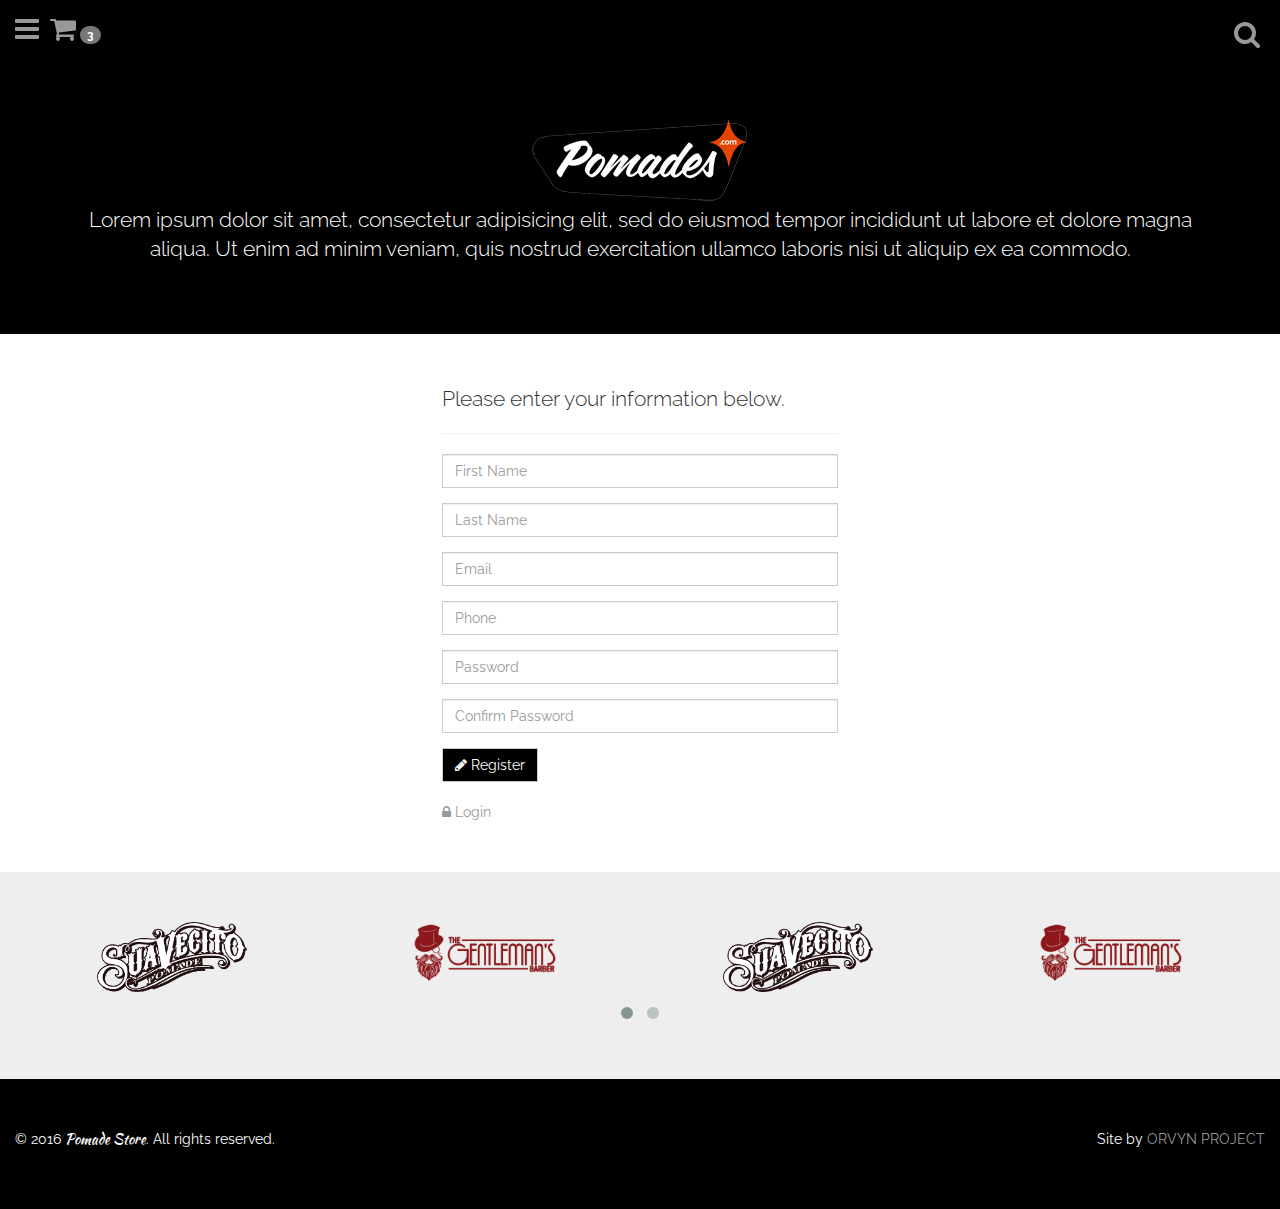
<file: register.html>
<!DOCTYPE html>
<html lang="en">
	<head>
		<meta charset="utf-8">
		<meta http-equiv="X-UA-Compatible" content="IE=edge">
		<meta name="viewport" content="width=device-width, initial-scale=1">
		<title>Register - Pomade Store</title>
		<link rel="stylesheet" href="assets/front/plugins/bootstrap/dist/css/bootstrap.min.css">
		<link rel="stylesheet" href="assets/front/plugins/font-awesome/css/font-awesome.min.css">
		<link rel="stylesheet" href="assets/front/plugins/owl-carousel/owl-carousel/owl.carousel.css">
		<link rel="stylesheet" href="assets/front/plugins/owl-carousel/owl-carousel/owl.theme.css">
		<link rel="stylesheet" href="assets/front/plugins/animate.css/animate.min.css">
		<link rel="stylesheet" href="assets/front/css/main.css">
	</head>
	<body>

		<div class="preload"></div>
		
		<header class="inner-header">
			<div class="container-fluid">
				<div class="nav-toggle">
					<a href="javascript:void(0)"><i class="fa fa-bars fa-2x"></i></a>
				</div>
				<div class="cart-toggle">
					<a data-toggle="modal" href='#modal-load-cart'><i class="fa fa-shopping-cart fa-2x"></i>
						<span class="badge">3</span>
					</a>
				</div>
				<div class="search-toggle">
					<a href="javascript:void(0)"><i class="fa fa-search fa-2x"></i></a>
				</div>
			</div>
		</header>

		<nav>
			<ul>
				<li class="brand">
					<img src="images/logo.png" class="img-responsive" alt="Image">
				</li>
				<br>
				<li><a href="index.html" class="">HOME</a></li>
				<li><a href="product.html" class="">PRODUCT</a></li>
				<li><a href="contact.html" class="">CONTACT</a></li>
				<li><a href="login.html" class="active"><i class="fa fa-lock"></i> LOGIN</a></li>
				<li><a href="member.html" class=""><i class="fa fa-user"></i> MEMBER</a></li>
				<li><a href="confirm.html" class="">CONFIRM</a></li>
			</ul>
			<div class="nav-toggle-close">
				<a href="javascript:void(0)"><i class="fa fa-times fa-2x"></i></a>
			</div>
		</nav>

		<div class="search-form">
			<div class="search-toggle-close">
				<a href="javascript:void(0)"><i class="fa fa-times fa-2x"></i></a>
			</div>
			<form>
				<input type="text" name="keyword" placeholder="Type something...">
			</form>
		</div>

		<section id="about" class="black-themes text-center">
			<div class="container">
				<img src="images/logo.png" class="img-responsive">
				<p class="lead">Lorem ipsum dolor sit amet, consectetur adipisicing elit, sed do eiusmod
				tempor incididunt ut labore et dolore magna aliqua. Ut enim ad minim veniam,
				quis nostrud exercitation ullamco laboris nisi ut aliquip ex ea commodo.</p>
			</div>
		</section>

		<section id="login">
			<div class="container-fluid">
				<div class="row inner">
					<div class="col-sm-4 col-sm-offset-4">
						<form action="member.html" method="POST" role="form">
							<p class="lead">Please enter your information below.</p>
							<hr>
							<div class="form-group">
								<input type="text" class="form-control" placeholder="First Name" required>
							</div>
							<div class="form-group">
								<input type="text" class="form-control" placeholder="Last Name" required>
							</div>
							<div class="form-group">
								<input type="email" class="form-control" placeholder="Email" required>
							</div>
							<div class="form-group">
								<input type="number" class="form-control" placeholder="Phone" required>
							</div>
							<div class="form-group">
								<input type="password" class="form-control" placeholder="Password" required>
							</div>
							<div class="form-group">
								<input type="password" class="form-control" placeholder="Confirm Password" required>
							</div>
							<a href="login.html" class="btn btn-flat btn-default black-themes"><i class="fa fa-pencil"></i> Register</a>
						</form>
						<br>
						<a href="login.html"><i class="fa fa-lock"></i> Login</a>
					</div>
				</div>
			</div>
		</section>

		<section id="brands">
			<div class="container-fluid">
				<div id="brand-carousel" class="owl-carousel owl-theme">
					<div class="item">
						<img src="images/brand/1.png" class="img-responsive">
					</div>
					<div class="item">
						<img src="images/brand/2.png" class="img-responsive">
					</div>
					<div class="item">
						<img src="images/brand/1.png" class="img-responsive">
					</div>
					<div class="item">
						<img src="images/brand/2.png" class="img-responsive">
					</div>
					<div class="item">
						<img src="images/brand/1.png" class="img-responsive">
					</div>
					<div class="item">
						<img src="images/brand/2.png" class="img-responsive">
					</div>
				</div>
			</div>
		</section>

		<div class="modal fade" id="modal-load-cart">
			<div class="modal-dialog">
				<div class="modal-content">
					<div class="modal-header">
						<button type="button" class="close" data-dismiss="modal" aria-hidden="true">&times;</button>
						<h4 class="modal-title"><i class="fa fa-shopping-cart"></i> Cart</h4>
					</div>
					<div class="modal-body">
						<div class="white-themes">
							<h4>
								<span>TOTAL &rarr;</span>
								<span class="pull-right"><b>IDR 450,000</b></span>
							</h4>
						</div>
						<hr>
						<div class="row">
							<div class="col-sm-4">
								<img src="images/product/1.jpg" class="img-responsive">
								<p class="text-center">Disc : 10 %</p>
							</div>
							<div class="col-sm-8">
								<p><span>Product Name : </span><b>American Gentleman Soap Co Pomade Heavy</b></p>
								<p><span>Price : </span><s>IDR 156,000</s> <b>IDR 150,000</b></p>
								<p><span>Qty : </span><b>1</b> item(s)</p>
								<p><span>Total : </span><b>IDR 150,000</b></p>
								<p><a href="javascript:void(0)" class="btn btn-sm btn-flat btn-default black-themes"><i class="fa fa-times-circle"></i> Delete</a></p>
							</div>
						</div>	
						<hr>
						<div class="row">
							<div class="col-sm-4">
								<img src="images/product/2.jpg" class="img-responsive">
								<p class="text-center">Disc : 10 %</p>
							</div>
							<div class="col-sm-8">
								<p><span>Product Name : </span><b>American Gentleman Soap Co Pomade Heavy</b></p>
								<p><span>Price : </span><s>IDR 156,000</s> <b>IDR 150,000</b></p>
								<p><span>Qty : </span><b>1</b> item(s)</p>
								<p><span>Total : </span><b>IDR 150,000</b></p>
								<p><a href="javascript:void(0)" class="btn btn-sm btn-flat btn-default black-themes"><i class="fa fa-times-circle"></i> Delete</a></p>
							</div>
						</div>	
						<hr>
						<div class="row">
							<div class="col-sm-4">
								<img src="images/product/3.jpg" class="img-responsive">
								<p class="text-center">Disc : 10 %</p>
							</div>
							<div class="col-sm-8">
								<p><span>Product Name : </span><b>American Gentleman Soap Co Pomade Heavy</b></p>
								<p><span>Price : </span><s>IDR 156,000</s> <b>IDR 150,000</b></p>
								<p><span>Qty : </span><b>1</b> item(s)</p>
								<p><span>Total : </span><b>IDR 150,000</b></p>
								<p><a href="javascript:void(0)" class="btn btn-sm btn-flat btn-default black-themes"><i class="fa fa-times-circle"></i> Delete</a></p>
							</div>
						</div>	
						<hr>
					</div>
					<div class="modal-footer">
						<a href="javascript:void(0)" class="btn btn-sm btn-flat btn-default black-themes pull-left"><i class="fa fa-trash"></i> Empty Cart</a>
						<a href="checkout.html" class="btn btn-sm btn-flat btn-default black-themes">Checkout &rarr;</a>
					</div>
				</div>
			</div>
		</div>

		<div class="modal fade" id="modal-product-detail">
			<div class="modal-dialog">
				<div class="modal-content">
					<div class="modal-header">
						<button type="button" class="close" data-dismiss="modal" aria-hidden="true">&times;</button>
						<h4 class="modal-title">Detail Product</h4>
					</div>
					<div class="modal-body">
						<div class="row">
							<div class="col-sm-4">
								<img src="images/product/1.jpg" class="img-responsive">
								<p class="text-center">Disc : 10 %</p>
							</div>
							<div class="col-sm-8">
								<p><span>Product Name : </span><b>American Gentleman Soap Co Pomade Heavy</b></p>
								<p><span>Price : </span><s>IDR 156,000</s> <b>IDR 150,000</b></p>
								<p><span>Base : </span><b>Oil</b></p>
								<p><span>Hold : </span><b>Strong</b></p>
								<p><span>Manufacturer : </span><b>American Gentleman Soap Co</b></p>
							</div>
						</div>
					</div>
					<div class="modal-footer">
						<button type="button" class="btn btn-default btn-flat" data-dismiss="modal"><i class="fa fa-times-circle"></i> Close</button>
						<button onclick="loadCart()" type="button" class="btn btn-default btn-flat black-themes pull-left"><i class="fa fa-shopping-cart"></i> Buy</button>
					</div>
				</div>
			</div>
		</div>

		<footer>
			<div class="container-fluid">
				<p>
					<span>&copy; 2016 <span class="title">Pomade Store</span>.</span>
					<span>All rights reserved.</span>
					<span class="pull-right">Site by <a href="javascript:void(0)" target="_blank">ORVYN PROJECT</a></span>
				</p>
			</div>
		</footer>

		<script src="assets/front/plugins/jquery/dist/jquery.min.js"></script>
		<script src="assets/front/plugins/bootstrap/dist/js/bootstrap.min.js"></script>
		<script src="assets/front/plugins/owl-carousel/owl-carousel/owl.carousel.min.js"></script>
		<script src="assets/front/js/main.js"></script>
	</body>
</html>
</file>
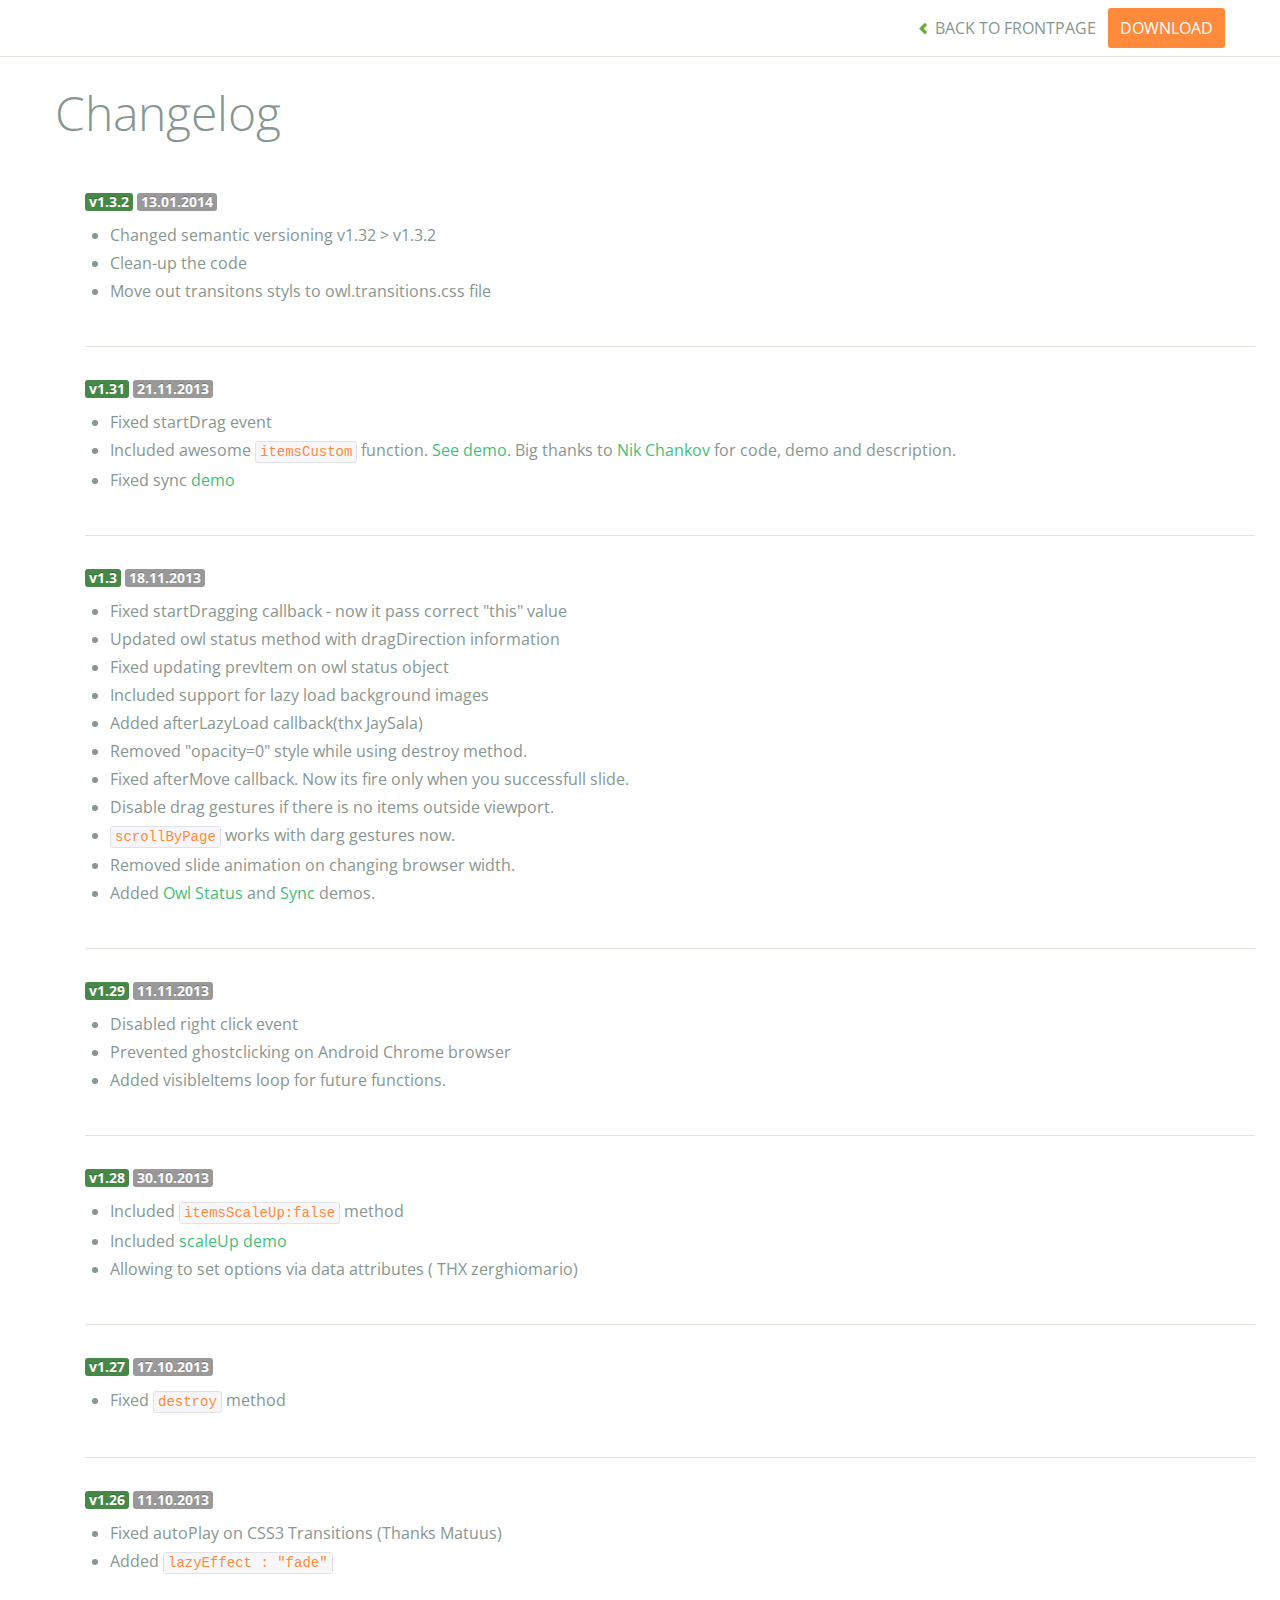
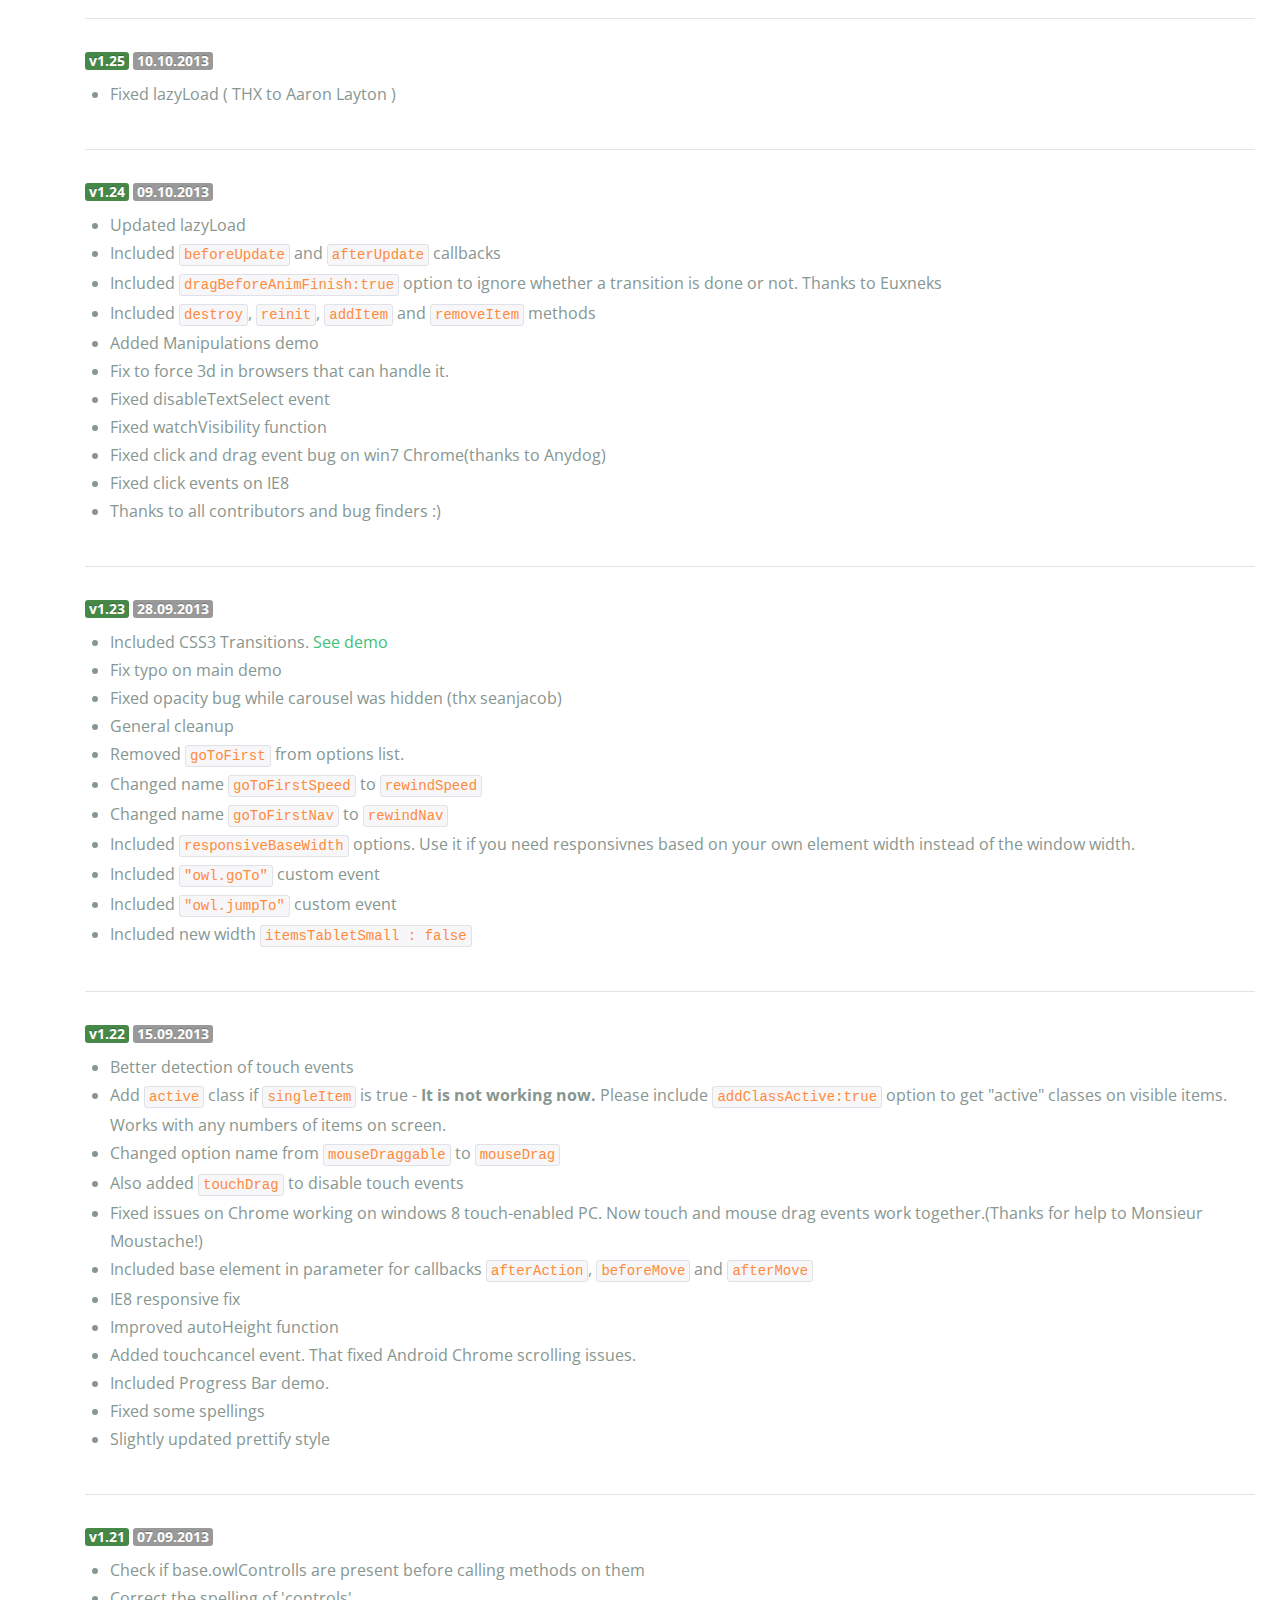
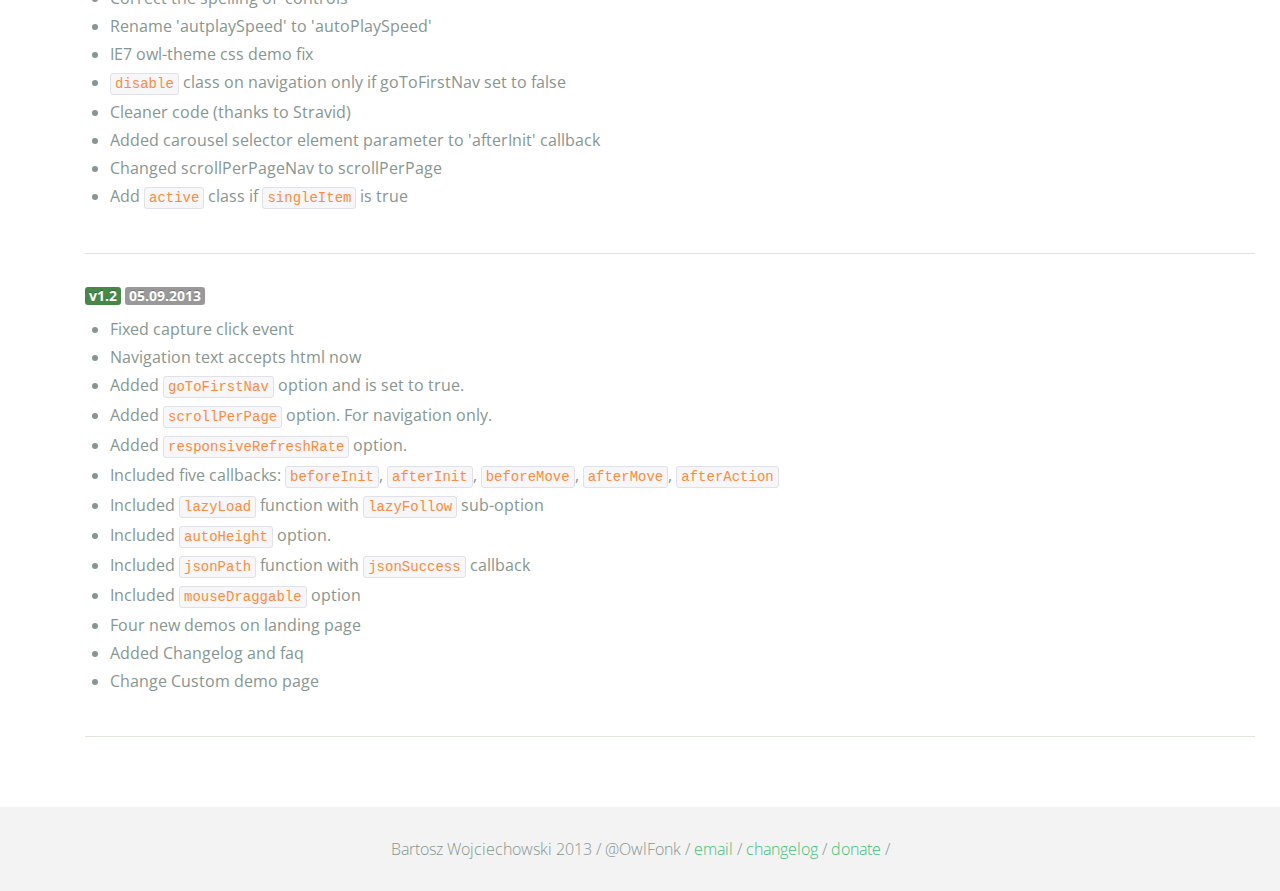
<file: assets/front/plugins/owl-carousel/changelog.html>
<!DOCTYPE html>
<html lang="en">
  <head>
    <meta charset="utf-8">
    <title>Owl Carousel - Changelog</title>
    <meta name="viewport" content="width=device-width, initial-scale=1.0">
    <meta name="description" content="jQuery Responsive Carousel - Owl Carusel">
    <meta name="author" content="Bartosz Wojciechowski">

    <link href='http://fonts.googleapis.com/css?family=Open+Sans:400italic,400,300,600,700' rel='stylesheet' type='text/css'>
    <link href="assets/css/bootstrapTheme.css" rel="stylesheet">
    <link href="assets/css/custom.css" rel="stylesheet">

    <!-- Owl Carousel Assets -->
    <link href="owl-carousel/owl.carousel.css" rel="stylesheet">
    <link href="owl-carousel/owl.theme.css" rel="stylesheet">

    <!-- Prettify -->
    <link href="assets/js/google-code-prettify/prettify.css" rel="stylesheet">
	

    <!-- Le fav and touch icons -->
    <link rel="apple-touch-icon-precomposed" sizes="144x144" href="assets/ico/apple-touch-icon-144-precomposed.png">
    <link rel="apple-touch-icon-precomposed" sizes="114x114" href="assets/ico/apple-touch-icon-114-precomposed.png">
      <link rel="apple-touch-icon-precomposed" sizes="72x72" href="assets/ico/apple-touch-icon-72-precomposed.png">
                    <link rel="apple-touch-icon-precomposed" href="assets/ico/apple-touch-icon-57-precomposed.png">
                                   <link rel="shortcut icon" href="assets/ico/favicon.png">
  </head>
  <body>

      <div id="top-nav" class="navbar navbar-fixed-top">
        <div class="navbar-inner">
          <div class="container">
            <button type="button" class="btn btn-navbar" data-toggle="collapse" data-target=".nav-collapse">
            <span class="icon-bar"></span>
            <span class="icon-bar"></span>
            <span class="icon-bar"></span>
          </button>
            <div class="nav-collapse collapse">
            <ul class="nav pull-right">
              <li><a href="index.html"><i class="icon-chevron-left"></i> Back to Frontpage</a></li>
              <li><a href="owl.carousel.zip" class="download download-on" data-spy="affix" data-offset-top="450">Download</a></li>
            </ul>
            <ul class="nav pull-left">
              
            </ul>
            </div>
          </div>
        </div>
      </div>

    <div id="changelog" class="container">
      <div class="row">
        <div class="span12">
          <h1>Changelog</h1>

          <div class="span12 log">
          <span class="label label-success">v1.3.2</span> <span class="label">13.01.2014</span>
            <ul>
              <li>Changed semantic versioning v1.32 > v1.3.2</li>
              <li>Clean-up the code</li>
              <li>Move out transitons styls to owl.transitions.css file</li>             

            </ul>
          </div>

          <div class="span12 log">
          <span class="label label-success">v1.31</span> <span class="label">21.11.2013</span>
            <ul>
              <li>Fixed startDrag event</li>
              <li>Included awesome <code>itemsCustom</code> function. <a href="demos/itemsCustom.html">See demo</a>. Big thanks to <a href="https://github.com/nchankov">Nik Chankov</a> for code, demo and description.</li>
              <li>Fixed sync <a href="demos/sync.html">demo</a></li>
            </ul>
          </div>

          <div class="span12 log">
          <span class="label label-success">v1.3</span> <span class="label">18.11.2013</span>
            <ul>
              <li>Fixed startDragging callback - now it pass correct "this" value</li>
              <li>Updated owl status method with dragDirection information</li>
              <li>Fixed updating prevItem on owl status object</li>
              <li>Included support for lazy load background images</li>
              <li>Added afterLazyLoad callback(thx JaySala)</li>
              <li>Removed "opacity=0" style while using destroy method.</li>
              <li>Fixed afterMove callback. Now its fire only when you successfull slide.</li>
              <li>Disable drag gestures if there is no items outside viewport.</li>
              <li><code>scrollByPage</code> works with darg gestures now. </li>
              <li>Removed slide animation on changing browser width.</li>
              <li>Added <a href="demos/owlStatus.html">Owl Status</a> and <a href="demos/sync.html">Sync</a> demos.</li>
            </ul>
          </div>

          <div class="span12 log">
          <span class="label label-success">v1.29</span> <span class="label">11.11.2013</span>
            <ul>
              <li>Disabled right click event</li>
              <li>Prevented ghostclicking on Android Chrome browser</li>
              <li>Added visibleItems loop for future functions.</li>
            </ul>
          </div>

          <div class="span12 log">
          <span class="label label-success">v1.28</span> <span class="label">30.10.2013</span>
            <ul>
              <li>Included <code>itemsScaleUp:false</code> method</li>
              <li>Included <a href="demos/scaleup.html">scaleUp demo</a></li>
              <li>Allowing to set options via data attributes ( THX zerghiomario)</li>
            </ul>
          </div>

          <div class="span12 log">
          <span class="label label-success">v1.27</span> <span class="label">17.10.2013</span>
            <ul>
              <li>Fixed <code>destroy</code> method</li>
            </ul>
          </div>

          <div class="span12 log">
          <span class="label label-success">v1.26</span> <span class="label">11.10.2013</span>
            <ul>
              <li>Fixed autoPlay on CSS3 Transitions (Thanks Matuus)</li>
              <li>Added <code>lazyEffect : "fade"</code></li>
            </ul>
          </div>

          <div class="span12 log">
          <span class="label label-success">v1.25</span> <span class="label">10.10.2013</span>
            <ul>
              <li>Fixed lazyLoad ( THX to Aaron Layton )</li>
            </ul>
          </div>


          <div class="span12 log">
          <span class="label label-success">v1.24</span> <span class="label">09.10.2013</span>
            <ul>
              <li>Updated lazyLoad</li>
              <li>Included <code>beforeUpdate</code> and <code>afterUpdate</code> callbacks</li>
              <li>Included <code>dragBeforeAnimFinish:true</code> option to ignore whether a transition is done or not. Thanks to Euxneks</li>
              <li>Included <code>destroy</code>, <code>reinit</code>, <code>addItem</code> and <code>removeItem</code> methods</li>
              <li>Added Manipulations demo</li>
              <li>Fix to force 3d in browsers that can handle it.</li>
              <li>Fixed disableTextSelect event</li>
              <li>Fixed watchVisibility function</li>
              <li>Fixed click and drag event bug on win7 Chrome(thanks to Anydog)</li>
              <li>Fixed click events on IE8</li>
              <li>Thanks to all contributors and bug finders :)</li>
            </ul>
          </div>

          <div class="span12 log">
          <span class="label label-success">v1.23</span> <span class="label">28.09.2013</span>
            <ul>
              <li>Included CSS3 Transitions. <a href="demos/transitions.html">See demo</a></li>
              <li>Fix typo on main demo</li>
              <li>Fixed opacity bug while carousel was hidden (thx seanjacob)</li>
              <li>General cleanup</li>
              <li>Removed <code>goToFirst</code> from options list.</li>
              <li>Changed name <code>goToFirstSpeed</code> to <code>rewindSpeed</code></li>
              <li>Changed name <code>goToFirstNav</code> to <code>rewindNav</code></li>
              <li>Included <code>responsiveBaseWidth</code> options. Use it if you need responsivnes based on your own element width instead of the window width.</li>
              <li>Included <code>"owl.goTo"</code> custom event</li>
              <li>Included <code>"owl.jumpTo"</code> custom event</li>
              <li>Included new width <code>itemsTabletSmall : false</code></li>
            </ul>
          </div>

          <div class="span12 log">
          <span class="label label-success">v1.22</span> <span class="label">15.09.2013</span>
            <ul>
              <li>Better detection of touch events</li>
              <li>Add <code>active</code> class if <code>singleItem</code> is true - <b>It is not working now.</b> Please include <code>addClassActive:true</code> option to get "active" classes on visible items. Works with any numbers of items on screen.</li>
              <li>Changed option name from <code>mouseDraggable</code> to <code>mouseDrag</code></li>
              <li>Also added <code>touchDrag</code> to disable touch events</li>
              <li>Fixed issues on Chrome working on windows 8 touch-enabled PC. Now touch and mouse drag events work together.(Thanks for help to Monsieur Moustache!)</li>
              <li>Included base element in parameter for callbacks <code>afterAction</code>, <code>beforeMove</code> and <code>afterMove</code></li>
              <li>IE8 responsive fix</li>
              <li>Improved autoHeight function</li>
              <li>Added touchcancel event. That fixed Android Chrome scrolling issues.</li>
              <li>Included Progress Bar demo.</li>
              <li>Fixed some spellings</li>
              <li>Slightly updated prettify style</li>
            </ul>
          </div>

          <div class="span12 log">
          <span class="label label-success">v1.21</span> <span class="label">07.09.2013</span>
            <ul>
              <li>Check if base.owlControlls are present before calling methods on them</li>
              <li>Correct the spelling of 'controls'</li>
              <li>Rename 'autplaySpeed' to 'autoPlaySpeed'</li>
              <li>IE7 owl-theme css demo fix</li>
              <li><code>disable</code> class on navigation only if goToFirstNav set to false</li>
              <li>Cleaner code (thanks to Stravid)</li>
              <li>Added carousel selector element parameter to 'afterInit' callback</li>
              <li>Changed scrollPerPageNav to scrollPerPage</li>
              <li>Add <code>active</code> class if <code>singleItem</code> is true</li>
            </ul>
          </div>
          <div class="span12 log">
          <span class="label label-success">v1.2</span> <span class="label">05.09.2013</span>
            <ul>
              <li>Fixed capture click event</li>
              <li>Navigation text accepts html now</li>
              <li>Added <code>goToFirstNav</code> option and is set to true.</li>
              <li>Added <code>scrollPerPage</code> option. For navigation only.</li>
              <li>Added <code>responsiveRefreshRate</code> option.</li>
              <li>Included five callbacks: <code>beforeInit</code>, <code>afterInit</code>, <code>beforeMove</code>, <code>afterMove</code>, <code>afterAction</code></li>
              <li>Included <code>lazyLoad</code> function with <code>lazyFollow</code> sub-option</li>
              <li>Included <code>autoHeight</code> option.</li>
              <li>Included <code>jsonPath</code> function with <code>jsonSuccess</code> callback</li>
              <li>Included <code>mouseDraggable</code> option</li>
              <li>Four new demos on landing page</li>
              <li>Added Changelog and faq</li>
              <li>Change Custom demo page</li>
            </ul>
          </div>
        </div>
      </div>
    </div>

    <div id="footer">
      <div class="container">
        <div class="row">
          <div class="span12">
            <h5>Bartosz Wojciechowski 2013 / @OwlFonk / 
            <a href="mailto:owl@owlgraphic.com?subject=Hey Owl!">email</a> / 
            <a href="changelog.html">changelog</a> /
            <a href="https://www.paypal.com/cgi-bin/webscr?cmd=_s-xclick&hosted_button_id=EFSGXZS7V2U9N">donate</a> / 
            </h5>
          </div>
        </div>
      </div>
    </div>


    <script src="assets/js/jquery-1.9.1.min.js"></script> 
    <script src="owl-carousel/owl.carousel.js"></script>

    <!-- Frontpage Demo -->
    <script>
    jQuery(document).ready(function($) {
      $("#owl-example").owlCarousel();
    });

    $("body").data("page", "frontpage");

    </script>
    <script src="assets/js/bootstrap-collapse.js"></script>
    <script src="assets/js/bootstrap-transition.js"></script>

    <script src="assets/js/google-code-prettify/prettify.js"></script>
	  <script src="assets/js/application.js"></script>

    <script>
    var owldomain = window.location.hostname.indexOf("owlgraphic");
    if(owldomain !== -1){
      (function(i,s,o,g,r,a,m){i['GoogleAnalyticsObject']=r;i[r]=i[r]||function(){
      (i[r].q=i[r].q||[]).push(arguments)},i[r].l=1*new Date();a=s.createElement(o),
      m=s.getElementsByTagName(o)[0];a.async=1;a.src=g;m.parentNode.insertBefore(a,m)
      })(window,document,'script','//www.google-analytics.com/analytics.js','ga');

      ga('create', 'UA-41541058-1', 'owlgraphic.com');
      ga('send', 'pageview');
    }

    </script>

  </body>
</html>
</file>
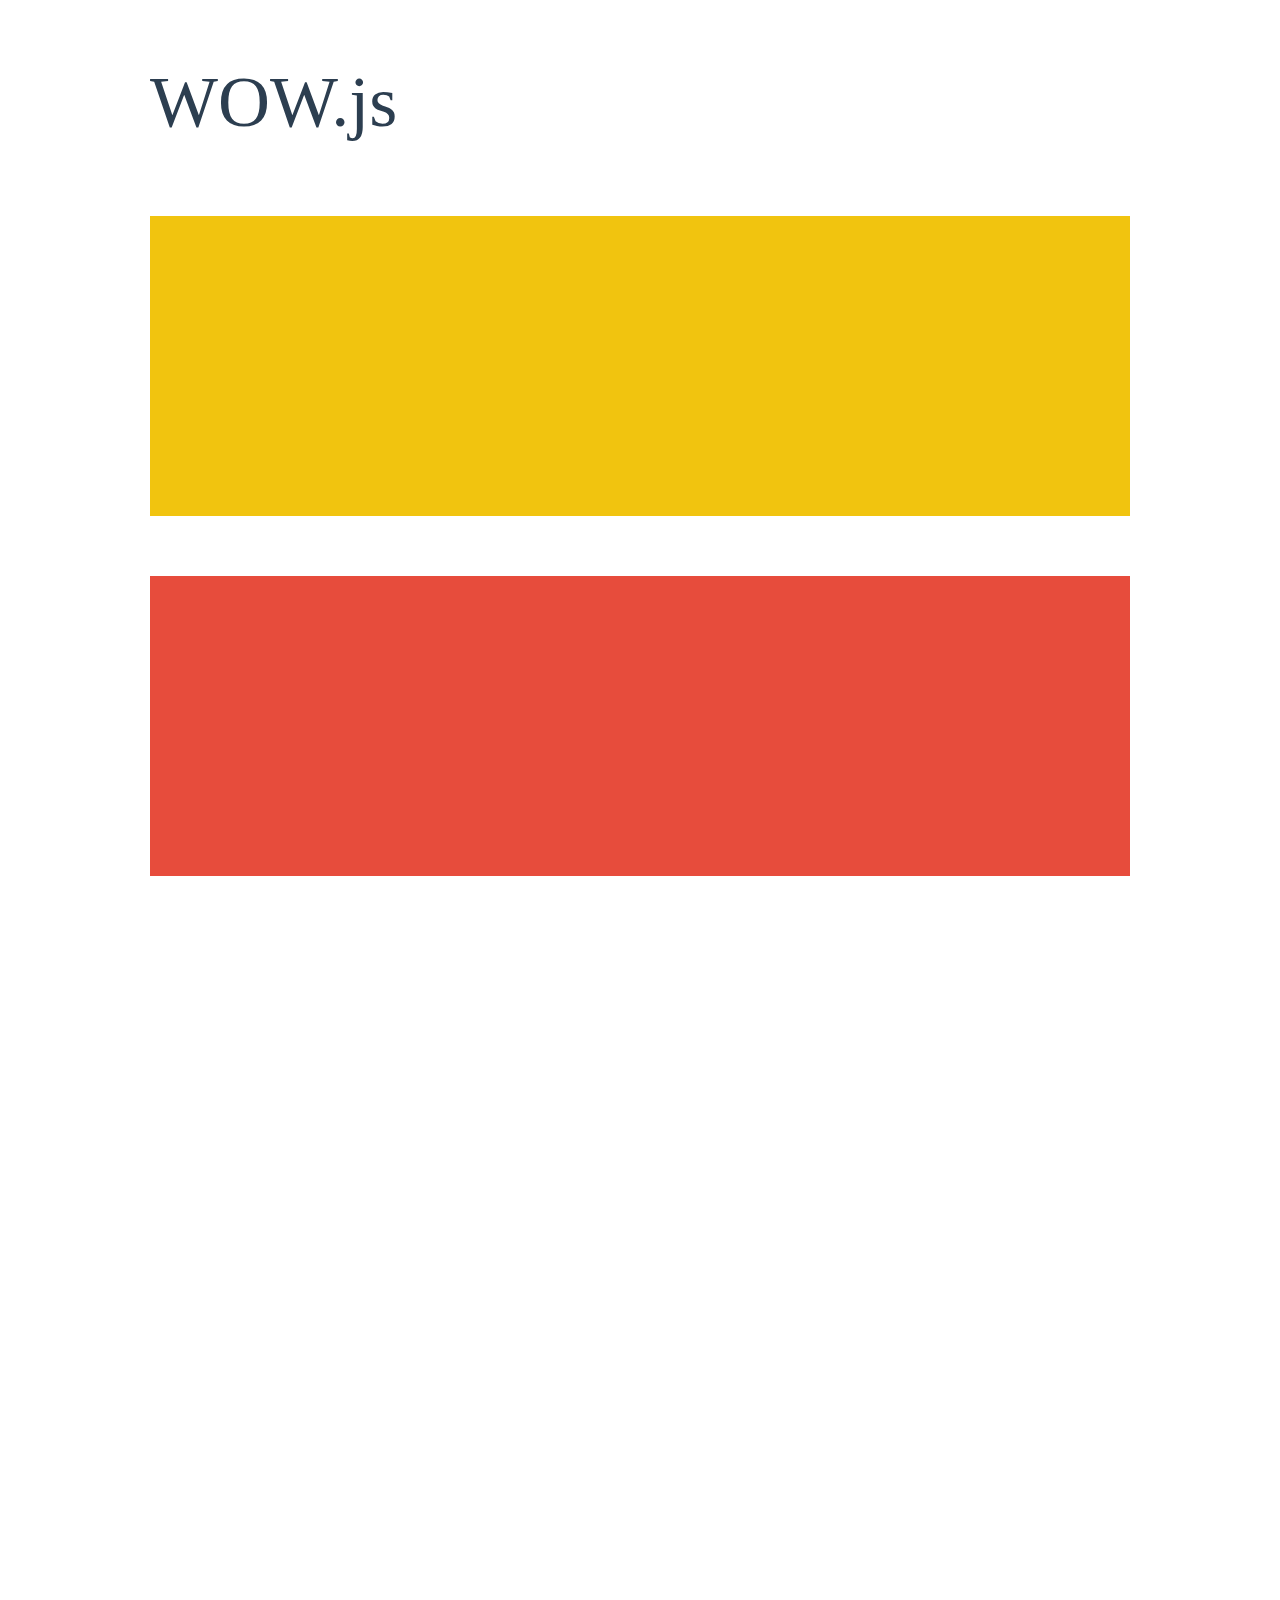
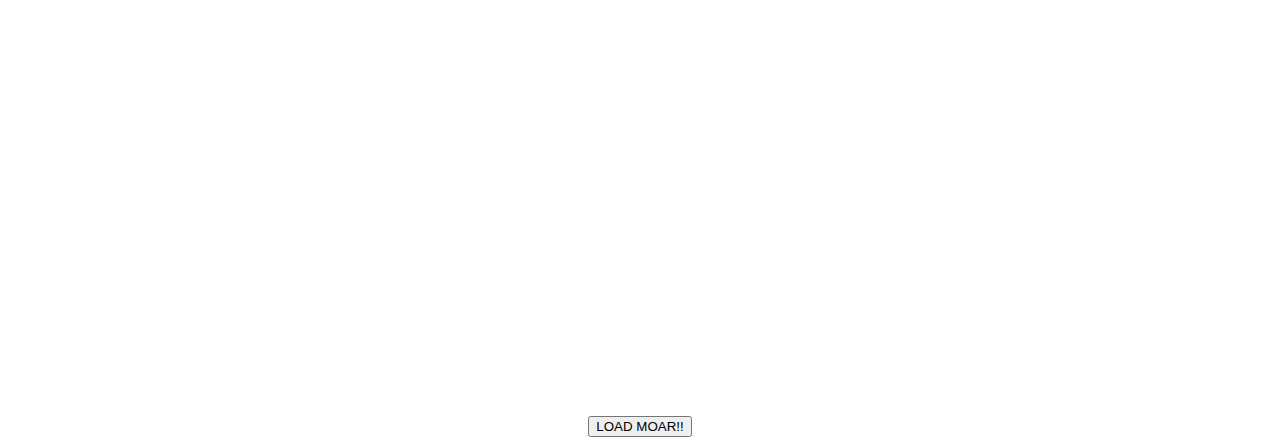
<file: assets/front/plugins/wow/demo.html>
<!doctype html>

<html lang="en">
<head>
  <meta charset="utf-8">
  <title>WOW</title>
  <link rel="stylesheet" href="css/libs/animate.css">
  <link rel="stylesheet" href="css/site.css">
  <style>
    .wow:first-child {
      visibility: hidden;
    }
  </style>
  <!--[if IE]>
    <script src="http://html5shiv.googlecode.com/svn/trunk/html5.js"></script>
  <![endif]-->
</head>

<body>
  <div id="container">
    <header>
      <h1>WOW.js</h1>
    </header>
    <div id="main">
      <section class="wow fadeInDown" style="background-color: #f1c40f;"></section>
      <section class="wow pulse" style="background-color: #e74c3c;" data-wow-iteration="infinite" data-wow-duration="1500ms"></section>
      <section class="section--purple wow slideInRight" data-wow-delay="2s"></section>
      <section class="section--blue wow bounceInLeft" data-wow-offset="300"></section>
      <section class="section--green wow slideInLeft" data-wow-duration="4s"></section>
      <button id="moar">LOAD MOAR!!</button>
    </div>
  </div>
  <script src="dist/wow.js"></script>
  <script>
    wow = new WOW(
      {
        animateClass: 'animated',
        offset:       100,
        callback:     function(box) {
          console.log("WOW: animating <" + box.tagName.toLowerCase() + ">")
        }
      }
    );
    wow.init();
    document.getElementById('moar').onclick = function() {
      var section = document.createElement('section');
      section.className = 'section--purple wow fadeInDown';
      this.parentNode.insertBefore(section, this);
    };
  </script>
</body>
</html>
</file>
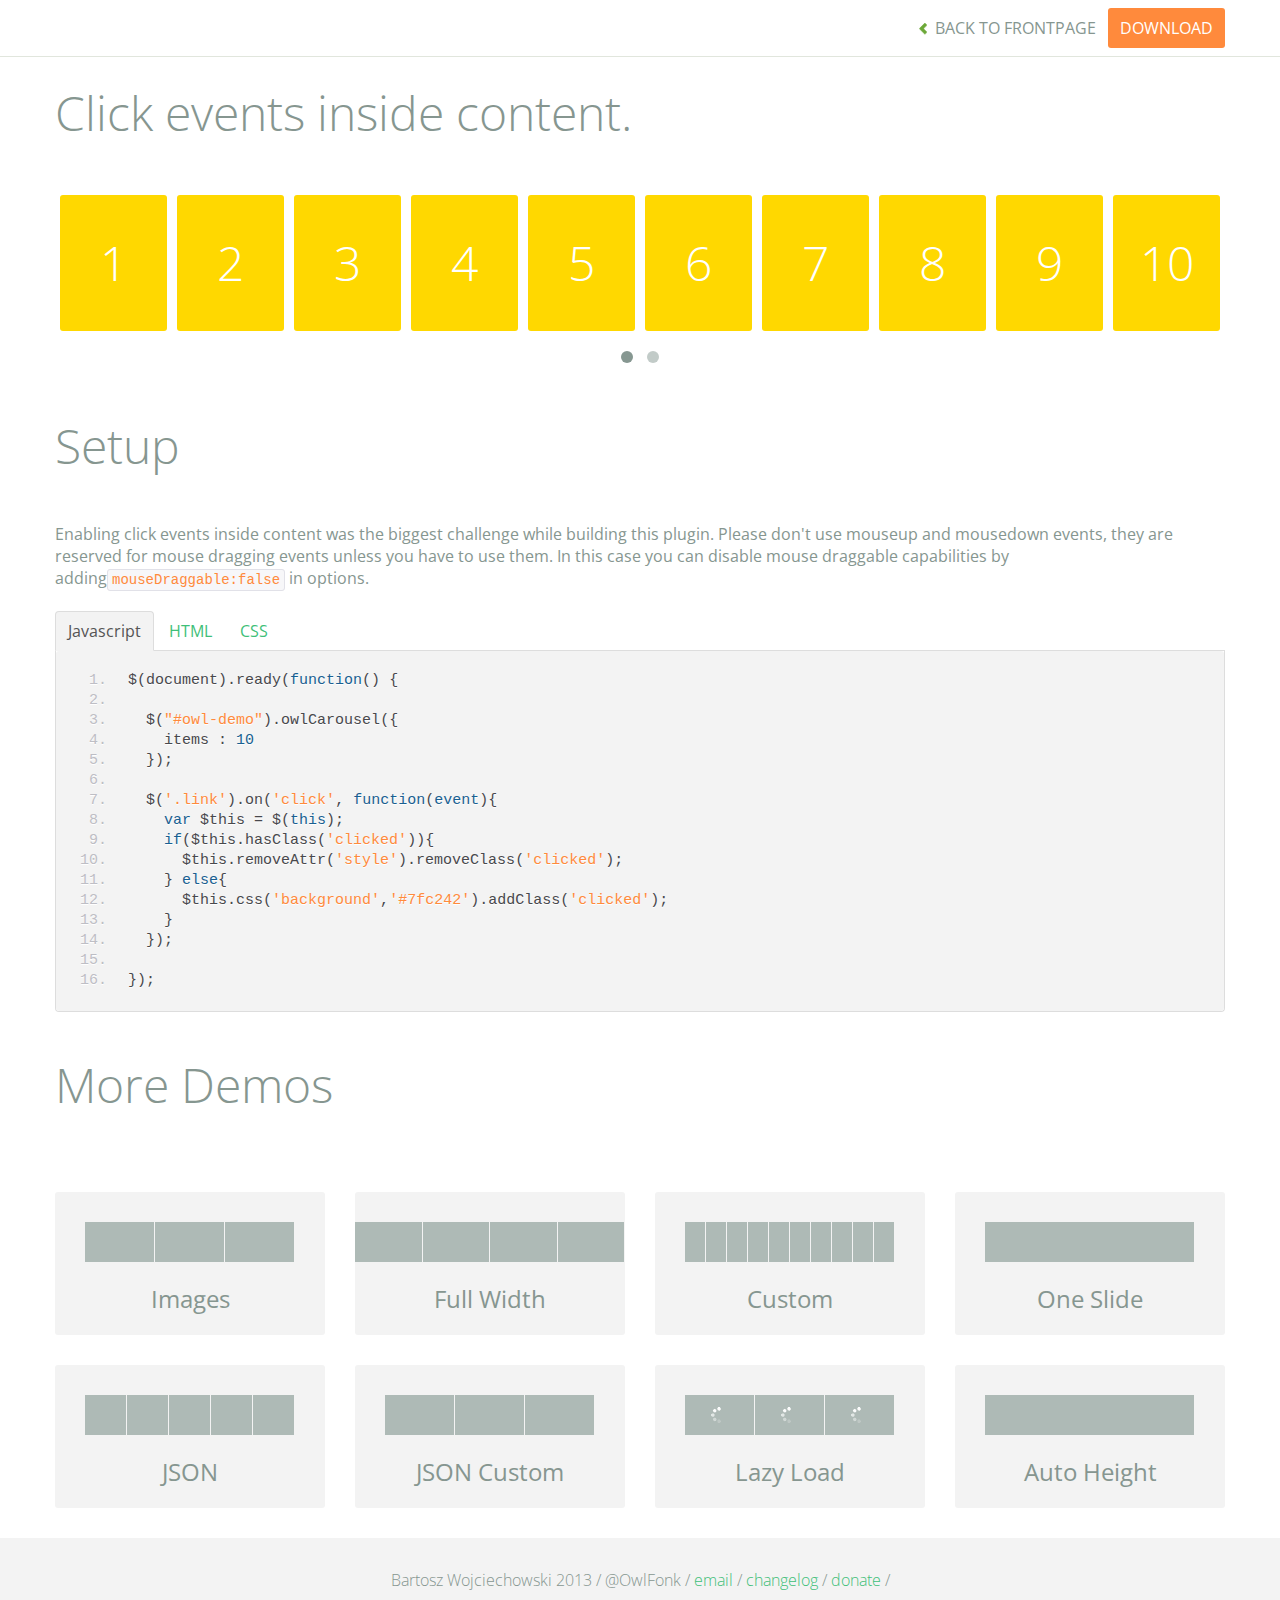
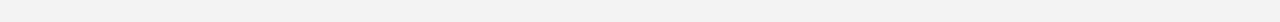
<file: assets/front/plugins/owl-carousel/demos/click.html>
<!DOCTYPE html>
<html lang="en">
  <head>
    <meta charset="utf-8">
    <title>Owl Carousel - Click Event</title>
    <meta name="viewport" content="width=device-width, initial-scale=1.0">
    <meta name="description" content="jQuery Responsive Carousel - Owl Carusel">
    <meta name="author" content="Bartosz Wojciechowski">

    <link href='http://fonts.googleapis.com/css?family=Open+Sans:400italic,400,300,600,700' rel='stylesheet' type='text/css'>
    <link href="../assets/css/bootstrapTheme.css" rel="stylesheet">
    <link href="../assets/css/custom.css" rel="stylesheet">

    <!-- Owl Carousel Assets -->
    <link href="../owl-carousel/owl.carousel.css" rel="stylesheet">
    <link href="../owl-carousel/owl.theme.css" rel="stylesheet">

    <link href="../assets/js/google-code-prettify/prettify.css" rel="stylesheet">

    <!-- Le fav and touch icons -->
    <link rel="apple-touch-icon-precomposed" sizes="144x144" href="../assets/ico/apple-touch-icon-144-precomposed.png">
    <link rel="apple-touch-icon-precomposed" sizes="114x114" href="../assets/ico/apple-touch-icon-114-precomposed.png">
      <link rel="apple-touch-icon-precomposed" sizes="72x72" href="../assets/ico/apple-touch-icon-72-precomposed.png">
                    <link rel="apple-touch-icon-precomposed" href="../assets/ico/apple-touch-icon-57-precomposed.png">
                                   <link rel="shortcut icon" href="../assets/ico/favicon.png">
  </head>
  <body>

      <div id="top-nav" class="navbar navbar-fixed-top">
        <div class="navbar-inner">
          <div class="container">
            <button type="button" class="btn btn-navbar" data-toggle="collapse" data-target=".nav-collapse">
            <span class="icon-bar"></span>
            <span class="icon-bar"></span>
            <span class="icon-bar"></span>
          </button>
            <div class="nav-collapse collapse">
            <ul class="nav pull-right">
              <li><a href="../index.html"><i class="icon-chevron-left"></i> Back to Frontpage</a></li>
              <li><a href="../owl.carousel.zip" class="download download-on" data-spy="affix" data-offset-top="450">Download</a></li>
            </ul>
            <ul class="nav pull-left">
              
            </ul>
            </div>
          </div>
        </div>
      </div>
   
    <div id="title">
      <div class="container">
        <div class="row">
          <div class="span12">
            <h1>Click events inside content.</h1>
          </div>
        </div>
      </div>
    </div>

      <div id="demo">
        <div class="container">
          <div class="row">
            <div class="span12">

              <div id="owl-demo" class="owl-carousel">
                
                <a class="item link"><h1>1</h1></a>
                <a class="item link"><h1>2</h1></a>
                <a class="item link"><h1>3</h1></a>
                <a class="item link"><h1>4</h1></a>
                <a class="item link"><h1>5</h1></a>
                <a class="item link"><h1>6</h1></a>
                <a class="item link"><h1>7</h1></a>
                <a class="item link"><h1>8</h1></a>
                <a class="item link"><h1>9</h1></a>
                <a class="item link"><h1>10</h1></a>
                <a class="item link"><h1>11</h1></a>
                <a class="item link"><h1>12</h1></a>
                <a class="item link"><h1>13</h1></a>
                <a class="item link"><h1>14</h1></a>
                <a class="item link"><h1>15</h1></a>
                <a class="item link"><h1>16</h1></a>

              </div>
            </div>
          </div>
        </div>

    </div>

    <div id="example-info">
      <div class="container">
        <div class="row">
          <div class="span12">
            <h1>Setup</h1>
            <p>Enabling click events inside content was the biggest challenge while building this plugin. Please don't use mouseup and mousedown events, they are reserved for mouse dragging events unless you have to use them. In this case you can disable mouse draggable capabilities by adding<code>mouseDraggable:false</code> in options.
            </p>
            <ul class="nav nav-tabs" id="myTab">
              <li class="active"><a href="#javascript">Javascript</a></li>
              <li><a href="#HTML">HTML</a></li>
              <li><a href="#CSS">CSS</a></li>
            </ul>
             
            <div class="tab-content">

              <div class="tab-pane active" id="javascript">
<pre class="pre-show prettyprint linenums">
$(document).ready(function() {

  $("#owl-demo").owlCarousel({
    items : 10
  });

  $('.link').on('click', function(event){
    var $this = $(this);
    if($this.hasClass('clicked')){
      $this.removeAttr('style').removeClass('clicked');
    } else{
      $this.css('background','#7fc242').addClass('clicked');
    }
  });

})&#59;
</pre>

              </div>

              <div class="tab-pane" id="HTML">
<pre class="pre-show prettyprint linenums">
&lt;div id="owl-demo" class="owl-carousel"&gt;
  &lt;a class="item link"&gt;&lt;h1&gt;1&lt;/h1&gt;&lt;/a&gt;
  &lt;a class="item link"&gt;&lt;h1&gt;2&lt;/h1&gt;&lt;/a&gt;
  &lt;a class="item link"&gt;&lt;h1&gt;3&lt;/h1&gt;&lt;/a&gt;
  &lt;a class="item link"&gt;&lt;h1&gt;4&lt;/h1&gt;&lt;/a&gt;
  &lt;a class="item link"&gt;&lt;h1&gt;5&lt;/h1&gt;&lt;/a&gt;
  &lt;a class="item link"&gt;&lt;h1&gt;6&lt;/h1&gt;&lt;/a&gt;
  &lt;a class="item link"&gt;&lt;h1&gt;7&lt;/h1&gt;&lt;/a&gt;
  &lt;a class="item link"&gt;&lt;h1&gt;8&lt;/h1&gt;&lt;/a&gt;
  &lt;a class="item link"&gt;&lt;h1&gt;9&lt;/h1&gt;&lt;/a&gt;
  &lt;a class="item link"&gt;&lt;h1&gt;10&lt;/h1&gt;&lt;/a&gt;
  &lt;a class="item link"&gt;&lt;h1&gt;11&lt;/h1&gt;&lt;/a&gt;
  &lt;a class="item link"&gt;&lt;h1&gt;12&lt;/h1&gt;&lt;/a&gt;
  &lt;a class="item link"&gt;&lt;h1&gt;13&lt;/h1&gt;&lt;/a&gt;
  &lt;a class="item link"&gt;&lt;h1&gt;14&lt;/h1&gt;&lt;/a&gt;
  &lt;a class="item link"&gt;&lt;h1&gt;15&lt;/h1&gt;&lt;/a&gt;
  &lt;a class="item link"&gt;&lt;h1&gt;16&lt;/h1&gt;&lt;/a&gt;
&lt;/div&gt;
</pre>
              </div>

              <div class="tab-pane" id="CSS">
<pre class="pre-show prettyprint linenums">
#owl-demo .item{
  display: block;
  cursor: pointer;
  background: #ffd800;
  padding: 30px 0px;
  margin: 5px;
  color: #FFF;
  -webkit-border-radius: 3px;
  -moz-border-radius: 3px;
  border-radius: 3px;
  text-align: center;
  -webkit-tap-highlight-color: rgba(255, 255, 255, 0); 
}
#owl-demo .item:hover{
  background: #F2CD00;
}
</pre>
              </div>
            </div><!--End Tab Content-->

          </div>
        </div>
      </div>
    </div>

    <div id="more">
      <div class="container">

        <div class="row">
          <div class="span12">
            <h1>More Demos</h1>
          </div>
        </div>

        <div class="row demos-row">
          <div class="span3">
            <a href="images.html" class="demo-box">
              <div class="demo-wrapper demo-images clearfix">
                <div class="demo-slide"><div class="bg"></div></div>
                <div class="demo-slide"><div class="bg"></div></div>
                <div class="demo-slide"><div class="bg"></div></div>
              </div>
              <h3>Images</h3>
            </a>
          </div>

          <div class="span3">
            <a href="full.html" class="demo-box">
              <div class="demo-wrapper demo-full clearfix">
                <div class="demo-slide"><div class="bg"></div></div>
                <div class="demo-slide"><div class="bg"></div></div>
                <div class="demo-slide"><div class="bg"></div></div>
                <div class="demo-slide"><div class="bg"></div></div>
              </div>
              <h3>Full Width</h3>
            </a>
          </div>

          <div class="span3">
            <a href="custom.html" class="demo-box">
              <div class="demo-wrapper demo-custom clearfix">
                <div class="demo-slide"><div class="bg"></div></div>
                <div class="demo-slide"><div class="bg"></div></div>
                <div class="demo-slide"><div class="bg"></div></div>
                <div class="demo-slide"><div class="bg"></div></div>
                <div class="demo-slide"><div class="bg"></div></div>
                <div class="demo-slide"><div class="bg"></div></div>
                <div class="demo-slide"><div class="bg"></div></div>
                <div class="demo-slide"><div class="bg"></div></div>
                <div class="demo-slide"><div class="bg"></div></div>
                <div class="demo-slide"><div class="bg"></div></div>
              </div>
              <h3>Custom</h3>
            </a>
          </div>

          <div class="span3">
            <a href="one.html" class="demo-box">
              <div class="demo-wrapper demo-one clearfix">
                <div class="demo-slide"><div class="bg"></div></div>
              </div>
              <h3>One Slide</h3>
            </a>
          </div>

        </div>
        <div class="row demos-row">
          <div class="span3">
            <a href="json.html" class="demo-box">
              <div class="demo-wrapper demo-Json clearfix">
                <div class="demo-slide"><div class="bg"></div></div>
                <div class="demo-slide"><div class="bg"></div></div>
                <div class="demo-slide"><div class="bg"></div></div>
                <div class="demo-slide"><div class="bg"></div></div>
                <div class="demo-slide"><div class="bg"></div></div>
              </div>
              <h3>JSON</h3>
            </a>
          </div>

          <div class="span3">
            <a href="customJson.html" class="demo-box">
              <div class="demo-wrapper demo-Json-custom clearfix">
                <div class="demo-slide"><div class="bg"></div></div>
                <div class="demo-slide"><div class="bg"></div></div>
                <div class="demo-slide"><div class="bg"></div></div>
              </div>
              <h3>JSON Custom</h3>
            </a>
          </div>

          <div class="span3">
            <a href="lazyLoad.html" class="demo-box">
              <div class="demo-wrapper demo-lazy clearfix">
                <div class="demo-slide"><div class="bg"></div></div>
                <div class="demo-slide"><div class="bg"></div></div>
                <div class="demo-slide"><div class="bg"></div></div>
              </div>
              <h3>Lazy Load</h3>
            </a>
          </div>

          <div class="span3">
            <a href="autoHeight.html" class="demo-box">
              <div class="demo-wrapper demo-height clearfix">
                <div class="demo-slide"><div class="bg"></div></div>
              </div>
              <h3>Auto Height</h3>
            </a>
          </div>

        </div>
      </div>
    </div>
 
    <div id="footer">
      <div class="container">
        <div class="row">
          <div class="span12">
            <h5>Bartosz Wojciechowski 2013 / @OwlFonk / 
            <a href="mailto:owl@owlgraphic.com?subject=Hey Owl!">email</a> / 
            <a href="../changelog.html">changelog</a> /
            <a href="https://www.paypal.com/cgi-bin/webscr?cmd=_s-xclick&hosted_button_id=EFSGXZS7V2U9N">donate</a> / 
            <a href="https://twitter.com/share" class="twitter-share-button" data-url="http://owlgraphic.com/owlcarousel/" data-text="Awesome jQuery Owl Carousel Responsive Plugin" data-via="OwlFonk" data-count="none" data-hashtags="owlcarousel"></a>
            <script>
            var owldomain = window.location.hostname.indexOf("owlgraphic");
            if(owldomain !== -1){
              !function(d,s,id){var js,fjs=d.getElementsByTagName(s)[0],p=/^http:/.test(d.location)?'http':'https';if(!d.getElementById(id)){js=d.createElement(s);js.id=id;js.src=p+'://platform.twitter.com/widgets.js';fjs.parentNode.insertBefore(js,fjs);}}(document, 'script', 'twitter-wjs');
            }
            </script>
            </h5>
          </div>
        </div>
      </div>
    </div>


    <script src="../assets/js/jquery-1.9.1.min.js"></script> 
    <script src="../owl-carousel/owl.carousel.js"></script>


    <!-- Demo -->

    <style>
    #owl-demo .item{
        display: block;
        cursor: pointer;
        background: #ffd800;
        padding: 30px 0px;
        margin: 5px;
        color: #FFF;
        -webkit-border-radius: 3px;
        -moz-border-radius: 3px;
        border-radius: 3px;
        text-align: center;
        -webkit-tap-highlight-color: rgba(255, 255, 255, 0); 
    }
    #owl-demo .item:hover{
      background: #F2CD00;
    }
    </style>


    <script>
    $(document).ready(function() {

      $("#owl-demo").owlCarousel({
        items : 10
      });

      $('.link').on('click', function(event){
        var $this = $(this);
        if($this.hasClass('clicked')){
          $this.removeAttr('style').removeClass('clicked');
        } else{
          $this.css('background','#7fc242').addClass('clicked');
        }
      });


    });
    </script>


    <script src="../assets/js/bootstrap-collapse.js"></script>
    <script src="../assets/js/bootstrap-transition.js"></script>
    <script src="../assets/js/bootstrap-tab.js"></script>

    <script src="../assets/js/google-code-prettify/prettify.js"></script>
	  <script src="../assets/js/application.js"></script>

  </body>
</html>
</file>
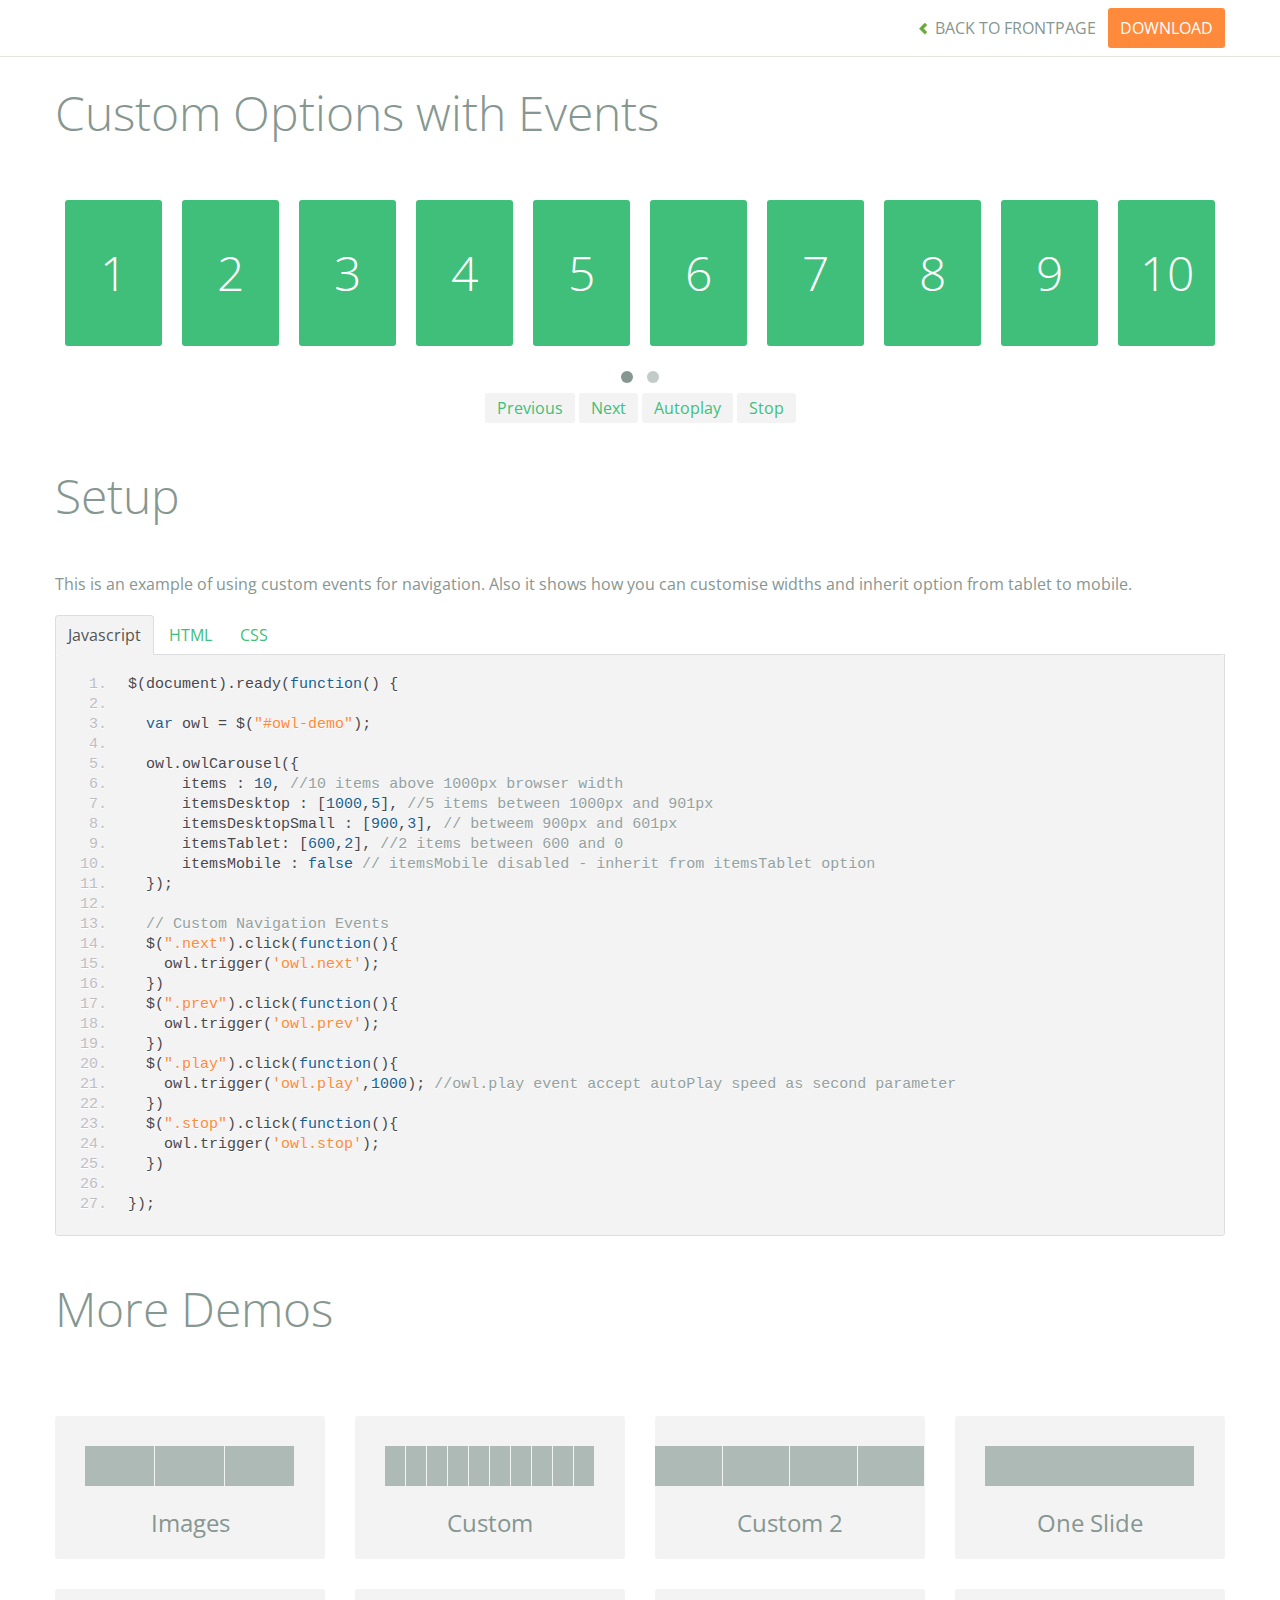
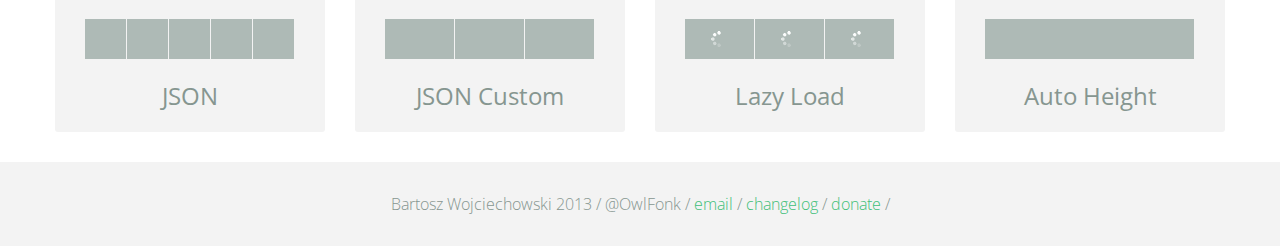
<file: assets/front/plugins/owl-carousel/demos/custom.html>
<!DOCTYPE html>
<html lang="en">
  <head>
    <meta charset="utf-8">
    <title>Owl Carousel - Custom</title>
    <meta name="viewport" content="width=device-width, initial-scale=1.0">
    <meta name="description" content="jQuery Responsive Carousel - Owl Carusel">
    <meta name="author" content="Bartosz Wojciechowski">

    <link href='http://fonts.googleapis.com/css?family=Open+Sans:400italic,400,300,600,700' rel='stylesheet' type='text/css'>
    <link href="../assets/css/bootstrapTheme.css" rel="stylesheet">
    <link href="../assets/css/custom.css" rel="stylesheet">

    <!-- Owl Carousel Assets -->
    <link href="../owl-carousel/owl.carousel.css" rel="stylesheet">
    <link href="../owl-carousel/owl.theme.css" rel="stylesheet">

    <link href="../assets/js/google-code-prettify/prettify.css" rel="stylesheet">

    <!-- Le fav and touch icons -->
    <link rel="apple-touch-icon-precomposed" sizes="144x144" href="../assets/ico/apple-touch-icon-144-precomposed.png">
    <link rel="apple-touch-icon-precomposed" sizes="114x114" href="../assets/ico/apple-touch-icon-114-precomposed.png">
      <link rel="apple-touch-icon-precomposed" sizes="72x72" href="../assets/ico/apple-touch-icon-72-precomposed.png">
                    <link rel="apple-touch-icon-precomposed" href="../assets/ico/apple-touch-icon-57-precomposed.png">
                                   <link rel="shortcut icon" href="../assets/ico/favicon.png">
  </head>
  <body>

      <div id="top-nav" class="navbar navbar-fixed-top">
        <div class="navbar-inner">
          <div class="container">
            <button type="button" class="btn btn-navbar" data-toggle="collapse" data-target=".nav-collapse">
            <span class="icon-bar"></span>
            <span class="icon-bar"></span>
            <span class="icon-bar"></span>
          </button>
            <div class="nav-collapse collapse">
            <ul class="nav pull-right">
              <li><a href="../index.html"><i class="icon-chevron-left"></i> Back to Frontpage</a></li>
              <li><a href="../owl.carousel.zip" class="download download-on" data-spy="affix" data-offset-top="450">Download</a></li>
            </ul>
            <ul class="nav pull-left">
              
            </ul>
            </div>
          </div>
        </div>
      </div>
   
    <div id="title">
      <div class="container">
        <div class="row">
          <div class="span12">
            <h1>Custom Options with Events</h1>
          </div>
        </div>
      </div>
    </div>

      <div id="demo">
        <div class="container">
          <div class="row">
            <div class="span12">

              <div id="owl-demo" class="owl-carousel">
                
                <div class="item"><h1>1</h1></div>
                <div class="item"><h1>2</h1></div>
                <div class="item"><h1>3</h1></div>
                <div class="item"><h1>4</h1></div>
                <div class="item"><h1>5</h1></div>
                <div class="item"><h1>6</h1></div>
                <div class="item"><h1>7</h1></div>
                <div class="item"><h1>8</h1></div>
                <div class="item"><h1>9</h1></div>
                <div class="item"><h1>10</h1></div>
                <div class="item"><h1>11</h1></div>
                <div class="item"><h1>12</h1></div>
                <div class="item"><h1>13</h1></div>
                <div class="item"><h1>14</h1></div>
                <div class="item"><h1>15</h1></div>
                <div class="item"><h1>16</h1></div>

              </div>
              <div class="customNavigation">
                <a class="btn prev">Previous</a>
                <a class="btn next">Next</a>
                <a class="btn play">Autoplay</a>
                <a class="btn stop">Stop</a>
              </div>

            </div>
          </div>
        </div>

    </div>

    <div id="example-info">
      <div class="container">
        <div class="row">
          <div class="span12">
            <h1>Setup</h1>
            <p>This is an example of using custom events for navigation. Also it shows how you can customise widths and inherit option from tablet to mobile.
            </p>
            <ul class="nav nav-tabs" id="myTab">
              <li class="active"><a href="#javascript">Javascript</a></li>
              <li><a href="#HTML">HTML</a></li>
              <li><a href="#CSS">CSS</a></li>
            </ul>
             
            <div class="tab-content">

              <div class="tab-pane active" id="javascript">
<pre class="pre-show prettyprint linenums">
$(document).ready(function() {

  var owl = &#36;("#owl-demo")&#59;

  owl.owlCarousel({
      items : 10, //10 items above 1000px browser width
      itemsDesktop : [1000,5], //5 items between 1000px and 901px
      itemsDesktopSmall : [900,3], // betweem 900px and 601px
      itemsTablet: [600,2], //2 items between 600 and 0
      itemsMobile : false // itemsMobile disabled - inherit from itemsTablet option
  })&#59;

  // Custom Navigation Events
  $(".next").click(function(){
    owl.trigger('owl.next')&#59;
  })
  $(".prev").click(function(){
    owl.trigger('owl.prev')&#59;
  })
  $(".play").click(function(){
    owl.trigger('owl.play',1000)&#59; //owl.play event accept autoPlay speed as second parameter
  })
  $(".stop").click(function(){
    owl.trigger('owl.stop')&#59;
  })

})&#59;
</pre>

              </div>

              <div class="tab-pane" id="HTML">
<pre class="pre-show prettyprint linenums">
&lt;div id="owl-demo" class="owl-carousel owl-theme"&gt;
  &lt;div class="item"&gt;&lt;h1&gt;1&lt;/h1&gt;&lt;/div&gt;
  &lt;div class="item"&gt;&lt;h1&gt;2&lt;/h1&gt;&lt;/div&gt;
  &lt;div class="item"&gt;&lt;h1&gt;3&lt;/h1&gt;&lt;/div&gt;
  &lt;div class="item"&gt;&lt;h1&gt;4&lt;/h1&gt;&lt;/div&gt;
  &lt;div class="item"&gt;&lt;h1&gt;5&lt;/h1&gt;&lt;/div&gt;
  &lt;div class="item"&gt;&lt;h1&gt;6&lt;/h1&gt;&lt;/div&gt;
  &lt;div class="item"&gt;&lt;h1&gt;7&lt;/h1&gt;&lt;/div&gt;
  &lt;div class="item"&gt;&lt;h1&gt;8&lt;/h1&gt;&lt;/div&gt;
  &lt;div class="item"&gt;&lt;h1&gt;9&lt;/h1&gt;&lt;/div&gt;
  &lt;div class="item"&gt;&lt;h1&gt;10&lt;/h1&gt;&lt;/div&gt;
  &lt;div class="item"&gt;&lt;h1&gt;11&lt;/h1&gt;&lt;/div&gt;
  &lt;div class="item"&gt;&lt;h1&gt;12&lt;/h1&gt;&lt;/div&gt;
  &lt;div class="item"&gt;&lt;h1&gt;13&lt;/h1&gt;&lt;/div&gt;
  &lt;div class="item"&gt;&lt;h1&gt;14&lt;/h1&gt;&lt;/div&gt;
  &lt;div class="item"&gt;&lt;h1&gt;15&lt;/h1&gt;&lt;/div&gt;
  &lt;div class="item"&gt;&lt;h1&gt;16&lt;/h1&gt;&lt;/div&gt;
&lt;/div&gt;

&lt;div class="customNavigation"&gt;
  &lt;a class="btn prev"&gt;Previous&lt;/a&gt;
  &lt;a class="btn next"&gt;Next&lt;/a&gt;
  &lt;a class="btn play"&gt;Autoplay&lt;/a&gt;
  &lt;a class="btn stop"&gt;Stop&lt;/a&gt;
&lt;/div&gt;
</pre>
              </div>

              <div class="tab-pane" id="CSS">
<pre class="pre-show prettyprint linenums">
#owl-demo .item{
  background: #3fbf79;
  padding: 30px 0px;
  margin: 10px;
  color: #FFF;
  -webkit-border-radius: 3px;
  -moz-border-radius: 3px;
  border-radius: 3px;
  text-align: center;
}
.customNavigation{
  text-align: center;
}
//use styles below to disable ugly selection
.customNavigation a{
  -webkit-user-select: none;
  -khtml-user-select: none;
  -moz-user-select: none;
  -ms-user-select: none;
  user-select: none;
  -webkit-tap-highlight-color: rgba(0, 0, 0, 0);
}

</pre>
              </div>
            </div><!--End Tab Content-->

          </div>
        </div>
      </div>
    </div>

    <div id="more">
      <div class="container">

        <div class="row">
          <div class="span12">
            <h1>More Demos</h1>
          </div>
        </div>

        <div class="row demos-row">
          <div class="span3">
            <a href="images.html" class="demo-box">
              <div class="demo-wrapper demo-images clearfix">
                <div class="demo-slide"><div class="bg"></div></div>
                <div class="demo-slide"><div class="bg"></div></div>
                <div class="demo-slide"><div class="bg"></div></div>
              </div>
              <h3>Images</h3>
            </a>
          </div>

          <div class="span3">
            <a href="custom.html" class="demo-box">
              <div class="demo-wrapper demo-custom clearfix">
                <div class="demo-slide"><div class="bg"></div></div>
                <div class="demo-slide"><div class="bg"></div></div>
                <div class="demo-slide"><div class="bg"></div></div>
                <div class="demo-slide"><div class="bg"></div></div>
                <div class="demo-slide"><div class="bg"></div></div>
                <div class="demo-slide"><div class="bg"></div></div>
                <div class="demo-slide"><div class="bg"></div></div>
                <div class="demo-slide"><div class="bg"></div></div>
                <div class="demo-slide"><div class="bg"></div></div>
                <div class="demo-slide"><div class="bg"></div></div>
              </div>
              <h3>Custom</h3>
            </a>
          </div>

          <div class="span3">
            <a href="itemsCustom.html" class="demo-box">
              <div class="demo-wrapper demo-full clearfix">
                <div class="demo-slide"><div class="bg"></div></div>
                <div class="demo-slide"><div class="bg"></div></div>
                <div class="demo-slide"><div class="bg"></div></div>
                <div class="demo-slide"><div class="bg"></div></div>
              </div>
              <h3>Custom 2</h3>
            </a>
          </div>

          <div class="span3">
            <a href="one.html" class="demo-box">
              <div class="demo-wrapper demo-one clearfix">
                <div class="demo-slide"><div class="bg"></div></div>
              </div>
              <h3>One Slide</h3>
            </a>
          </div>

        </div>
        <div class="row demos-row">
          <div class="span3">
            <a href="json.html" class="demo-box">
              <div class="demo-wrapper demo-Json clearfix">
                <div class="demo-slide"><div class="bg"></div></div>
                <div class="demo-slide"><div class="bg"></div></div>
                <div class="demo-slide"><div class="bg"></div></div>
                <div class="demo-slide"><div class="bg"></div></div>
                <div class="demo-slide"><div class="bg"></div></div>
              </div>
              <h3>JSON</h3>
            </a>
          </div>

          <div class="span3">
            <a href="customJson.html" class="demo-box">
              <div class="demo-wrapper demo-Json-custom clearfix">
                <div class="demo-slide"><div class="bg"></div></div>
                <div class="demo-slide"><div class="bg"></div></div>
                <div class="demo-slide"><div class="bg"></div></div>
              </div>
              <h3>JSON Custom</h3>
            </a>
          </div>

          <div class="span3">
            <a href="lazyLoad.html" class="demo-box">
              <div class="demo-wrapper demo-lazy clearfix">
                <div class="demo-slide"><div class="bg"></div></div>
                <div class="demo-slide"><div class="bg"></div></div>
                <div class="demo-slide"><div class="bg"></div></div>
              </div>
              <h3>Lazy Load</h3>
            </a>
          </div>

          <div class="span3">
            <a href="autoHeight.html" class="demo-box">
              <div class="demo-wrapper demo-height clearfix">
                <div class="demo-slide"><div class="bg"></div></div>
              </div>
              <h3>Auto Height</h3>
            </a>
          </div>

        </div>
      </div>
    </div>


 
    <div id="footer">
      <div class="container">
        <div class="row">
          <div class="span12">
            <h5>Bartosz Wojciechowski 2013 / @OwlFonk / 
            <a href="mailto:owl@owlgraphic.com?subject=Hey Owl!">email</a> / 
            <a href="../changelog.html">changelog</a> /
            <a href="https://www.paypal.com/cgi-bin/webscr?cmd=_s-xclick&hosted_button_id=EFSGXZS7V2U9N">donate</a> / 
            <a href="https://twitter.com/share" class="twitter-share-button" data-url="http://owlgraphic.com/owlcarousel/" data-text="Awesome jQuery Owl Carousel Responsive Plugin" data-via="OwlFonk" data-count="none" data-hashtags="owlcarousel"></a>
            <script>
            var owldomain = window.location.hostname.indexOf("owlgraphic");
            if(owldomain !== -1){
              !function(d,s,id){var js,fjs=d.getElementsByTagName(s)[0],p=/^http:/.test(d.location)?'http':'https';if(!d.getElementById(id)){js=d.createElement(s);js.id=id;js.src=p+'://platform.twitter.com/widgets.js';fjs.parentNode.insertBefore(js,fjs);}}(document, 'script', 'twitter-wjs');
            }
            </script>
            </h5>
          </div>
        </div>
      </div>
    </div>


    <script src="../assets/js/jquery-1.9.1.min.js"></script> 
    <script src="../owl-carousel/owl.carousel.js"></script>


    <!-- Demo -->

    <style>
    #owl-demo .item{
        background: #3fbf79;
        padding: 30px 0px;
        margin: 10px;
        color: #FFF;
        -webkit-border-radius: 3px;
        -moz-border-radius: 3px;
        border-radius: 3px;
        text-align: center;
    }
    .customNavigation{
      text-align: center;
    }
    .customNavigation a{
      -webkit-user-select: none;
      -khtml-user-select: none;
      -moz-user-select: none;
      -ms-user-select: none;
      user-select: none;
      -webkit-tap-highlight-color: rgba(0, 0, 0, 0);
    }
    </style>


    <script>
    $(document).ready(function() {

      var owl = $("#owl-demo");

      owl.owlCarousel({

      items : 10, //10 items above 1000px browser width
      itemsDesktop : [1000,5], //5 items between 1000px and 901px
      itemsDesktopSmall : [900,3], // 3 items betweem 900px and 601px
      itemsTablet: [600,2], //2 items between 600 and 0;
      itemsMobile : false // itemsMobile disabled - inherit from itemsTablet option
      
      });

      // Custom Navigation Events
      $(".next").click(function(){
        owl.trigger('owl.next');
      })
      $(".prev").click(function(){
        owl.trigger('owl.prev');
      })
      $(".play").click(function(){
        owl.trigger('owl.play',1000);
      })
      $(".stop").click(function(){
        owl.trigger('owl.stop');
      })


    });
    </script>


    <script src="../assets/js/bootstrap-collapse.js"></script>
    <script src="../assets/js/bootstrap-transition.js"></script>
    <script src="../assets/js/bootstrap-tab.js"></script>

    <script src="../assets/js/google-code-prettify/prettify.js"></script>
    <script src="../assets/js/application.js"></script>

  </body>
</html>
</file>
<file: assets/front/css/main.css>
@import url("https://fonts.googleapis.com/css?family=Raleway");
@import url("https://fonts.googleapis.com/css?family=Kaushan+Script");
.top-header {
  background-position: center;
  background-size: cover;
  background-repeat: no-repeat;
  width: 100%;
  height: 100%;
  position: relative;
  -webkit-filter: grayscale(50%);
  -ms-filter: grayscale(50%);
  filter: grayscale(50%);
  z-index: 999; }
  .top-header .caption {
    background-color: rgba(255, 255, 255, 0.5);
    z-index: -5;
    position: absolute;
    bottom: 0;
    padding: 20px; }

.inner-header {
  background-color: #000000;
  height: 65px;
  position: relative;
  z-index: 999; }

.nav-toggle, nav .nav-toggle-close, .modal-load-cart .cart-toggle-close {
  position: fixed;
  top: 15px;
  left: 15px; }
  .nav-toggle a i, nav .nav-toggle-close a i, .modal-load-cart .cart-toggle-close a i {
    color: #999999; }

.cart-toggle {
  position: fixed;
  top: 15px;
  left: 50px; }
  .cart-toggle a i {
    color: #999999; }

.search-toggle, .search-form .search-toggle-close {
  position: fixed;
  top: 20px;
  right: 20px; }
  .search-toggle a i, .search-form .search-toggle-close a i {
    color: #999999; }

nav ul {
  position: relative;
  width: 100%;
  list-style-type: none;
  padding: 0;
  top: 50%;
  left: 50%;
  -webkit-transform: translate(-50%, -50%);
  -moz-transform: translate(-50%, -50%);
  -ms-transform: translate(-50%, -50%);
  -o-transform: translate(-50%, -50%);
  line-height: 50px; }
  nav ul li {
    display: block;
    text-align: center; }
    nav ul li a {
      color: #999999;
      font-size: 16px; }
  nav ul .brand {
    text-align: center; }
    nav ul .brand img {
      display: initial; }
nav .nav-toggle-close a i {
  color: #999999; }

.search-form {
  height: 80px !important; }
  .search-form input {
    position: absolute;
    padding: 5px;
    top: 20px;
    right: 50px;
    background-color: #222222;
    color: #ffffff; }
  .search-form .search-toggle-close a i {
    color: #999999; }

.modal-load-cart .container {
  position: absolute;
  list-style-type: none;
  padding: 15px;
  top: 50%;
  left: 50%;
  transform: translate(-50%, -50%);
  background-color: #ffffff;
  color: #000000;
  width: 90%;
  max-height: 90%;
  overflow-y: scroll;
  overflow-x: hidden; }
  .modal-load-cart .container a:focus, .modal-load-cart .container a:hover {
    color: #000000; }
.modal-load-cart .cart-toggle-close {
  left: 50px; }
  .modal-load-cart .cart-toggle-close a i {
    color: #999999; }

html, body {
  height: 100%;
  margin: 0;
  padding: 0;
  top: 0;
  left: 0;
  font-family: "Raleway", sans-serif; }

::-webkit-scrollbar {
  width: 5px; }

::-webkit-scrollbar-track {
  -webkit-box-shadow: inset 0 0 6px rgba(0, 0, 0, 0.3);
  -webkit-border-radius: 0;
  -moz-border-radius: 0;
  -ms-border-radius: 0;
  border-radius: 0; }

::-webkit-scrollbar-thumb {
  -webkit-border-radius: 0;
  -moz-border-radius: 0;
  -ms-border-radius: 0;
  border-radius: 0;
  background: #000000; }

::-webkit-scrollbar-thumb:window-inactive {
  background: #000000; }

section {
  padding: 50px 0 50px; }

a {
  color: #999999;
  text-decoration: none;
  -webkit-transition: 0.5s;
  -moz-transition: 0.5s;
  -ms-transition: 0.5s;
  transition: 0.5s; }
  a:focus, a:hover {
    color: #ffffff;
    text-decoration: none; }

.black-themes, footer {
  background-color: #000000;
  color: #ffffff; }

.black-light-themes {
  background-color: #222222;
  color: #ffffff; }

.gray-themes {
  background-color: #999999;
  color: #000000; }

.white-themes {
  background-color: #ffffff;
  color: #000000; }

.red-themes {
  background-color: #ff0000;
  color: #ffffff; }

.pink-themes {
  background-color: #ce0071;
  color: #ffffff; }

.purple-themes {
  background-color: #7f00a5;
  color: #ffffff; }

.blue-themes {
  background-color: #0500b2;
  color: #ffffff; }

.green-themes {
  background-color: #72b500;
  color: #ffffff; }

.yellow-themes {
  background-color: #ffff00;
  color: #ffffff; }

.gold-themes {
  background-color: #ffc700;
  color: #ffffff; }

.preload {
  position: fixed;
  width: 100%;
  height: 100%;
  z-index: 999999;
  background-image: url(../../../images/loader.gif);
  background-repeat: no-repeat;
  background-position: center;
  background-color: #ffffff; }

.inner a {
  -webkit-transition: 0.5s;
  -moz-transition: 0.5s;
  -ms-transition: 0.5s;
  transition: 0.5s; }
  .inner a:focus, .inner a:hover {
    color: #000000; }

.active {
  color: #ffffff; }

.fixed, nav, .search-form, .modal-load-cart {
  position: fixed;
  width: 100%;
  height: 100%;
  top: 0;
  left: 0;
  background-color: #000000;
  display: none;
  z-index: 9999; }

.no-padding, .thumbnail {
  padding: 0; }

.text-center img {
  display: initial; }

.title {
  font-family: "Kaushan Script", cursive; }

section#product .meta ul li a {
  color: #222222;
  font-style: italic;
  -webkit-transition: 0.5s;
  -moz-transition: 0.5s;
  -ms-transition: 0.5s;
  transition: 0.5s; }
  section#product .meta ul li a:focus, section#product .meta ul li a:hover {
    font-style: normal;
    color: #222222; }
section#product .row .col-md-3 {
  z-index: 0; }

.modal-content {
  -webkit-border-radius: 0;
  -moz-border-radius: 0;
  -ms-border-radius: 0;
  border-radius: 0; }

#brands {
  background-color: #eee; }
  #brands .item {
    text-align: center; }
    #brands .item img {
      display: initial;
      width: 150px; }

@media (max-width: 480px) {
  #brands .item {
    text-align: center; }
    #brands .item img {
      display: initial;
      width: 100%; } }
input.form-control {
  -webkit-border-radius: 0;
  -moz-border-radius: 0;
  -ms-border-radius: 0;
  border-radius: 0; }

section#member p {
  color: #000000; }
section#member .table tr {
  color: #000000; }

.nav-pills li a {
  -webkit-border-radius: 0;
  -moz-border-radius: 0;
  -ms-border-radius: 0;
  border-radius: 0;
  background-color: #eee; }
.nav-pills li.active a {
  background-color: #000000; }
  .nav-pills li.active a:focus, .nav-pills li.active a:hover {
    background-color: #000000; }

#paginate {
  width: 100%; }

.easyPaginateNav a {
  margin: 10px; }
  .easyPaginateNav a:focus, .easyPaginateNav a:hover {
    color: #000000; }
.easyPaginateNav .current {
  color: #000000;
  font-weight: bold; }

.btn-flat {
  -webkit-border-radius: 0;
  -moz-border-radius: 0;
  -ms-border-radius: 0;
  border-radius: 0; }

.btn {
  -webkit-transition: 0.5s;
  -moz-transition: 0.5s;
  -ms-transition: 0.5s;
  transition: 0.5s; }

.thumbnail {
  -webkit-border-radius: 0;
  -moz-border-radius: 0;
  -ms-border-radius: 0;
  border-radius: 0;
  text-align: center; }
  .thumbnail .img {
    position: relative;
    background-size: cover;
    background-position: center;
    background-repeat: no-repeat;
    height: 300px;
    overflow: hidden; }
    .thumbnail .img .meta {
      position: absolute;
      width: 150px;
      height: 150px;
      top: -80px;
      right: -80px;
      background-color: rgba(0, 0, 0, 0.8);
      -webkit-transform: rotate(45deg);
      -moz-transform: rotate(45deg);
      -ms-transform: rotate(45deg);
      -o-transform: rotate(45deg); }
      .thumbnail .img .meta p {
        position: absolute;
        bottom: 0px;
        width: 100%; }
  .thumbnail button {
    border: 0; }

footer p {
  padding: 50px 0 50px; }

@media (max-width: 480px) {
  footer .pull-right {
    float: left !important; } }

/*# sourceMappingURL=main.css.map */
</file>
<file: assets/front/plugins/owl-carousel/assets/js/google-code-prettify/prettify.css>
.com { color: #93a1a1; }
.lit { color: #195f91; }
.pun, .opn, .clo { color: #93a1a1; }
.fun { color: #dc322f; }
.str, .atv { color: #ff8a3c; }
.kwd, .prettyprint .tag { color: #195f91; }
.typ, .atn, .dec, .var { color: #3fbf79; }
.pln { color: #48484c; }
.pun{ color:#48484c; }
pre.prettyprint {
  padding: 20px;
  background-color: #f3f3f3;
  border: 0px solid #e1e1e8;
}


/* Specify class=linenums on a pre to get line numbering */
ol.linenums {
  margin: 0 0 0 40px; /* IE indents via margin-left */
}
ol.linenums li {
  padding-left: 12px;
  color: #bebec5;
  line-height: 20px;
  text-shadow: 0 1px 0 #fff;
}
</file>
<file: assets/front/plugins/wow/css/site.css>
h1 {
  font-size:     72px;
  line-height:   1.5;
  color: #2c3e50;
  font-weight:   100;
}

#container {
  width:  980px;
  margin: 0 auto;
}

section {
  height: 300px;
  margin: 60px 0;
}

.section--purple {
  background-color: #9b59b6;
}

.section--blue {
  background-color: #3498db;
}

.section--green {
  background-color: #2ecc71;
}

#main {
  text-align: center;
}

#more {
  margin: 20px auto 48px;
}
</file>
<file: assets/front/plugins/owl-carousel/assets/css/custom.css>
/* Owl Carousel Bootstrap Custom CSS */

/* Header Navigation */
#top-nav{
	border-bottom: 1px solid #e1e6dd;
	background: #FFF;
	-webkit-transform: translateZ(0)

}
#top-nav.navbar{
	margin-bottom: 0px;

}
#top-nav.navbar .nav{
	margin: 8px 0px;
}
	
#top-nav.navbar .nav > li > a {
	padding: 6px 12px;
	margin: 0px;
	text-transform: uppercase;
	font-weight: 400;

	-webkit-transition: background-color 200ms ease;
	-moz-transition: background-color 200ms ease;
	-o-transition: background-color 200ms ease;
	transition: background-color 200ms ease;
}
#top-nav.navbar .nav > li > a.download{
	-webkit-border-radius: 3px;
	-moz-border-radius: 3px;
	border-radius: 3px;
}

#top-nav.navbar .nav > li > a.download-on{
	background-color: #ff8a3c;
	color: #ffffff;
}
#top-nav.navbar .nav > li > a.download-on:hover{
	color: #ffffff;
	background-color: #ff7920;
}
.btn-navbar span.icon-bar{
	margin-top: 0px;
}

/* Header  */

#header{
	background: #f1f1f1;
	padding: 100px 0 100px;
}
#header h1{
	color: #7fc242;
	margin-bottom: 10px;
	margin-top: 40px;
}
#header h3{
	margin-bottom: 30px;
	width: 400px;
}
#header .btn-success {
	padding: 15px 30px;
	margin-bottom: 5px;
}
#header .logo{
	display: block;
	margin-top:60px;
	float: right
}
img.arrow-down{
	margin: 0 auto;
	display: block;
}
h1{
	margin-top: 80px;
}

pre.pre-show{
	margin: 40px 0px;

}
.tab-content pre.pre-show{
	margin: 0px 0px 0px 0px;
}
.nav-tabs{
	margin-top: 20px;
	margin-bottom: 0px;
	
}
.tab-content{
	border-left: 1px solid #ddd;
	border-right: 1px solid #ddd;
	border-bottom: 1px solid #ddd;
	-webkit-border-radius: 0px 0px 4px 4px;
	-moz-border-radius: 0px 0px 4px 4px;
	border-radius: 0px 0px 4px 4px;
	
}
/* Content */
.table th, .table td {
padding: 8px 12px;
}

/* Footer */

#footer{
	padding: 20px 0px;
	background: #f3f3f3;
	text-align: center
}
.twitter-share-button{
	top: 4px;
	position: relative;
}

/* Demo Slides */

#owl-example .item{
	padding: 30px 0px;
	margin: 10px;
	color: #FFF;
	-webkit-border-radius: 3px;
	-moz-border-radius: 3px;
	border-radius: 3px;
	text-align: center;
}
#owl-example .item img{
	width: auto;
	margin: 0 auto;
	display: block;
}
#owl-example .item h3{
	font-size: 28px;
	font-weight: 300;
	margin: 25px 0 0;
}
#owl-example .item h4{
	margin: 5px 0 0;
	font-size: 18px;
}
.item h1{
	margin: inherit;
}

.orange{
	background: #ff8a3c;
}
.darkCyan{
	background: #42bdc2;
}
.forestGreen{
	background: #7fc242;
}
.yellow {
	background: #ffd800;
}
.dodgerBlue {
	background: #388bd1;
}
.skyBlue {
	background: #a1def8;
}
.zombieGreen {
	background: #3fbf79;
}
.violet {
	background: #db6ac5;
}
.yellowLight {
	background: #fee664;
}
.steelGray {
	background: #cad3d0;
}

/* More Demo Box */

#example-info h1,
#more h1{
	margin-top: 40px;
}
.demos-row{
	margin-top: 30px;
	margin-bottom: 30px;
}
.demo-page{
	margin-top: 0px;
	margin-bottom: 100px;
}
.demo-box{
	display: block;
	background: #f3f3f3;
	text-align: center;
	font-size: 18px;
	-webkit-border-radius: 3px;
	-moz-border-radius: 3px;
	border-radius: 3px;
}
.demo-box h3{
	padding-bottom:20px;
	margin: 0px;
	color: #869690;
}
.demo-box:hover{
	text-decoration: none;
}
.demo-wrapper{
	padding: 30px 0px 20px 0px;
	padding-left: 30px;
	padding-right: 30px;
}
.demo-slide {
	float: left;
}
.demo-slide .bg{
	background: #aebab6;
	margin-right: 1px;
	height: 100%;
}
.demo-box:hover .demo-slide .bg{
	background: #7fc242;
}
/* Images */
.demo-images .demo-slide{
	height: 40px;
	width: 33.3333333%;
}

/* Full */
.demo-full {
	padding-left: 0px;
	padding-right: 0px;
}
.demo-full .demo-slide{
	height: 40px;
	width: 25%;
}

/* Custom */
.demo-custom .demo-slide{
	height: 40px;
	width: 10%;
}
/* One */
.demo-one .demo-slide{
	height: 40px;
	width: 100%;
}

/* json */

.demo-Json .demo-slide {
	height: 40px;
	width: 20%;
}
.demo-Json-custom .demo-slide{
	height: 40px;
	width: 33.3333333%;
}
/* loading icon */

.demo-lazy .demo-slide{
	height: 40px;
	width: 33.3333333%;
}
.demo-lazy .demo-slide .bg{
background: url('../img/AjaxLoader.gif') no-repeat center center #aebab6;
}

/* Auto Height */
.demo-height .demo-slide{
	height: 40px;
	width: 100%;
}

/* Changelog  */
#changelog{
	margin-bottom: 40px;
}
#changelog .label{
	margin-bottom:10px;
}
#changelog .log{
	margin-bottom: 30px;
	padding-bottom: 30px;
	border-bottom: 1px solid #e1e6dd;
}
/* Faq */
#faq dt {
	line-height: 26px;
}
#faq dd{
	line-height: 22px;
	margin-bottom: 20px;
}



/* Responsive Stuff */


@media (max-width: 979px) {
	.navbar-fixed-top .navbar-inner, .navbar-fixed-bottom .navbar-inner {
	padding: 0px;
	}
	.navbar-fixed-top, .navbar-fixed-bottom {
	position: fixed;
	}
}
@media (max-width: 768px) {
	.navbar.navbar-fixed-top{
		position: static;
	}
	.btn.btn-navbar{
		margin: 9px 20px 9px 8px;
		padding: 10px 10px;
	}
	.nav-collapse .nav > li{
		border-top: 1px solid #e1e6dd;
		text-align: center
	}
	#header .logo{
		margin-top:40px;
		margin: 20px auto 0px;
		float: none;
		height: 150px;
	}
	#header {
		text-align: center;
		padding: 60px 0px 30px;
	}
	#header h1{
		margin: 10px 0;
	}
	#header h3{
	margin-bottom: 10px;
	width: auto;
	padding: 0px 20px;
	}
	h1 {
		font-size: 38px;
		margin: 20px 0;
	}
	h2 {
		font-size: 24px;
	}
	h3 {
		font-size: 20px;
	}
	h4 {
		font-size: 16px;
	}
	h5 {
		font-size: 13px;
	}
	h6 {
		font-size: 12px;
	}

}


@media (max-width: 480px) {
	.navbar-fixed-top, .navbar-fixed-bottom {
	position: static;
	}
	#header {
		text-align: center;
		padding: 20px 0px 20px;
	}
	#header .logo{
		margin-top:0px;
	}

}

/*
NO MORE TABLES!! ;)
*/
@media (max-width: 767px) {

	.hp-table table, .hp-table thead, .hp-table .hp-table tbody, .hp-table th, .hp-table td, .hp-table tr { 
		display: block; 
	}
	.hp-table thead tr { 
		display: none;
	}
	.hp-table tr { border: 0px solid #ccc; margin-bottom: 10px; }
	
	.hp-table td:before { 
		top: 6px;
		left: 6px;
		width: 45%; 
		padding-right: 10px; 
		white-space: nowrap;
	}

	.hp-table td:nth-of-type(2):before { 
		content: "Default:";
		font-weight: bold;
	}
	.hp-table td:nth-of-type(3):before { 
		content: "Type:";
		font-weight: bold;
	}
	.hp-table td:nth-of-type(4):before { 
		content: "Description:";
		font-weight: bold;
	}
}
</file>
